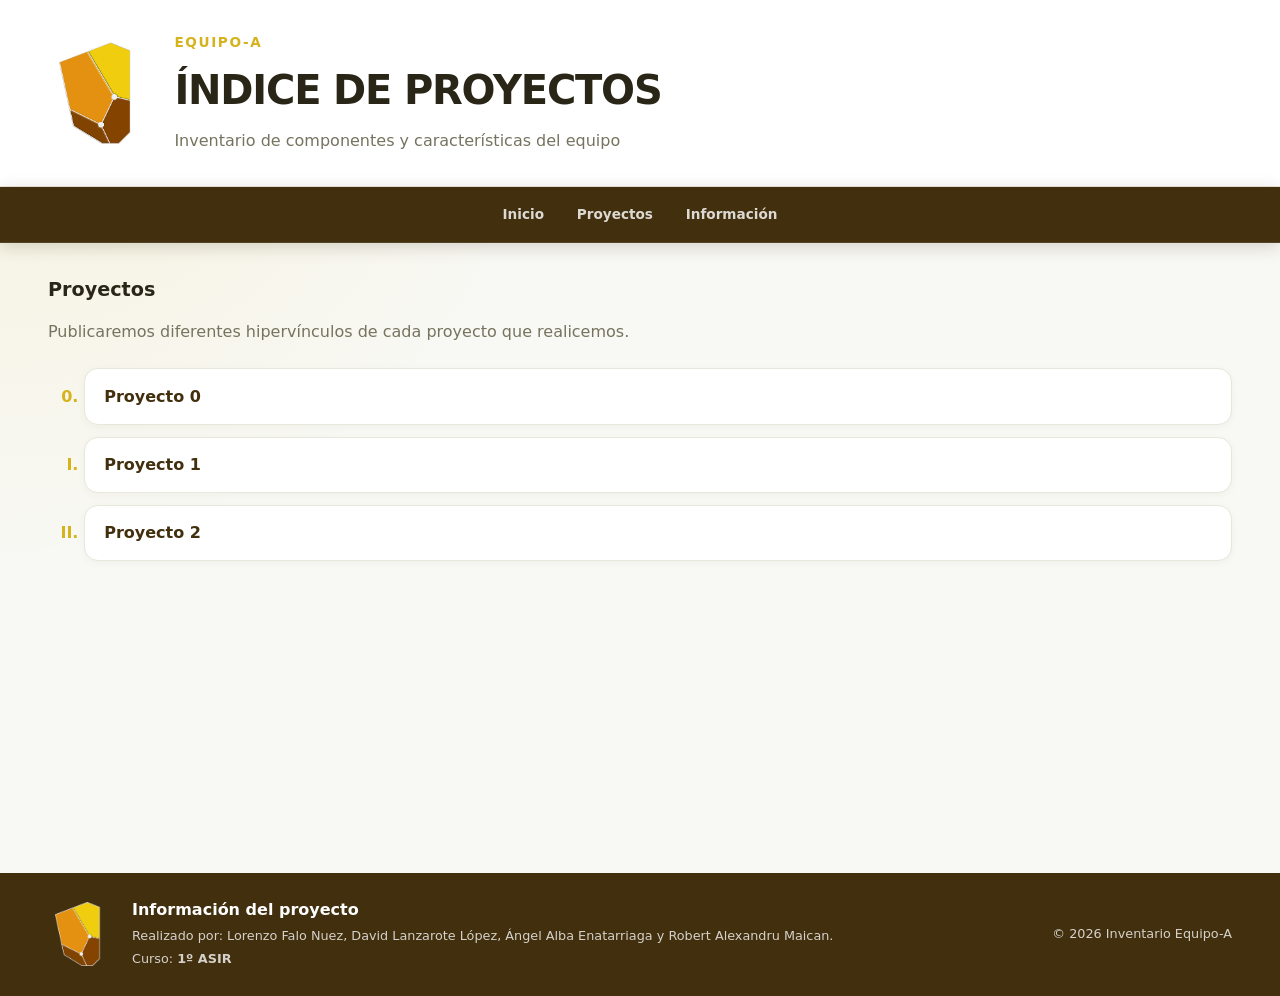
<file: pagina-web/index.html>
<!DOCTYPE html>
<html lang="es">

<head>
    <meta charset="UTF-8">
    <meta name="viewport" content="width=device-width, initial-scale=1.0">
    <meta name="description" content="Índice de proyectos del Equipo-A">
    <title>Índice del Equipo-A</title>
    <link rel="stylesheet" href="proyecto0/css/proyecto.css">
</head>

<body>
    <!-- INTRODUCCIÓN ANIMADA -->
    <aside class="intro-screen" aria-label="Presentación del inventario">
        <section class="intro-content">
            <img class="intro-logo" src="proyecto0/img/CD.png" alt="Logo del Campus Digital">
            <p class="intro-equipo">EQUIPO-A</p>
            <h1>Proyectos</h1>
            <span class="intro-line" aria-hidden="true"></span>
        </section>
    </aside>
    <!-- CABECERA PRINCIPAL -->
    <header class="site-header" id="inicio">
        <section class="header-content">
            <img class="header-logo" src="proyecto0/img/CD.png" alt="Logo del Campus Digital">

            <section class="header-text">
                <p class="header-equipo">EQUIPO-A</p>
                <h1>ÍNDICE DE PROYECTOS</h1>
                <p class="header-subtitle">
                    Inventario de componentes y características del equipo
                </p>
            </section>
        </section>
    </header>

    <!-- NAVEGACIÓN QUE PERMANECE VISIBLE AL DESPLAZARSE -->
    <nav class="site-nav" aria-label="Navegación principal">
        <a href="#inicio">Inicio</a>
        <a href="#proyectos">Proyectos</a>
        <a href="#informacion">Información</a>
    </nav>

    <!-- CONTENIDO PRINCIPAL -->
    <main class="inventory-area">
        <section id="proyectos" aria-labelledby="proyectos-title">
            <h2 id="proyectos-title" class="section-title">Proyectos</h2>
            <p class="index-description">
                Publicaremos diferentes hipervínculos de cada proyecto que realicemos.
            </p>

            <ol class="index-list" type="I" start="0">
                <li><a href="proyecto0/index0.html">Proyecto 0</a></li>
                <li><a href="proyecto1/index1.html">Proyecto 1</a></li>
                <li><a href="proyecto2/index2.html">Proyecto 2</a></li>
            </ol>
        </section>
    </main>

    <!-- PIE DE PÁGINA -->
    <footer class="site-footer" id="informacion">
        <section class="footer-content">
            <img class="footer-logo" src="proyecto0/img/CD.png" alt="Logo del Campus Digital">

            <section class="footer-text">
                <h2>Información del proyecto</h2>
                <p>
                    Realizado por:
                    Lorenzo Falo Nuez,
                    David Lanzarote López,
                    Ángel Alba Enatarriaga
                    y Robert Alexandru Maican.
                </p>
                <p>Curso: <strong>1º ASIR</strong></p>
            </section>

            <p class="copyright">&copy; 2026 Inventario Equipo-A</p>
        </section>
    </footer>

</body>

</html>
</file>
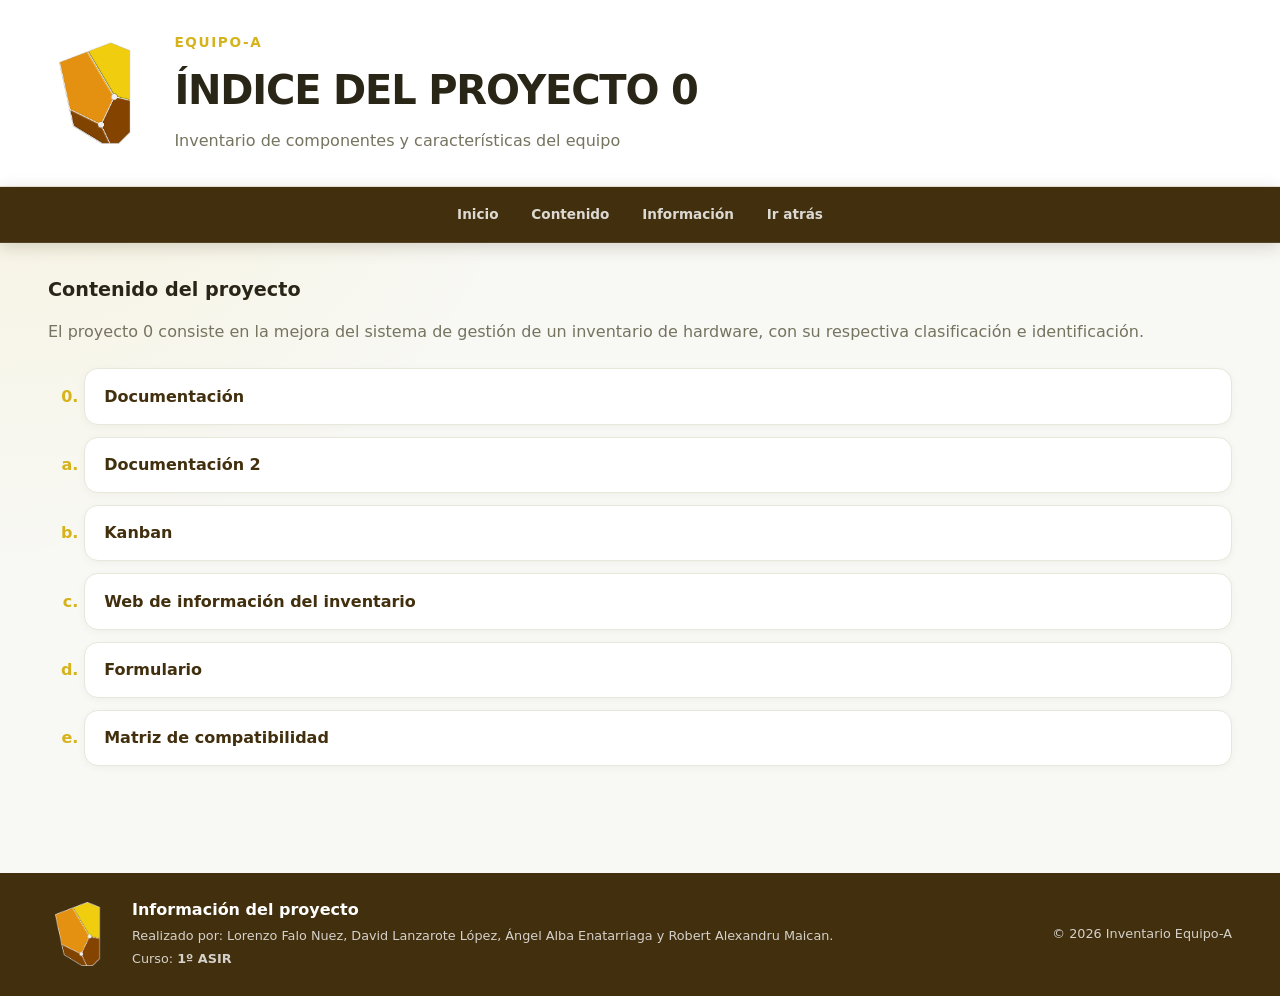
<file: pagina-web/proyecto0/index0.html>
<!DOCTYPE html>
<html lang="es">

<head>
    <meta charset="UTF-8">
    <meta name="viewport" content="width=device-width, initial-scale=1.0">
    <meta name="description" content="Índice del Proyecto 0 del Equipo-A">
    <title>Índice del Proyecto 0 | Equipo-A</title>
    <link rel="stylesheet" href="css/proyecto.css">
</head>

<body>

    <!-- CABECERA PRINCIPAL -->
    <header class="site-header" id="inicio">
        <section class="header-content">
            <img class="header-logo" src="img/CD.png" alt="Logo del Campus Digital">

            <section class="header-text">
                <p class="header-equipo">EQUIPO-A</p>
                <h1>ÍNDICE DEL PROYECTO 0</h1>
                <p class="header-subtitle">
                    Inventario de componentes y características del equipo
                </p>
            </section>
        </section>
    </header>

    <!-- NAVEGACIÓN QUE PERMANECE VISIBLE AL DESPLAZARSE -->
    <nav class="site-nav" aria-label="Navegación principal">
        <a href="#inicio">Inicio</a>
        <a href="#contenido">Contenido</a>
        <a href="#informacion">Información</a>
        <a href="../index.html">Ir atrás</a>
    </nav>

    <!-- CONTENIDO PRINCIPAL -->
    <main class="inventory-area">
        <section id="contenido" aria-labelledby="contenido-title">
            <h2 id="contenido-title" class="section-title">Contenido del proyecto</h2>
            <p class="index-description">
                El proyecto 0 consiste en la mejora del sistema de gestión de un inventario de hardware,
                con su respectiva clasificación e identificación.
            </p>

            <ol class="index-list" type="a" start="0">
                <li><a href="html/documentacion0.html">Documentación</a></li>
                <li><a href="html/documentacionabraham.html">Documentación 2</a></li>
                <li><a href="html/kanban.html">Kanban</a></li>
                <li><a href="html/Tabla de inventario.html">Web de información del inventario</a></li>
                <li><a href="html/forms.html">Formulario</a></li>
                <li><a href="html/matrizcomp.html">Matriz de compatibilidad</a></li>
            </ol>
        </section>
    </main>

    <!-- PIE DE PÁGINA -->
    <footer class="site-footer" id="informacion">
        <section class="footer-content">
            <img class="footer-logo" src="img/CD.png" alt="Logo del Campus Digital">

            <section class="footer-text">
                <h2>Información del proyecto</h2>
                <p>
                    Realizado por:
                    Lorenzo Falo Nuez,
                    David Lanzarote López,
                    Ángel Alba Enatarriaga
                    y Robert Alexandru Maican.
                </p>
                <p>Curso: <strong>1º ASIR</strong></p>
            </section>

            <p class="copyright">&copy; 2026 Inventario Equipo-A</p>
        </section>
    </footer>

</body>

</html>
</file>
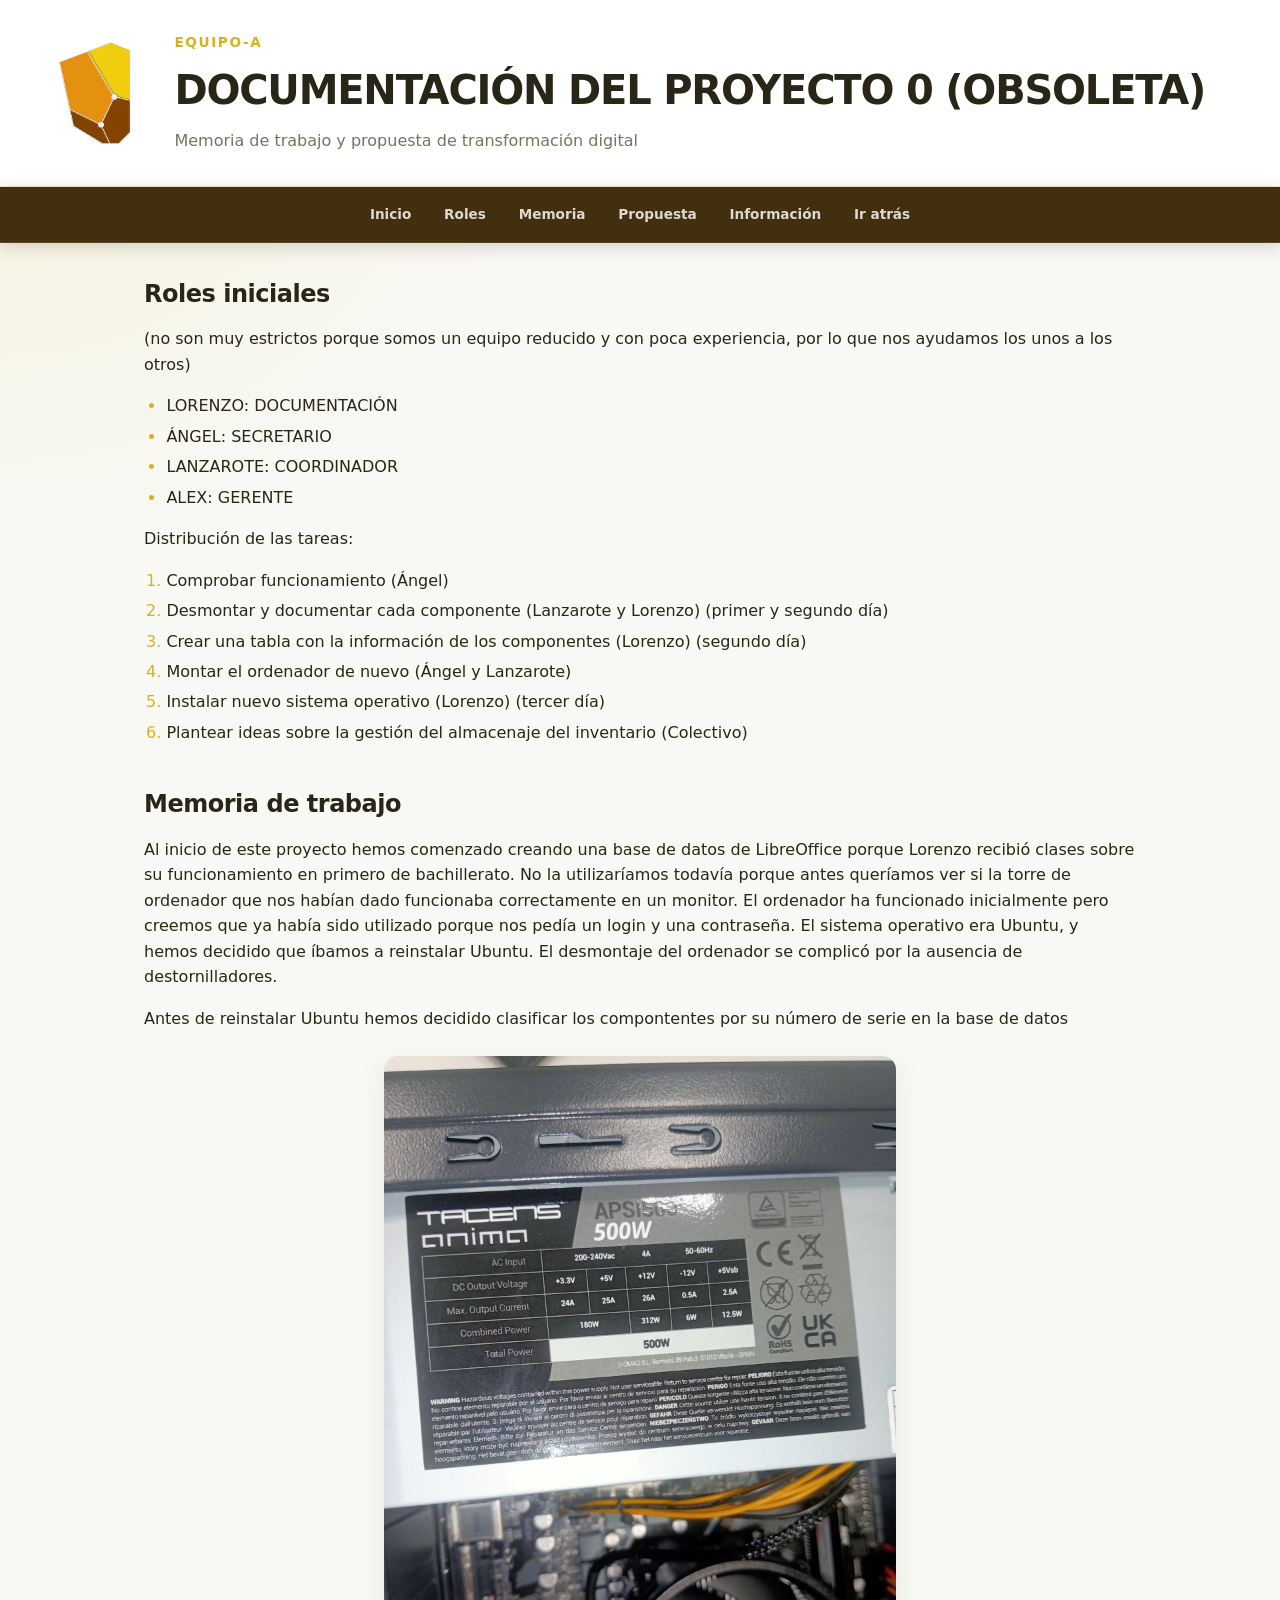
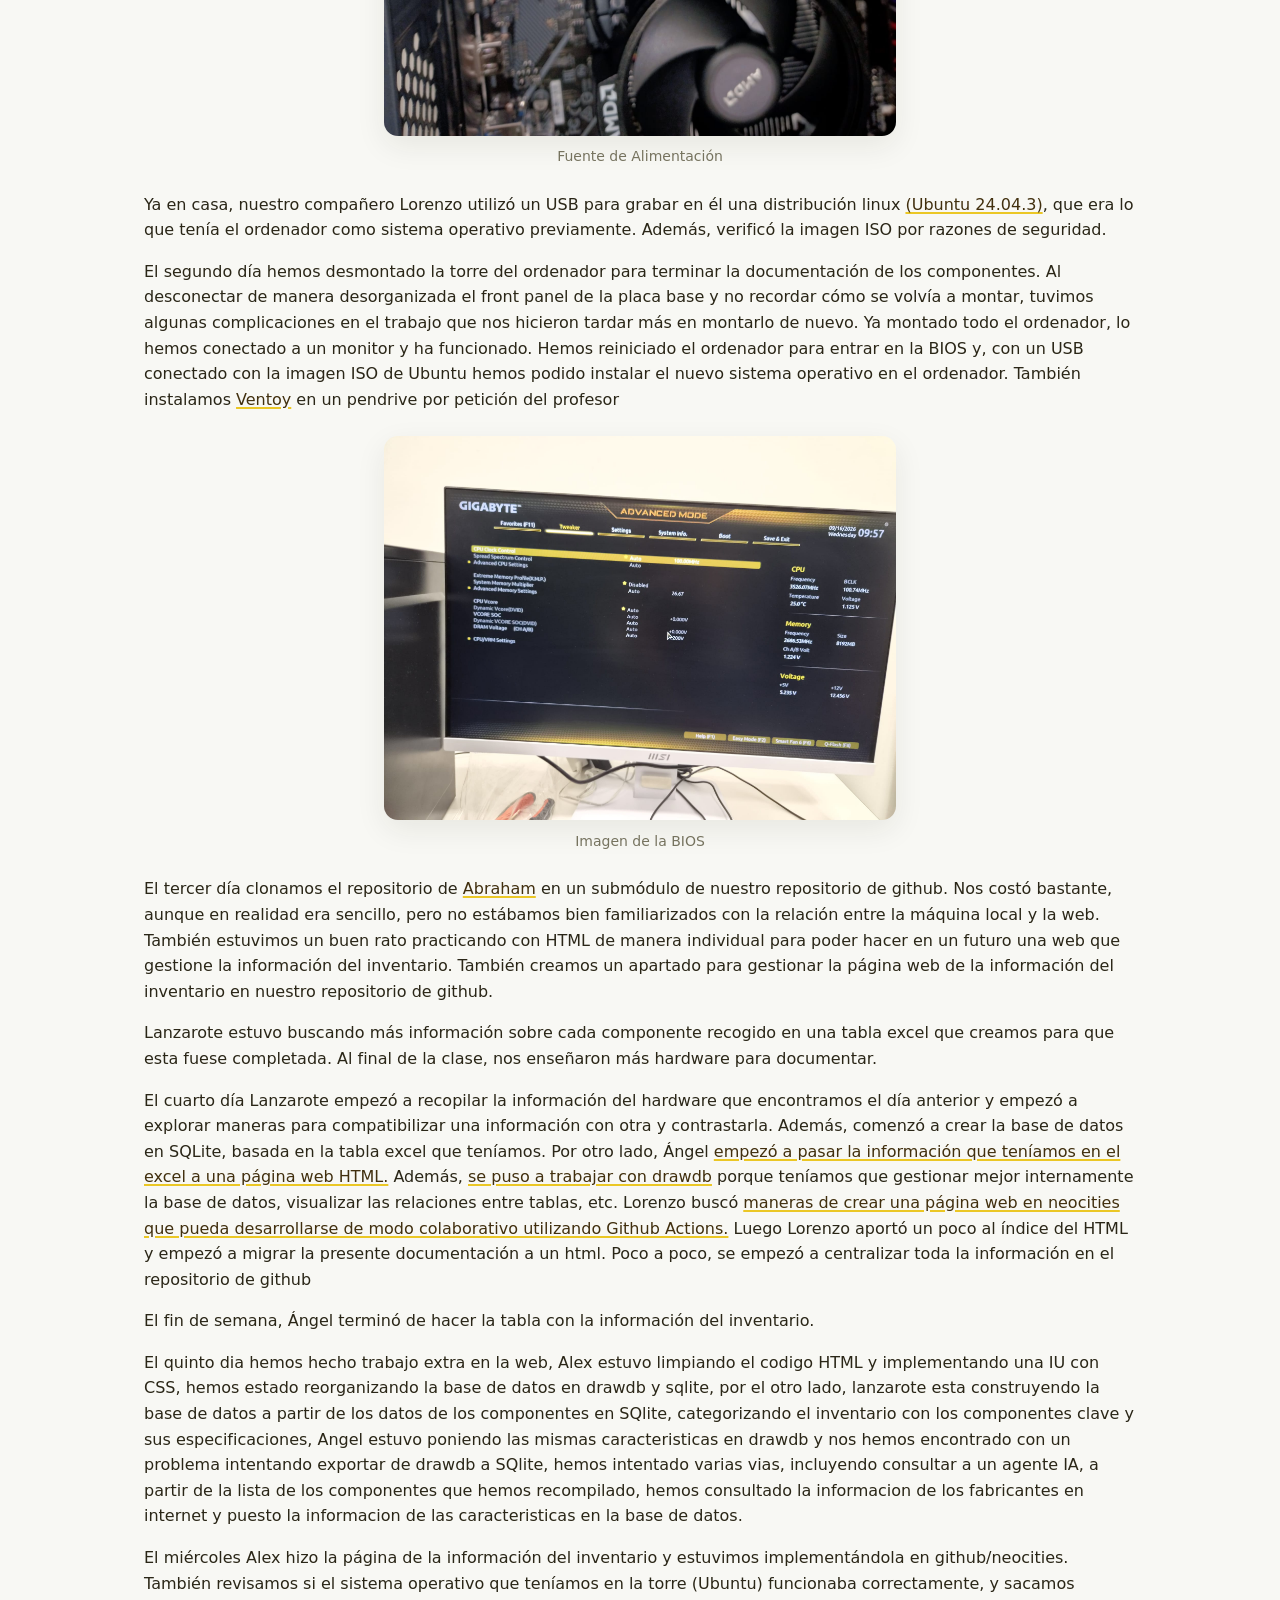
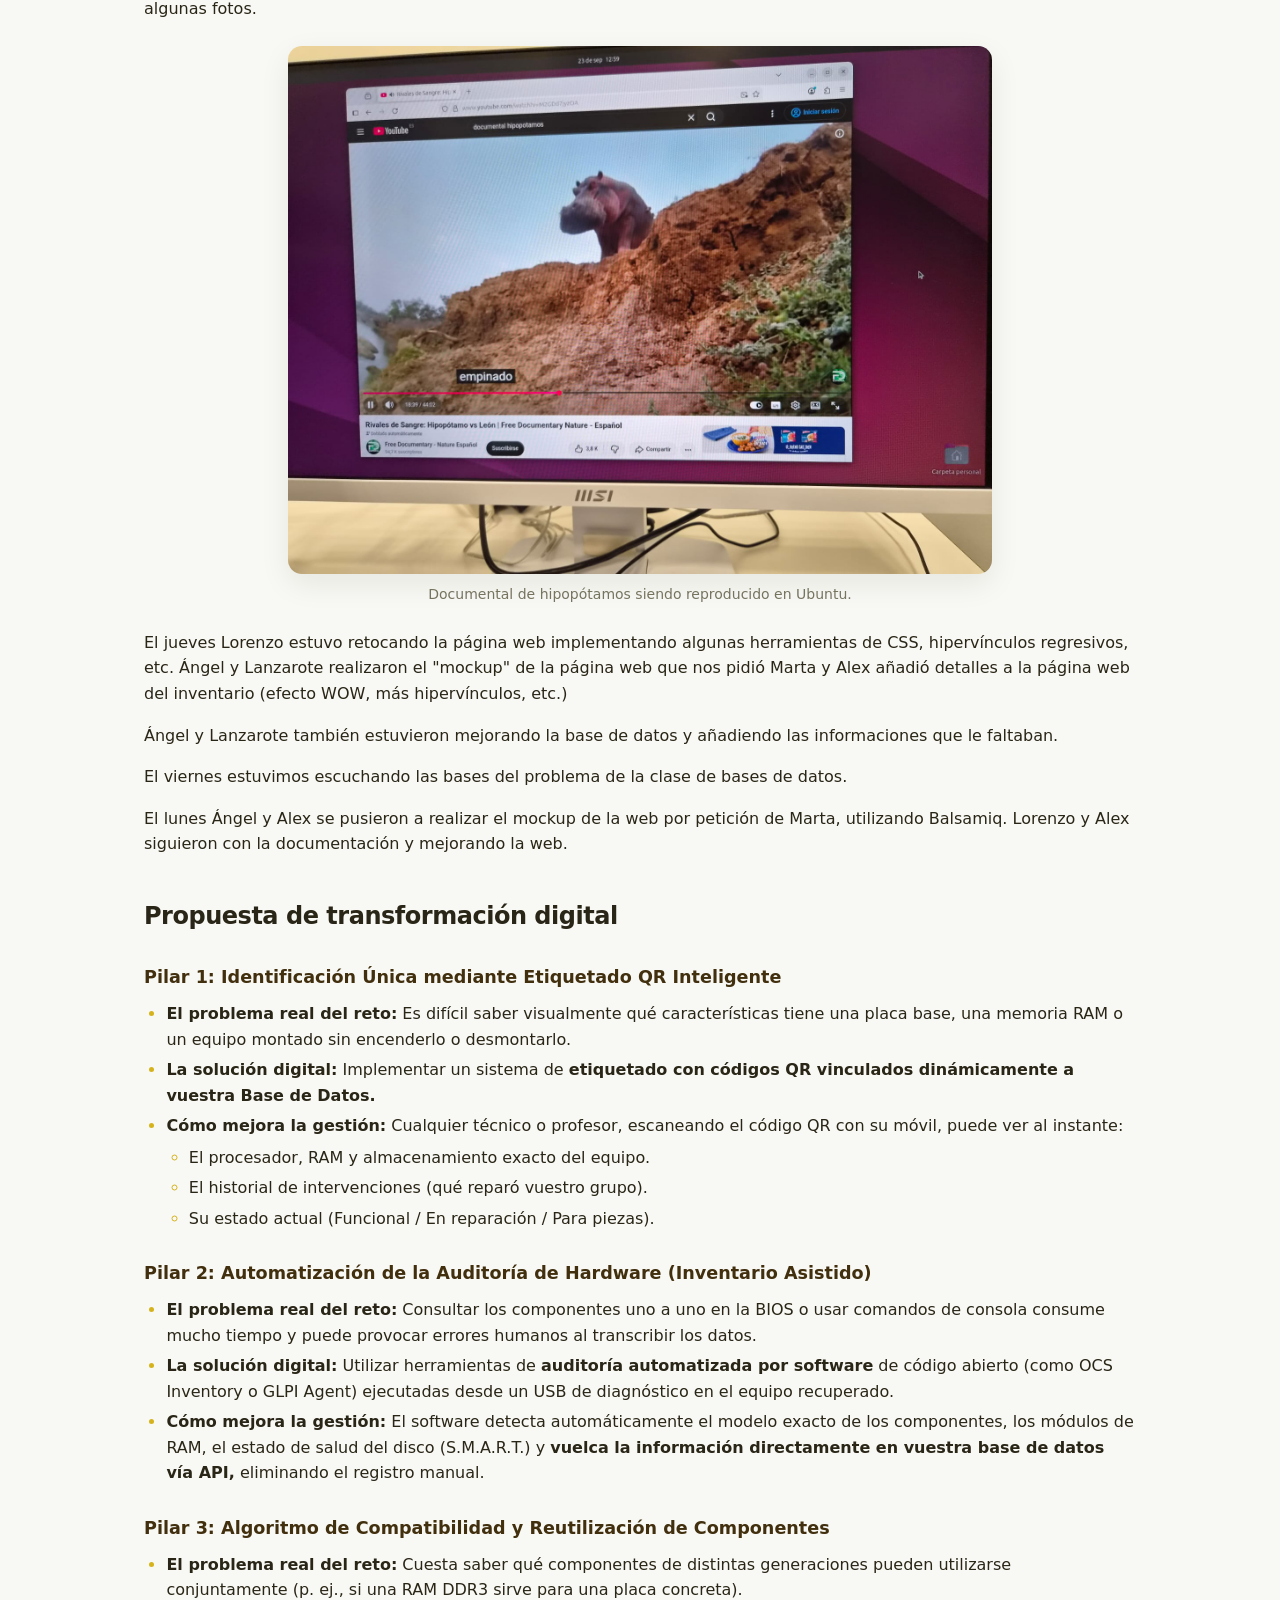
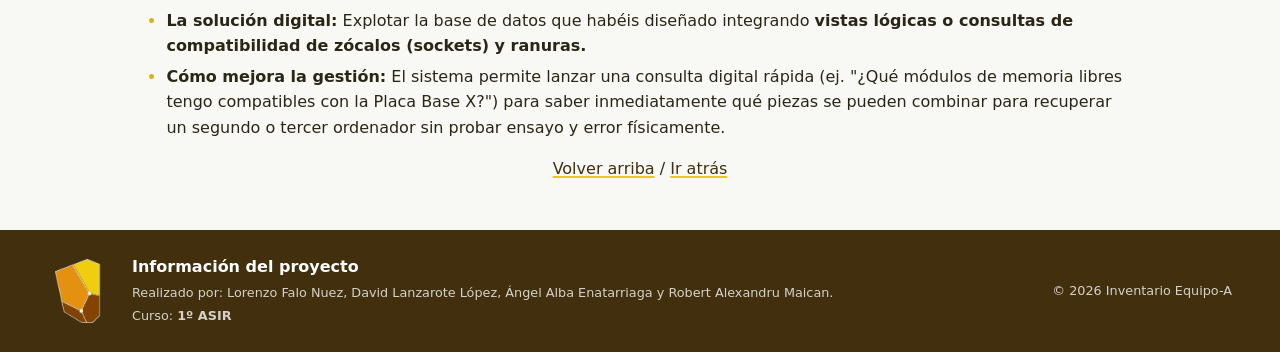
<file: pagina-web/proyecto0/html/documentacion.html>
<!DOCTYPE html>
<html lang="es">

<head>
    <meta charset="UTF-8">
    <meta name="viewport" content="width=device-width, initial-scale=1.0">
    <meta name="description" content="Documentación del Proyecto 0 del Equipo-A (obsoleta)">
    <title>(OBSOLETA) Documentación del Proyecto 0 | Equipo-A</title>
    <link rel="stylesheet" href="../css/proyecto.css">
</head>

<body class="pagina-documentacion">

    <!-- CABECERA PRINCIPAL -->
    <header class="site-header" id="inicio">
        <section class="header-content">
            <img class="header-logo" src="../img/CD.png" alt="Logo del Campus Digital">

            <section class="header-text">
                <p class="header-equipo">EQUIPO-A</p>
                <h1>DOCUMENTACIÓN DEL PROYECTO 0 (OBSOLETA)</h1>
                <p class="header-subtitle">
                    Memoria de trabajo y propuesta de transformación digital
                </p>
            </section>
        </section>
    </header>

    <!-- NAVEGACIÓN QUE PERMANECE VISIBLE AL DESPLAZARSE -->
    <nav class="site-nav" aria-label="Navegación principal">
        <a href="#inicio">Inicio</a>
        <a href="#roles">Roles</a>
        <a href="#memoria">Memoria</a>
        <a href="#propuesta">Propuesta</a>
        <a href="#informacion">Información</a>
        <a href="../index0.html">Ir atrás</a>
    </nav>

    <!-- CONTENIDO PRINCIPAL -->
    <main class="inventory-area">
        <section id="roles" class="prose" aria-labelledby="roles-title">
            <h2 id="roles-title">Roles iniciales</h2>
            <p>(no son muy estrictos porque somos un equipo reducido y con poca experiencia, por lo que nos ayudamos los unos a los otros)</p>
            <ul>
                <li>LORENZO: DOCUMENTACIÓN</li>
                <li>ÁNGEL: SECRETARIO</li>
                <li>LANZAROTE: COORDINADOR</li>
                <li>ALEX: GERENTE</li>
            </ul>
            <p>Distribución de las tareas:</p>
            <ol type="1">
                <li>Comprobar funcionamiento (Ángel)</li>
                <li>Desmontar y documentar cada componente (Lanzarote y Lorenzo) (primer y segundo día)</li>
                <li>Crear una tabla con la información de los componentes (Lorenzo) (segundo día)</li>
                <li>Montar el ordenador de nuevo (Ángel y Lanzarote)</li>
                <li>Instalar nuevo sistema operativo (Lorenzo) (tercer día)</li>
                <li>Plantear ideas sobre la gestión del almacenaje del inventario (Colectivo)</li>
            </ol>
        </section>

        <section id="memoria" class="prose" aria-labelledby="memoria-title">
            <h2 id="memoria-title">Memoria de trabajo</h2>
            <p>Al inicio de este proyecto hemos comenzado creando una base de datos de LibreOffice porque Lorenzo recibió clases sobre su funcionamiento en primero de bachillerato. No la utilizaríamos todavía porque antes queríamos ver si la torre de ordenador que nos habían dado funcionaba correctamente en un monitor. El ordenador ha funcionado inicialmente pero creemos que ya había sido utilizado porque nos pedía un login y una contraseña. El sistema operativo era Ubuntu, y hemos decidido que íbamos a reinstalar Ubuntu. El desmontaje del ordenador se complicó por la ausencia de destornilladores.</p>
            <p>Antes de reinstalar Ubuntu hemos decidido clasificar los compontentes por su número de serie en la base de datos</p>
            <figure class="doc-figure">
                <img src="../img/Fuente alimentacion.jpeg" alt="Fuente de alimentación" class="imagen-fuente">
                <figcaption>Fuente de Alimentación</figcaption>
            </figure>
            <p>Ya en casa, nuestro compañero Lorenzo utilizó un USB para grabar en él una distribución linux <a href="https://nl.releases.ubuntu.com/releases/24.04.3/">(Ubuntu 24.04.3)</a>, que era lo que tenía el ordenador como sistema operativo previamente. Además, verificó la imagen ISO por razones de seguridad.</p>
            <p>El segundo día hemos desmontado la torre del ordenador para terminar la documentación de los componentes. Al desconectar de manera desorganizada el front panel de la placa base y no recordar cómo se volvía a montar, tuvimos algunas complicaciones en el trabajo que nos hicieron tardar más en montarlo de nuevo. Ya montado todo el ordenador, lo hemos conectado a un monitor y ha funcionado. Hemos reiniciado el ordenador para entrar en la BIOS y, con un USB conectado con la imagen ISO de Ubuntu hemos podido instalar el nuevo sistema operativo en el ordenador. También instalamos <a href="https://www.ventoy.net/en/download.html">Ventoy</a> en un pendrive por petición del profesor</p>
            <figure class="doc-figure">
                <img src="../img/bios 2.jpeg" alt="BIOS" class="imagen-fuente">
                <figcaption>Imagen de la BIOS</figcaption>
            </figure>
            <p>El tercer día clonamos el repositorio de <a href="https://github.com/labartolomeh/ASIR-1-Retos.git">Abraham</a> en un submódulo de nuestro repositorio de github. Nos costó bastante, aunque en realidad era sencillo, pero no estábamos bien familiarizados con la relación entre la máquina local y la web. También estuvimos un buen rato practicando con HTML de manera individual para poder hacer en un futuro una web que gestione la información del inventario. También creamos un apartado para gestionar la página web de la información del inventario en nuestro repositorio de github.</p>
            <p>Lanzarote estuvo buscando más información sobre cada componente recogido en una tabla excel que creamos para que esta fuese completada. Al final de la clase, nos enseñaron más hardware para documentar.</p>
            <p>El cuarto día Lanzarote empezó a recopilar la información del hardware que encontramos el día anterior y empezó a explorar maneras para compatibilizar una información con otra y contrastarla. Además, comenzó a crear la base de datos en SQLite, basada en la tabla excel que teníamos. Por otro lado, Ángel <a href="https://www.w3schools.com/html/default.asp">empezó a pasar la información que teníamos en el excel a una página web HTML.</a> Además, <a href="https://www.drawdb.app/">se puso a trabajar con drawdb</a> porque teníamos que gestionar mejor internamente la base de datos, visualizar las relaciones entre tablas, etc. Lorenzo buscó <a href="https://github.com/marketplace/actions/deploy-to-neocities">maneras de crear una página web en neocities que pueda desarrollarse de modo colaborativo utilizando Github Actions.</a> Luego Lorenzo aportó un poco al índice del HTML y empezó a migrar la presente documentación a un html. Poco a poco, se empezó a centralizar toda la información en el repositorio de github</p>
            <p>El fin de semana, Ángel terminó de hacer la tabla con la información del inventario.</p>
            <p>El quinto dia hemos hecho trabajo extra en la web, Alex estuvo limpiando el codigo HTML y implementando una IU con CSS, hemos estado reorganizando la base de datos en drawdb y sqlite, por el otro lado, lanzarote esta construyendo la base de datos a partir de los datos de los componentes en SQlite, categorizando el inventario con los componentes clave y sus especificaciones, Angel estuvo poniendo las mismas caracteristicas en drawdb y nos hemos encontrado con un problema intentando exportar de drawdb a SQlite, hemos intentado varias vias, incluyendo consultar a un agente IA, a partir de la lista de los componentes que hemos recompilado, hemos consultado la informacion de los fabricantes en internet y puesto la informacion de las caracteristicas en la base de datos.</p>
            <p>El miércoles Alex hizo la página de la información del inventario y estuvimos implementándola en github/neocities. También revisamos si el sistema operativo que teníamos en la torre (Ubuntu) funcionaba correctamente, y sacamos algunas fotos.</p>
            <figure class="doc-figure doc-figure--grande">
                <img src="../img/hipo.jpg" alt="Documental de hipopótamos siendo reproducido en Ubuntu" class="imagen-fuente">
                <figcaption>Documental de hipopótamos siendo reproducido en Ubuntu.</figcaption>
            </figure>
            <p>El jueves Lorenzo estuvo retocando la página web implementando algunas herramientas de CSS, hipervínculos regresivos, etc. Ángel y Lanzarote realizaron el "mockup" de la página web que nos pidió Marta y Alex añadió detalles a la página web del inventario (efecto WOW, más hipervínculos, etc.)</p>
            <p>Ángel y Lanzarote también estuvieron mejorando la base de datos y añadiendo las informaciones que le faltaban.</p>
            <p>El viernes estuvimos escuchando las bases del problema de la clase de bases de datos.</p>
            <p>El lunes Ángel y Alex se pusieron a realizar el mockup de la web por petición de Marta, utilizando Balsamiq. Lorenzo y Alex siguieron con la documentación y mejorando la web.</p>
        </section>

        <section id="propuesta" class="prose" aria-labelledby="propuesta-title">
            <h2 id="propuesta-title">Propuesta de transformación digital</h2>

            <h3>Pilar 1: Identificación Única mediante Etiquetado QR Inteligente</h3>
            <ul>
                <li><strong>El problema real del reto:</strong> Es difícil saber visualmente qué características tiene una placa base, una memoria RAM o un equipo montado sin encenderlo o desmontarlo.</li>
                <li><strong>La solución digital:</strong> Implementar un sistema de <strong>etiquetado con códigos QR vinculados dinámicamente a vuestra Base de Datos.</strong></li>
                <li>
                    <strong>Cómo mejora la gestión:</strong> Cualquier técnico o profesor, escaneando el código QR con su móvil, puede ver al instante:
                    <ul>
                        <li>El procesador, RAM y almacenamiento exacto del equipo.</li>
                        <li>El historial de intervenciones (qué reparó vuestro grupo).</li>
                        <li>Su estado actual (Funcional / En reparación / Para piezas).</li>
                    </ul>
                </li>
            </ul>

            <h3>Pilar 2: Automatización de la Auditoría de Hardware (Inventario Asistido)</h3>
            <ul>
                <li><strong>El problema real del reto:</strong> Consultar los componentes uno a uno en la BIOS o usar comandos de consola consume mucho tiempo y puede provocar errores humanos al transcribir los datos.</li>
                <li><strong>La solución digital:</strong> Utilizar herramientas de <strong>auditoría automatizada por software</strong> de código abierto (como OCS Inventory o GLPI Agent) ejecutadas desde un USB de diagnóstico en el equipo recuperado.</li>
                <li><strong>Cómo mejora la gestión:</strong> El software detecta automáticamente el modelo exacto de los componentes, los módulos de RAM, el estado de salud del disco (S.M.A.R.T.) y <strong>vuelca la información directamente en vuestra base de datos vía API,</strong> eliminando el registro manual.</li>
            </ul>

            <h3>Pilar 3: Algoritmo de Compatibilidad y Reutilización de Componentes</h3>
            <ul>
                <li><strong>El problema real del reto:</strong> Cuesta saber qué componentes de distintas generaciones pueden utilizarse conjuntamente (p. ej., si una RAM DDR3 sirve para una placa concreta).</li>
                <li><strong>La solución digital:</strong> Explotar la base de datos que habéis diseñado integrando <strong>vistas lógicas o consultas de compatibilidad de zócalos (sockets) y ranuras.</strong></li>
                <li><strong>Cómo mejora la gestión:</strong> El sistema permite lanzar una consulta digital rápida (ej. "¿Qué módulos de memoria libres tengo compatibles con la Placa Base X?") para saber inmediatamente qué piezas se pueden combinar para recuperar un segundo o tercer ordenador sin probar ensayo y error físicamente.</li>
            </ul>

            <p class="prose-volver"><a href="#inicio">Volver arriba</a> / <a href="../index0.html">Ir atrás</a></p>
        </section>
    </main>

    <!-- PIE DE PÁGINA -->
    <footer class="site-footer" id="informacion">
        <section class="footer-content">
            <img class="footer-logo" src="../img/CD.png" alt="Logo del Campus Digital">

            <section class="footer-text">
                <h2>Información del proyecto</h2>
                <p>
                    Realizado por:
                    Lorenzo Falo Nuez,
                    David Lanzarote López,
                    Ángel Alba Enatarriaga
                    y Robert Alexandru Maican.
                </p>
                <p>Curso: <strong>1º ASIR</strong></p>
            </section>

            <p class="copyright">© 2026 Inventario Equipo-A</p>
        </section>
    </footer>

</body>

</html>
</file>
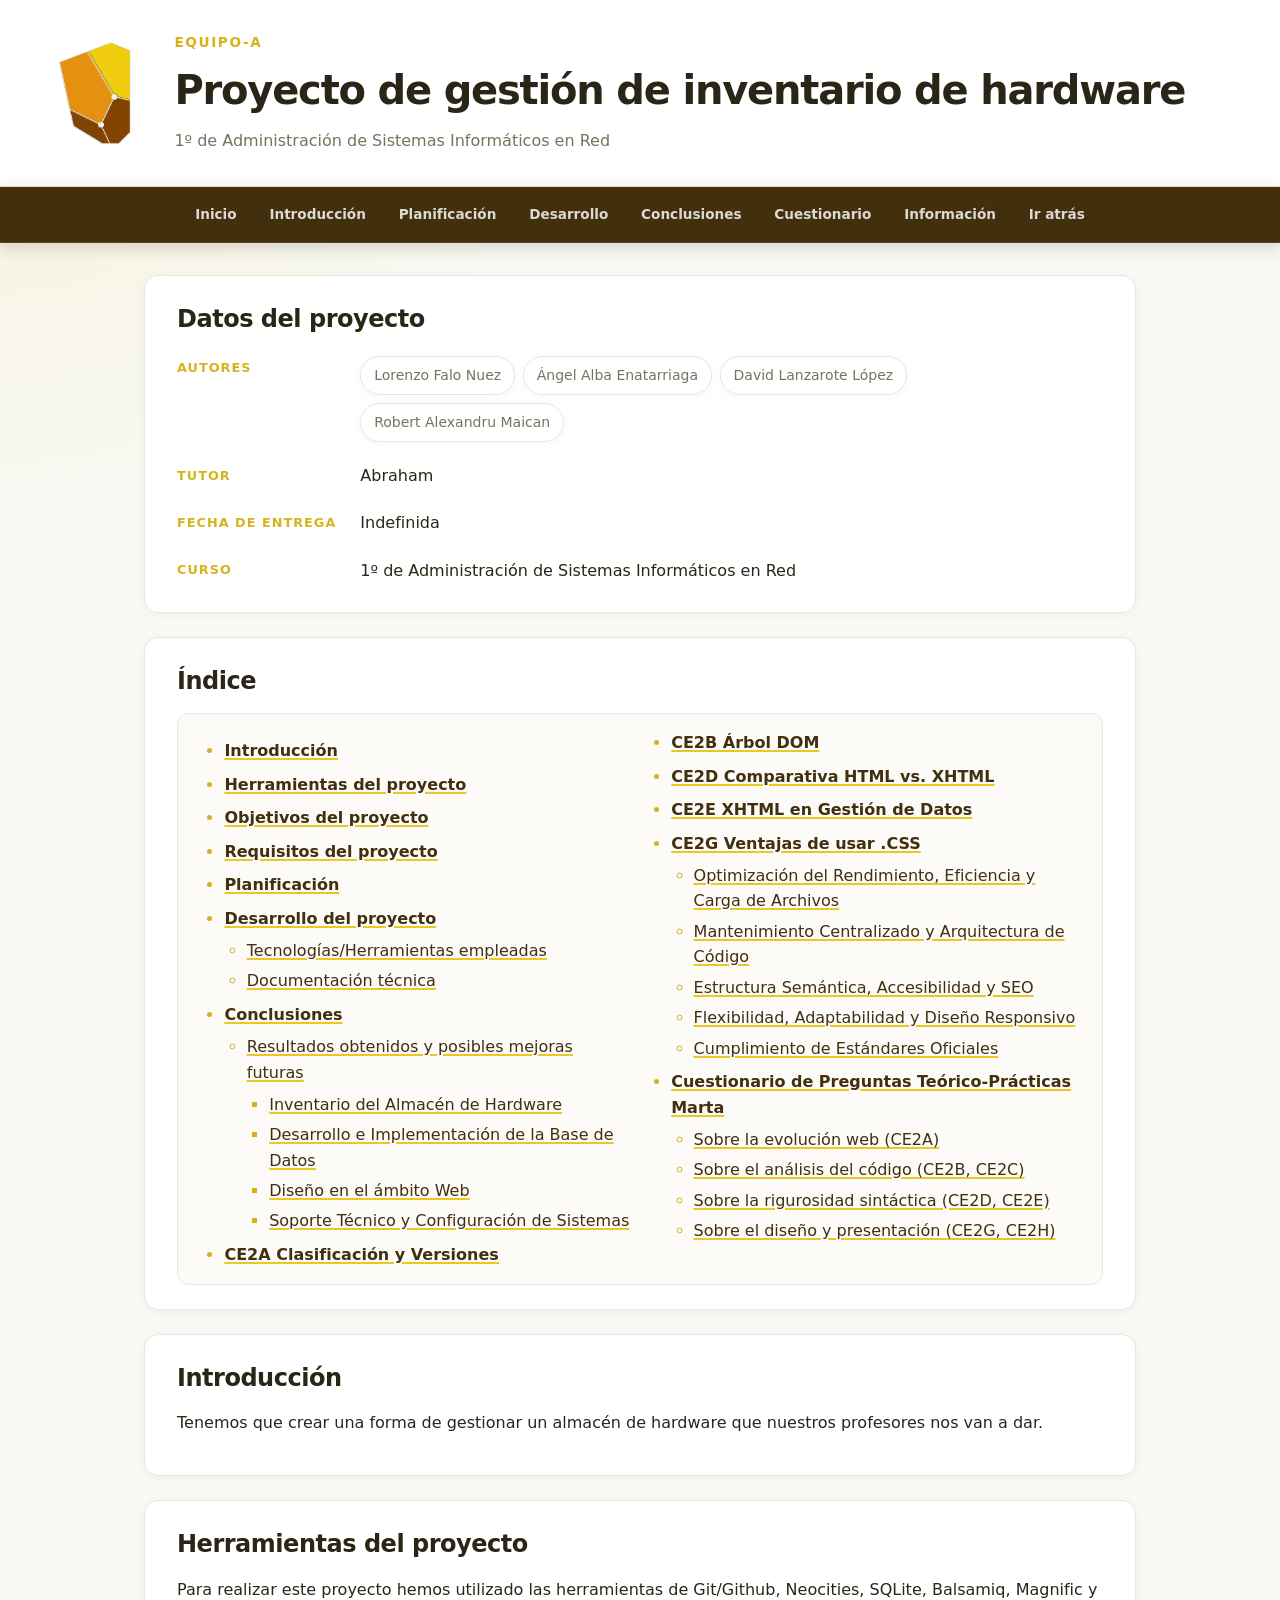
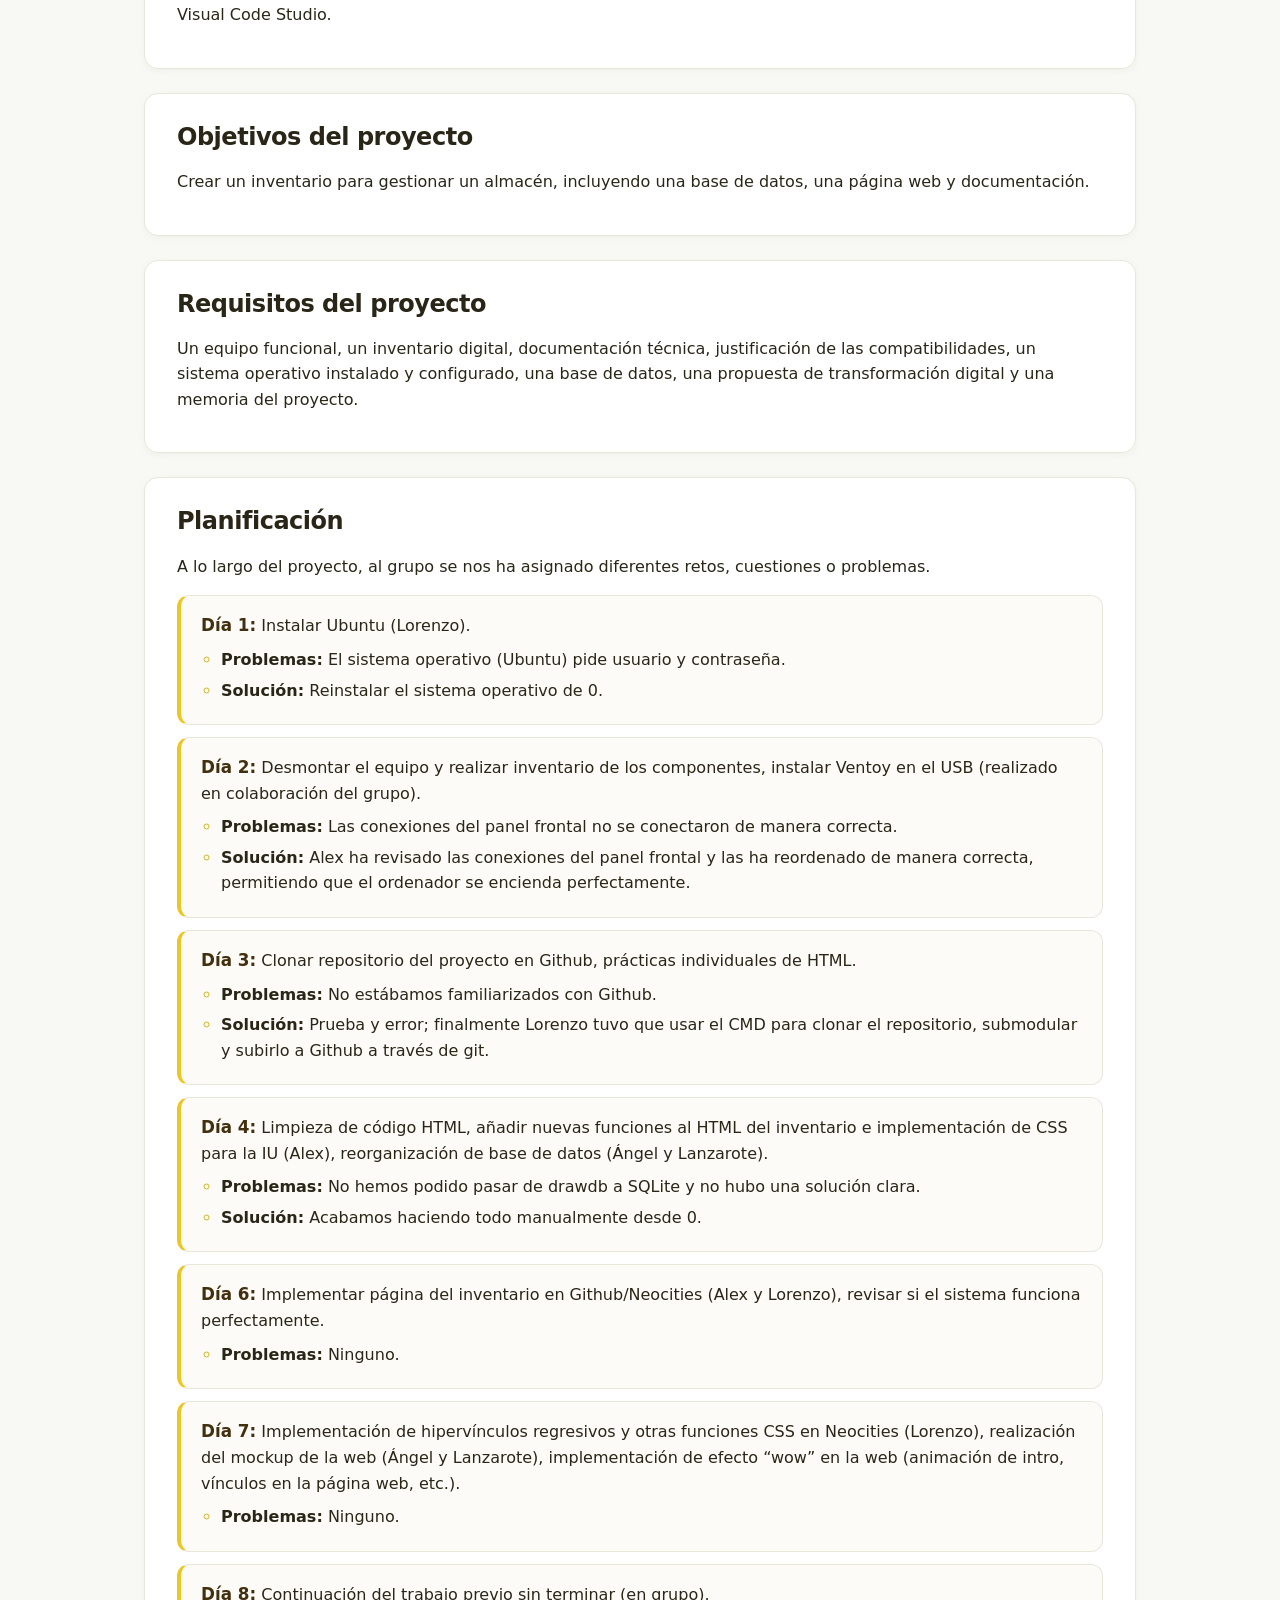
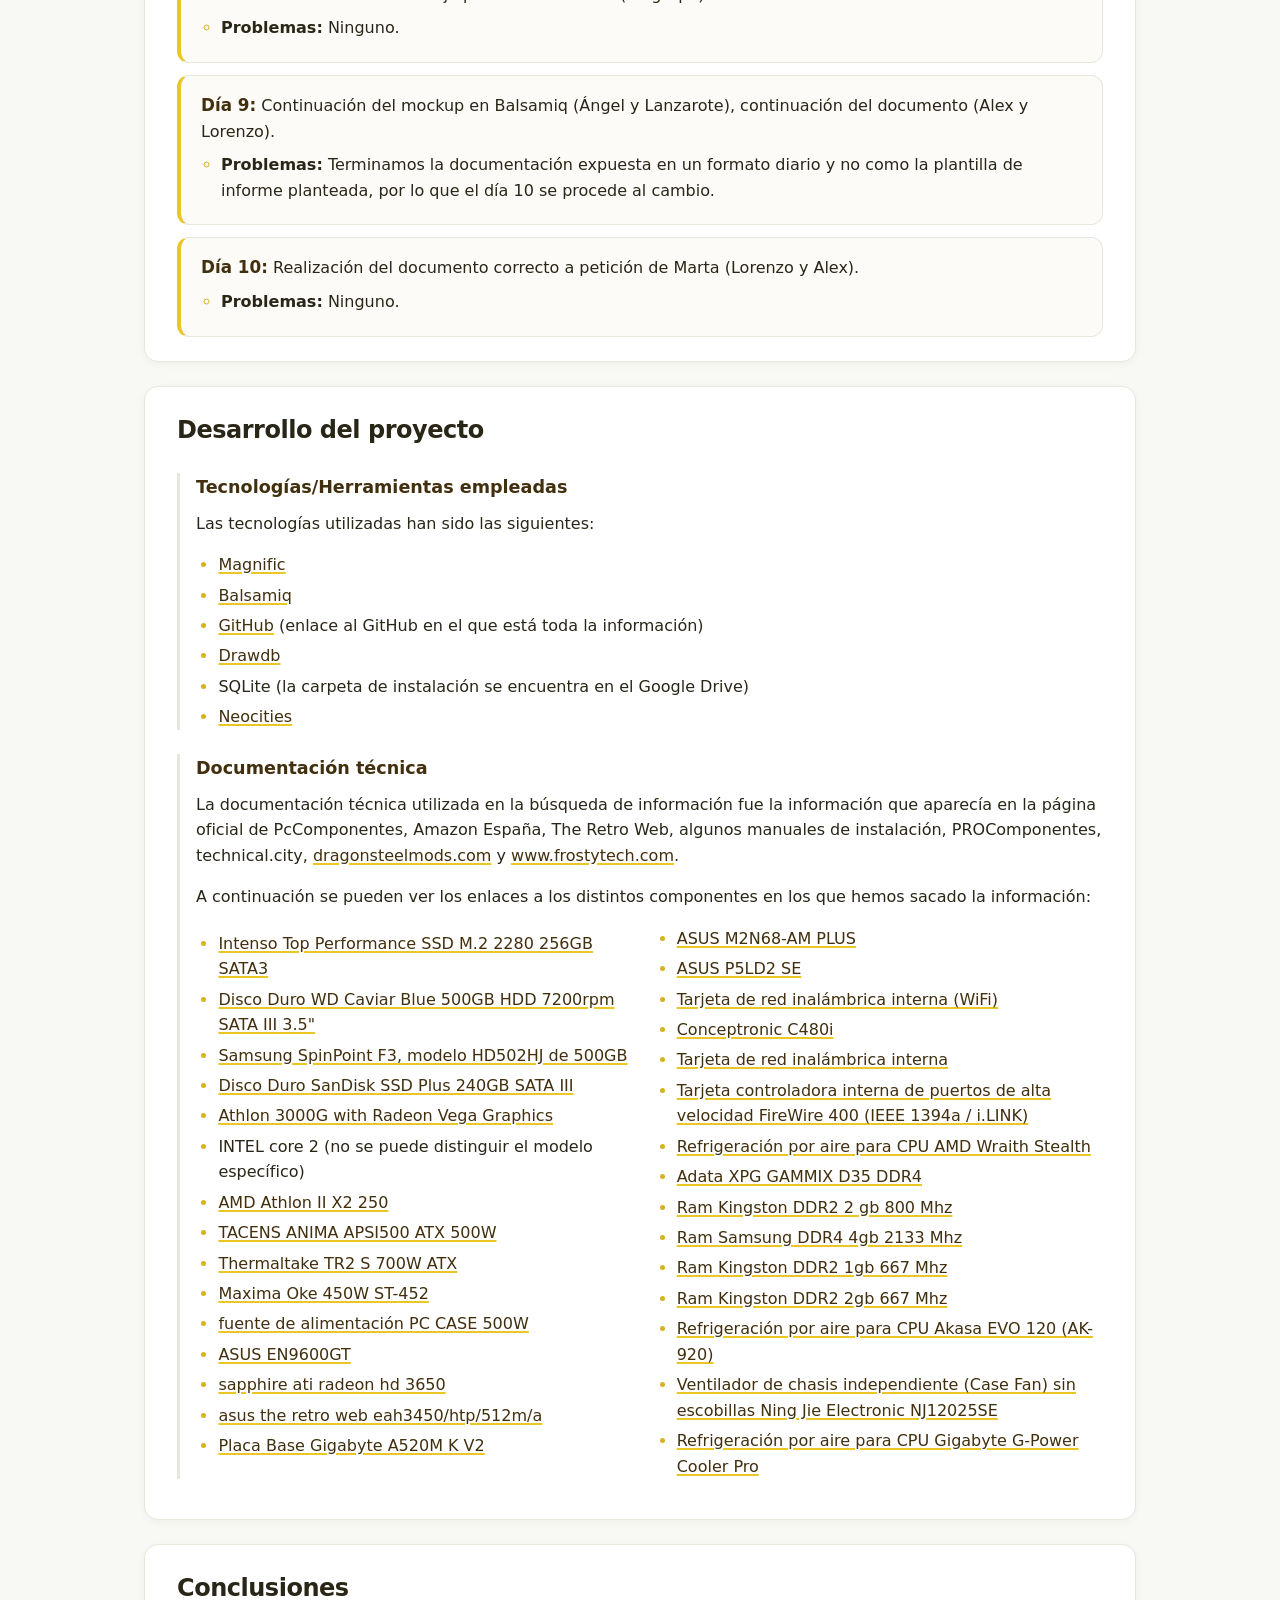
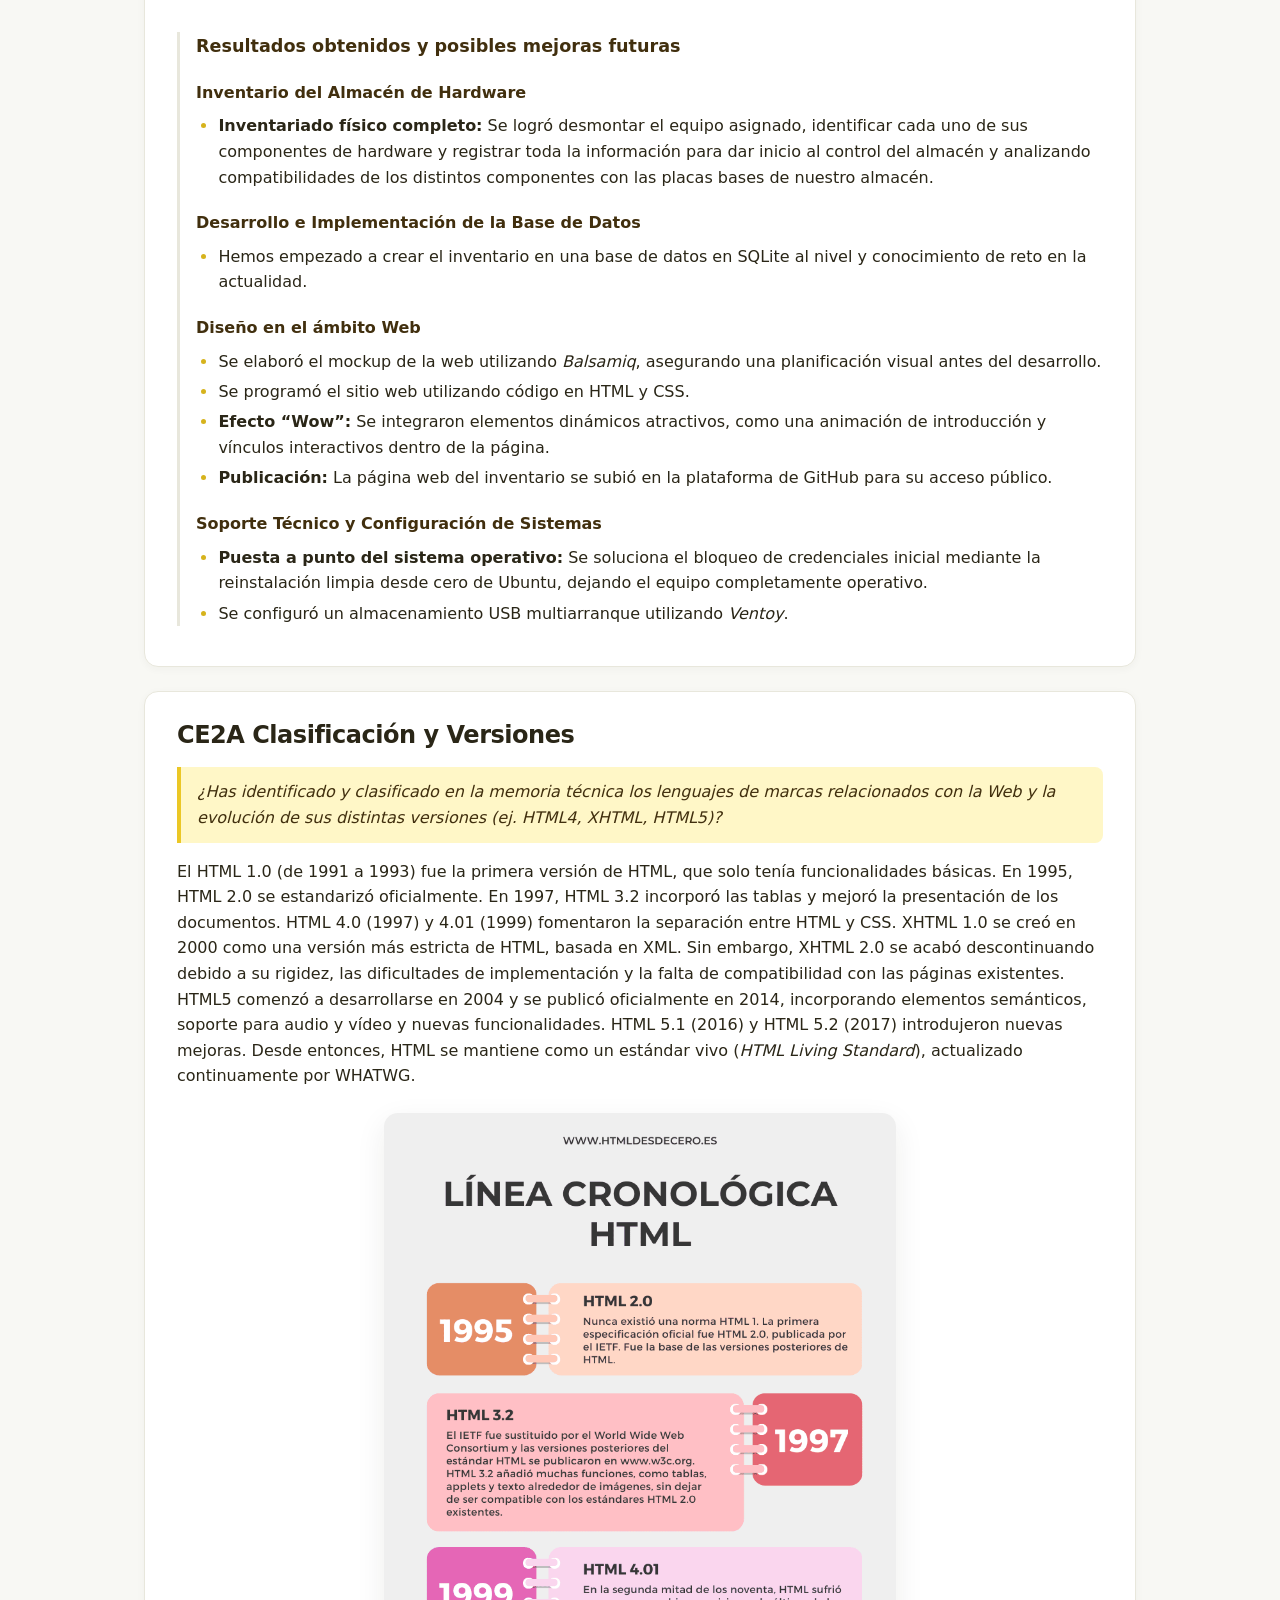
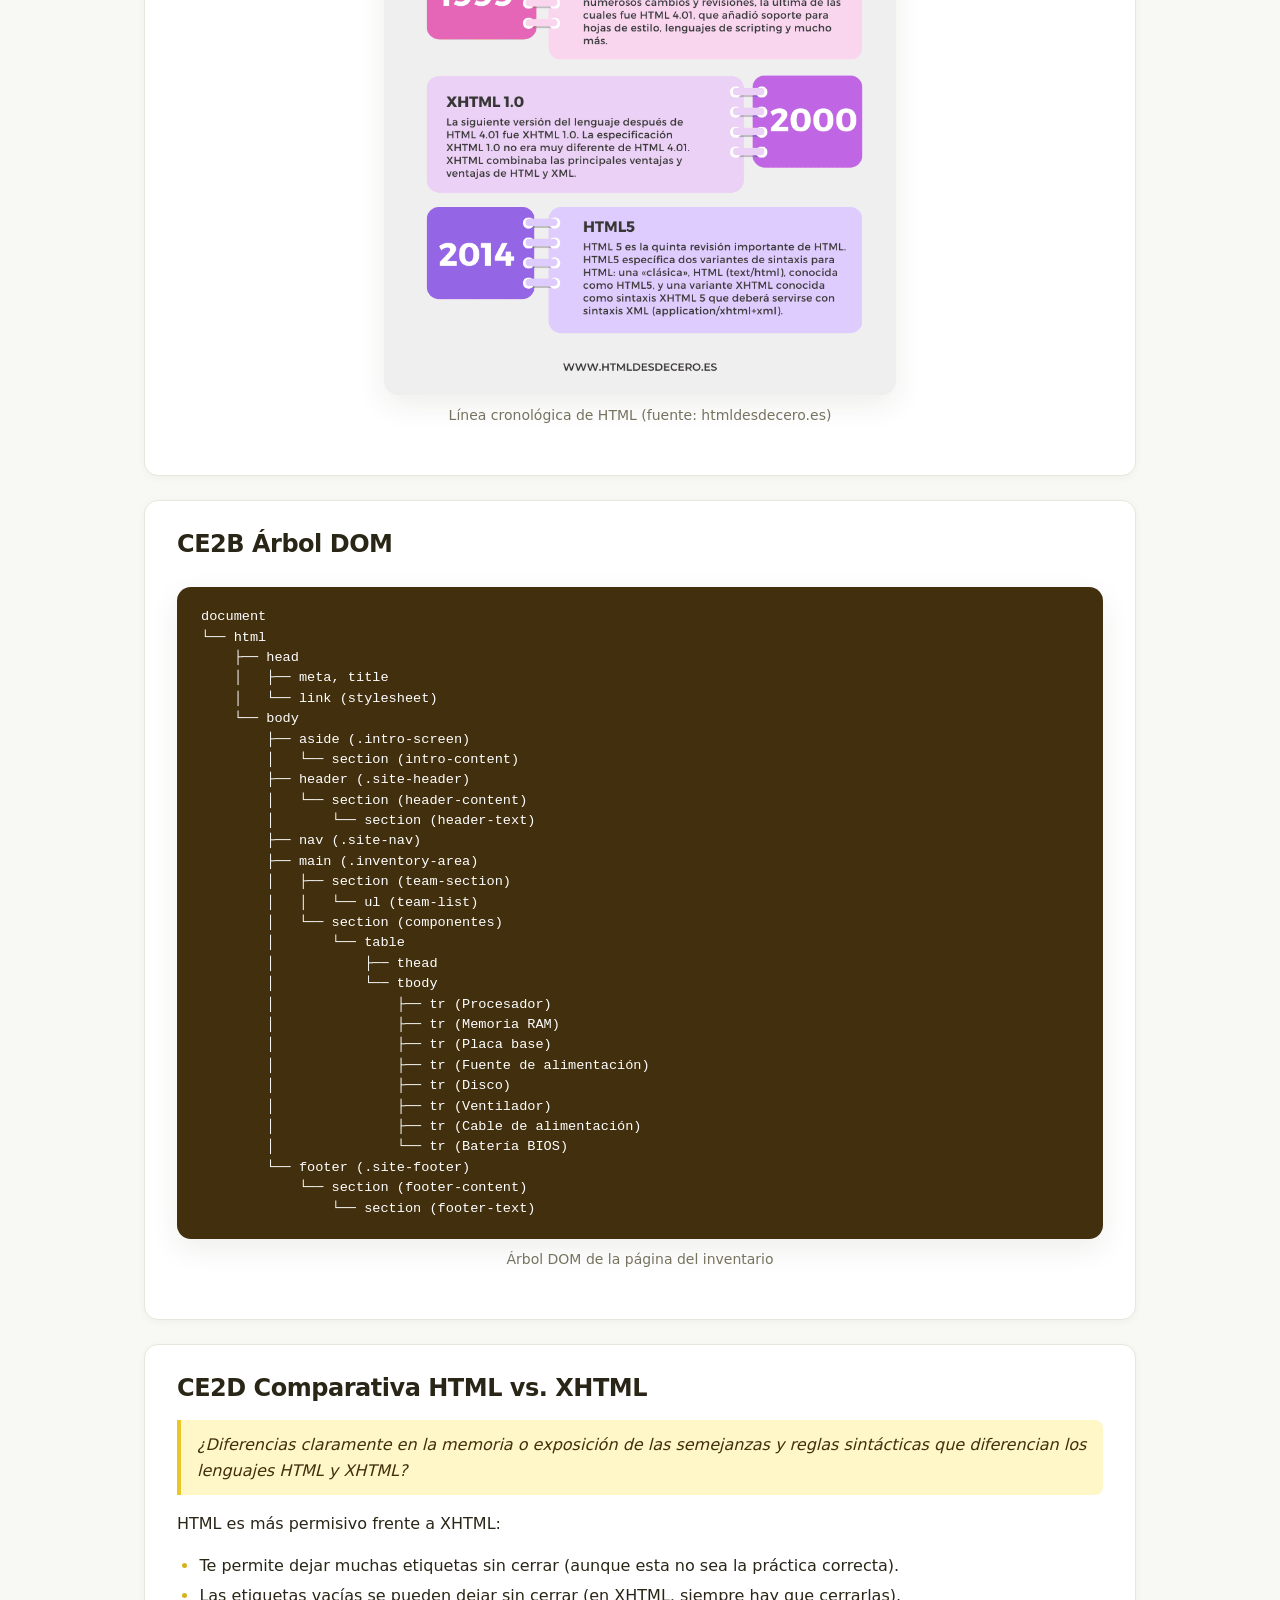
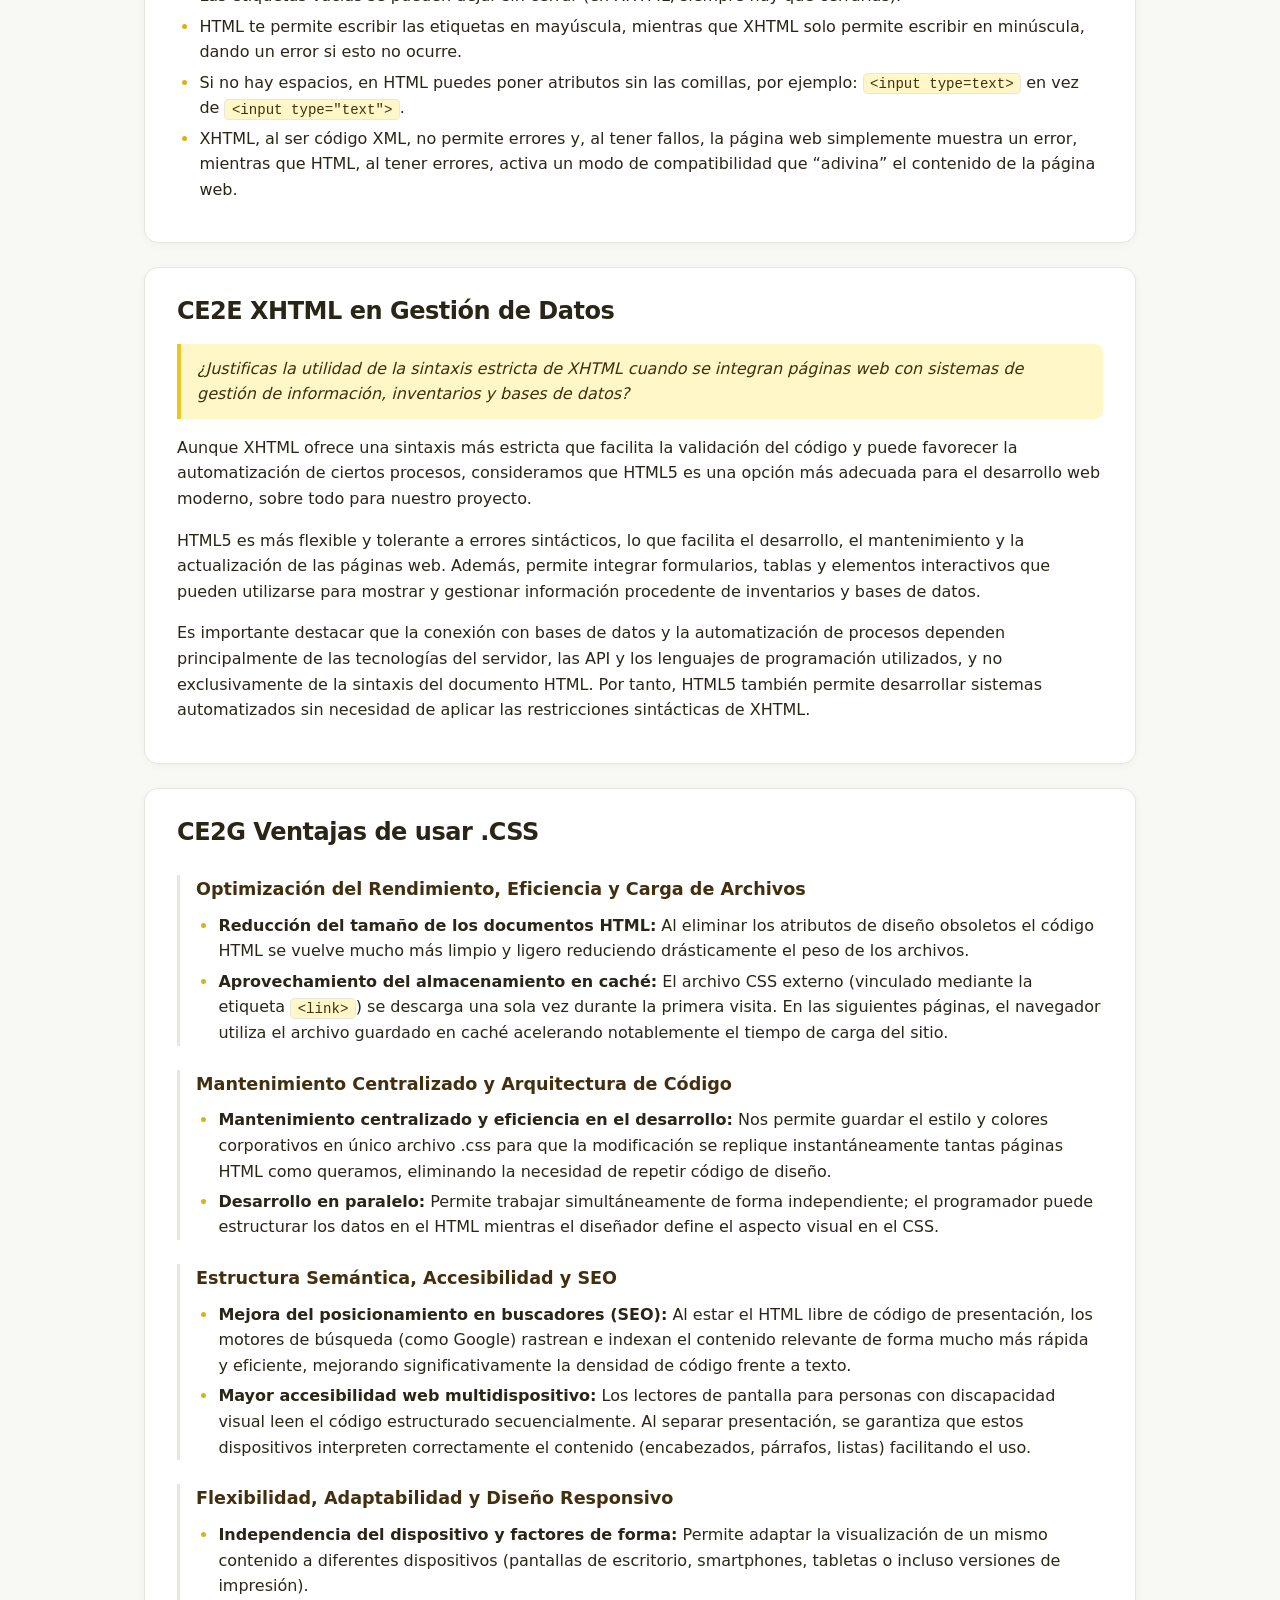
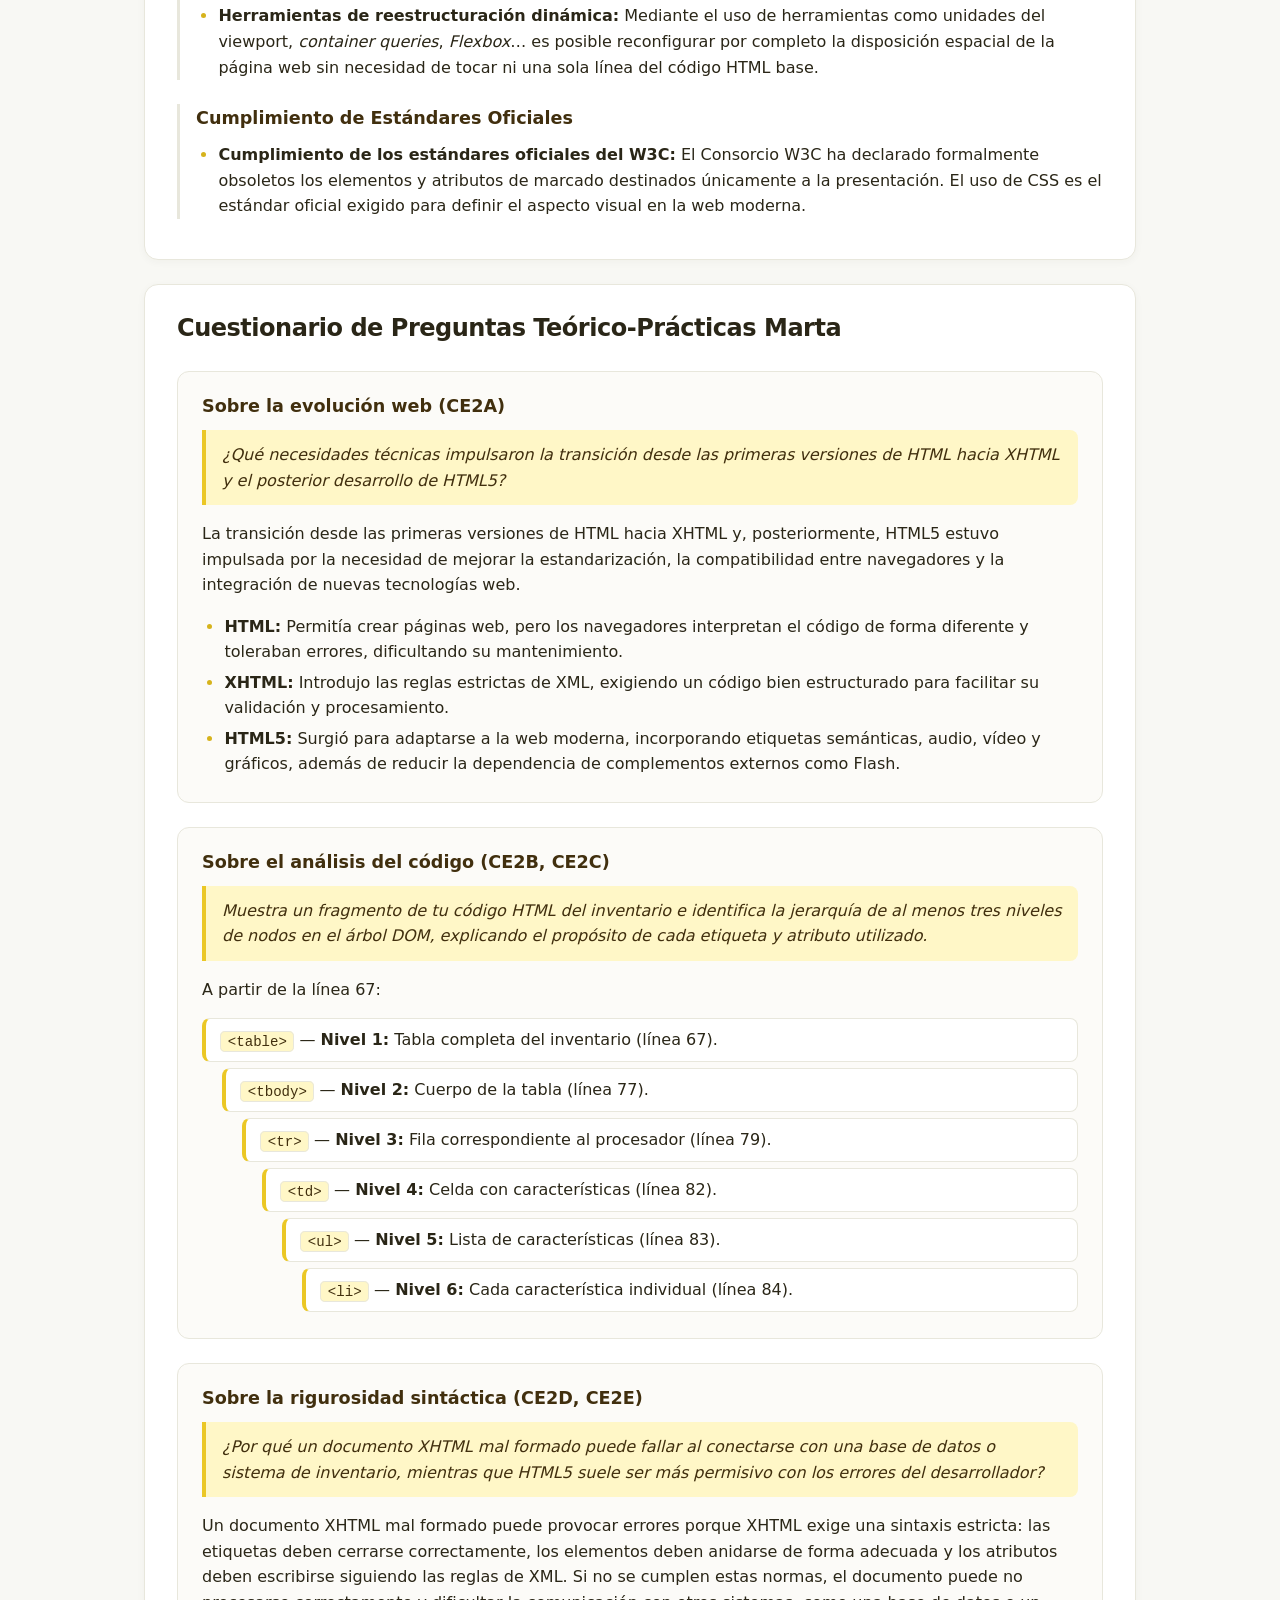
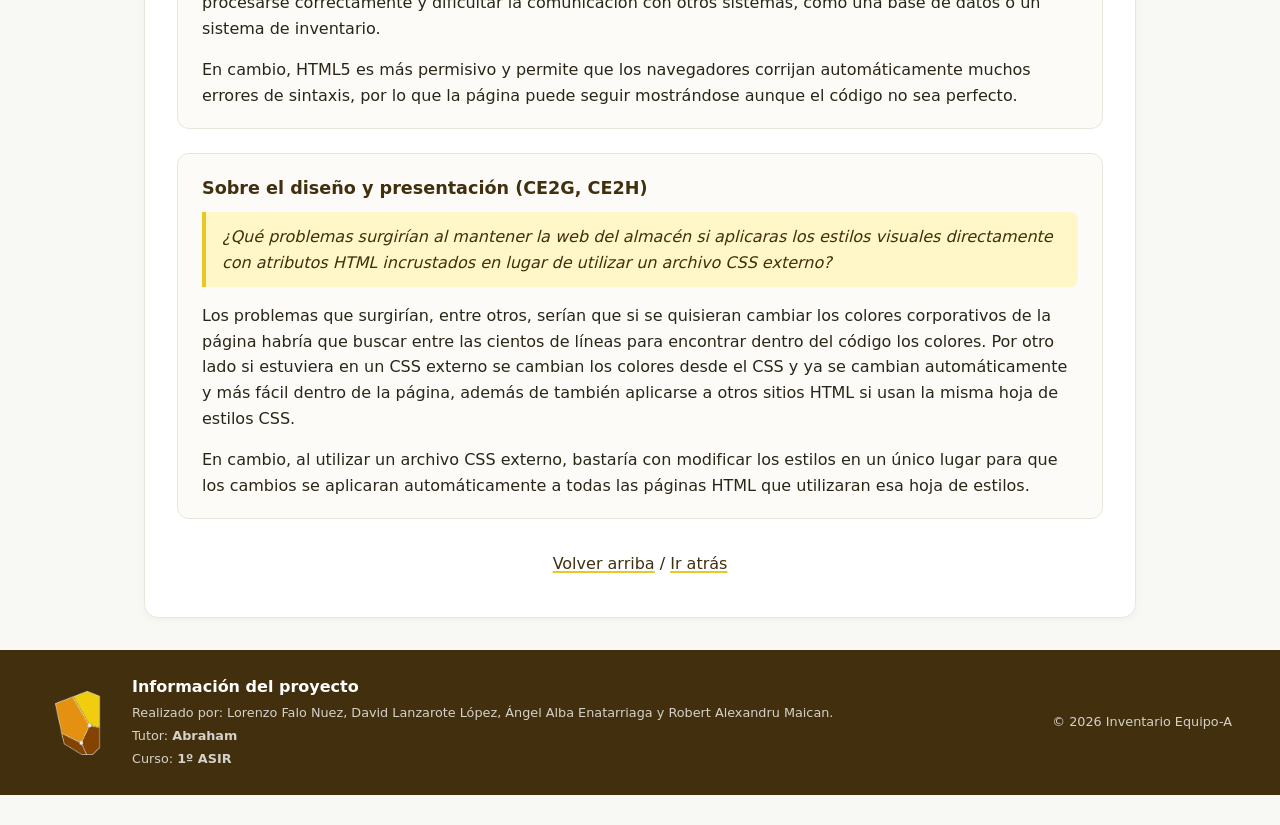
<file: pagina-web/proyecto0/html/documentacion0.html>
<!DOCTYPE html>
<html lang="es">

<head>
    <meta charset="UTF-8">
    <meta name="viewport" content="width=device-width, initial-scale=1.0">
    <meta name="description" content="Documentación final del proyecto de gestión de inventario de hardware del Equipo-A (1º ASIR)">
    <title>Documentación del Proyecto | Equipo-A</title>
    <link rel="stylesheet" href="../css/proyecto.css">
</head>

<body class="pagina-documentacion documentacion-final">

    <!-- CABECERA PRINCIPAL -->
    <header class="site-header" id="inicio">
        <section class="header-content">
            <img class="header-logo" src="../img/CD.png" alt="Logo del Campus Digital">

            <section class="header-text">
                <p class="header-equipo">EQUIPO-A</p>
                <h1>Proyecto de gestión de inventario de hardware</h1>
                <p class="header-subtitle">
                    1º de Administración de Sistemas Informáticos en Red
                </p>
            </section>
        </section>
    </header>

    <!-- NAVEGACIÓN QUE PERMANECE VISIBLE AL DESPLAZARSE -->
    <nav class="site-nav" aria-label="Navegación principal">
        <a href="#inicio">Inicio</a>
        <a href="#introduccion">Introducción</a>
        <a href="#planificacion">Planificación</a>
        <a href="#desarrollo">Desarrollo</a>
        <a href="#conclusiones">Conclusiones</a>
        <a href="#cuestionario">Cuestionario</a>
        <a href="#informacion">Información</a>
        <a href="../index0.html">Ir atrás</a>
    </nav>

    <!-- CONTENIDO PRINCIPAL -->
    <main class="inventory-area">

        <section id="datos" class="prose" aria-labelledby="datos-title">
            <h2 id="datos-title">Datos del proyecto</h2>
            <dl class="ficha">
                <dt>Autores</dt>
                <dd>
                    <ul class="team-list">
                        <li>Lorenzo Falo Nuez</li>
                        <li>Ángel Alba Enatarriaga</li>
                        <li>David Lanzarote López</li>
                        <li>Robert Alexandru Maican</li>
                    </ul>
                </dd>
                <dt>Tutor</dt>
                <dd>Abraham</dd>
                <dt>Fecha de entrega</dt>
                <dd>Indefinida</dd>
                <dt>Curso</dt>
                <dd>1º de Administración de Sistemas Informáticos en Red</dd>
            </dl>
        </section>

        <section id="indice" class="prose" aria-labelledby="indice-title">
            <h2 id="indice-title">Índice</h2>
            <nav class="indice" aria-label="Índice del documento">
                <ul>
                    <li><a href="#introduccion">Introducción</a></li>
                    <li><a href="#herramientas">Herramientas del proyecto</a></li>
                    <li><a href="#objetivos">Objetivos del proyecto</a></li>
                    <li><a href="#requisitos">Requisitos del proyecto</a></li>
                    <li><a href="#planificacion">Planificación</a></li>
                    <li>
                        <a href="#desarrollo">Desarrollo del proyecto</a>
                        <ul>
                            <li><a href="#tecnologias">Tecnologías/Herramientas empleadas</a></li>
                            <li><a href="#documentacion-tecnica">Documentación técnica</a></li>
                        </ul>
                    </li>
                    <li>
                        <a href="#conclusiones">Conclusiones</a>
                        <ul>
                            <li><a href="#resultados">Resultados obtenidos y posibles mejoras futuras</a>
                                <ul>
                                    <li><a href="#inventario">Inventario del Almacén de Hardware</a></li>
                                    <li><a href="#base-datos">Desarrollo e Implementación de la Base de Datos</a></li>
                                    <li><a href="#web">Diseño en el ámbito Web</a></li>
                                    <li><a href="#soporte">Soporte Técnico y Configuración de Sistemas</a></li>
                                </ul>
                            </li>
                        </ul>
                    </li>
                    <li><a href="#ce2a">CE2A Clasificación y Versiones</a></li>
                    <li><a href="#ce2b">CE2B Árbol DOM</a></li>
                    <li><a href="#ce2d">CE2D Comparativa HTML vs. XHTML</a></li>
                    <li><a href="#ce2e">CE2E XHTML en Gestión de Datos</a></li>
                    <li>
                        <a href="#ce2g">CE2G Ventajas de usar .CSS</a>
                        <ul>
                            <li><a href="#css-rendimiento">Optimización del Rendimiento, Eficiencia y Carga de Archivos</a></li>
                            <li><a href="#css-mantenimiento">Mantenimiento Centralizado y Arquitectura de Código</a></li>
                            <li><a href="#css-semantica">Estructura Semántica, Accesibilidad y SEO</a></li>
                            <li><a href="#css-flexibilidad">Flexibilidad, Adaptabilidad y Diseño Responsivo</a></li>
                            <li><a href="#css-estandares">Cumplimiento de Estándares Oficiales</a></li>
                        </ul>
                    </li>
                    <li>
                        <a href="#cuestionario">Cuestionario de Preguntas Teórico-Prácticas Marta</a>
                        <ul>
                            <li><a href="#q-evolucion">Sobre la evolución web (CE2A)</a></li>
                            <li><a href="#q-codigo">Sobre el análisis del código (CE2B, CE2C)</a></li>
                            <li><a href="#q-sintaxis">Sobre la rigurosidad sintáctica (CE2D, CE2E)</a></li>
                            <li><a href="#q-diseno">Sobre el diseño y presentación (CE2G, CE2H)</a></li>
                        </ul>
                    </li>
                </ul>
            </nav>
        </section>

        <section id="introduccion" class="prose" aria-labelledby="introduccion-title">
            <h2 id="introduccion-title">Introducción</h2>
            <p>Tenemos que crear una forma de gestionar un almacén de hardware que nuestros profesores nos van a dar.</p>
        </section>

        <section id="herramientas" class="prose" aria-labelledby="herramientas-title">
            <h2 id="herramientas-title">Herramientas del proyecto</h2>
            <p>Para realizar este proyecto hemos utilizado las herramientas de Git/Github, Neocities, SQLite, Balsamiq, Magnific y Visual Code Studio.</p>
        </section>

        <section id="objetivos" class="prose" aria-labelledby="objetivos-title">
            <h2 id="objetivos-title">Objetivos del proyecto</h2>
            <p>Crear un inventario para gestionar un almacén, incluyendo una base de datos, una página web y documentación.</p>
        </section>

        <section id="requisitos" class="prose" aria-labelledby="requisitos-title">
            <h2 id="requisitos-title">Requisitos del proyecto</h2>
            <p>Un equipo funcional, un inventario digital, documentación técnica, justificación de las compatibilidades, un sistema operativo instalado y configurado, una base de datos, una propuesta de transformación digital y una memoria del proyecto.</p>
        </section>

        <section id="planificacion" class="prose" aria-labelledby="planificacion-title">
            <h2 id="planificacion-title">Planificación</h2>
            <p>A lo largo del proyecto, al grupo se nos ha asignado diferentes retos, cuestiones o problemas.</p>
            <ul class="timeline">
                <li>
                    <strong>Día 1:</strong> Instalar Ubuntu (Lorenzo).
                    <ul>
                        <li><strong>Problemas:</strong> El sistema operativo (Ubuntu) pide usuario y contraseña.</li>
                        <li><strong>Solución:</strong> Reinstalar el sistema operativo de 0.</li>
                    </ul>
                </li>
                <li>
                    <strong>Día 2:</strong> Desmontar el equipo y realizar inventario de los componentes, instalar Ventoy en el USB (realizado en colaboración del grupo).
                    <ul>
                        <li><strong>Problemas:</strong> Las conexiones del panel frontal no se conectaron de manera correcta.</li>
                        <li><strong>Solución:</strong> Alex ha revisado las conexiones del panel frontal y las ha reordenado de manera correcta, permitiendo que el ordenador se encienda perfectamente.</li>
                    </ul>
                </li>
                <li>
                    <strong>Día 3:</strong> Clonar repositorio del proyecto en Github, prácticas individuales de HTML.
                    <ul>
                        <li><strong>Problemas:</strong> No estábamos familiarizados con Github.</li>
                        <li><strong>Solución:</strong> Prueba y error; finalmente Lorenzo tuvo que usar el CMD para clonar el repositorio, submodular y subirlo a Github a través de git.</li>
                    </ul>
                </li>
                <li>
                    <strong>Día 4:</strong> Limpieza de código HTML, añadir nuevas funciones al HTML del inventario e implementación de CSS para la IU (Alex), reorganización de base de datos (Ángel y Lanzarote).
                    <ul>
                        <li><strong>Problemas:</strong> No hemos podido pasar de drawdb a SQLite y no hubo una solución clara.</li>
                        <li><strong>Solución:</strong> Acabamos haciendo todo manualmente desde 0.</li>
                    </ul>
                </li>
                <li>
                    <strong>Día 6:</strong> Implementar página del inventario en Github/Neocities (Alex y Lorenzo), revisar si el sistema funciona perfectamente.
                    <ul>
                        <li><strong>Problemas:</strong> Ninguno.</li>
                    </ul>
                </li>
                <li>
                    <strong>Día 7:</strong> Implementación de hipervínculos regresivos y otras funciones CSS en Neocities (Lorenzo), realización del mockup de la web (Ángel y Lanzarote), implementación de efecto “wow” en la web (animación de intro, vínculos en la página web, etc.).
                    <ul>
                        <li><strong>Problemas:</strong> Ninguno.</li>
                    </ul>
                </li>
                <li>
                    <strong>Día 8:</strong> Continuación del trabajo previo sin terminar (en grupo).
                    <ul>
                        <li><strong>Problemas:</strong> Ninguno.</li>
                    </ul>
                </li>
                <li>
                    <strong>Día 9:</strong> Continuación del mockup en Balsamiq (Ángel y Lanzarote), continuación del documento (Alex y Lorenzo).
                    <ul>
                        <li><strong>Problemas:</strong> Terminamos la documentación expuesta en un formato diario y no como la plantilla de informe planteada, por lo que el día 10 se procede al cambio.</li>
                    </ul>
                </li>
                <li>
                    <strong>Día 10:</strong> Realización del documento correcto a petición de Marta (Lorenzo y Alex).
                    <ul>
                        <li><strong>Problemas:</strong> Ninguno.</li>
                    </ul>
                </li>
            </ul>
        </section>

        <section id="desarrollo" class="prose" aria-labelledby="desarrollo-title">
            <h2 id="desarrollo-title">Desarrollo del proyecto</h2>

            <section id="tecnologias" aria-labelledby="tecnologias-title">
                <h3 id="tecnologias-title">Tecnologías/Herramientas empleadas</h3>
                <p>Las tecnologías utilizadas han sido las siguientes:</p>
                <ul>
                    <li><a href="https://www.magnific.com">Magnific</a></li>
                    <li><a href="https://balsamiq.com/">Balsamiq</a></li>
                    <li><a href="https://github.com/dllopezm/Equipo-A">GitHub</a> (enlace al GitHub en el que está toda la información)</li>
                    <li><a href="https://www.drawdb.app/">Drawdb</a></li>
                    <li>SQLite (la carpeta de instalación se encuentra en el Google Drive)</li>
                    <li><a href="https://neocities.org/">Neocities</a></li>
                </ul>
            </section>

            <section id="documentacion-tecnica" aria-labelledby="documentacion-tecnica-title">
                <h3 id="documentacion-tecnica-title">Documentación técnica</h3>
                <p>La documentación técnica utilizada en la búsqueda de información fue la información que aparecía en la página oficial de PcComponentes, Amazon España, The Retro Web, algunos manuales de instalación, PROComponentes, technical.city, <a href="http://dragonsteelmods.com">dragonsteelmods.com</a> y <a href="http://www.frostytech.com">www.frostytech.com</a>.</p>
                <p>A continuación se pueden ver los enlaces a los distintos componentes en los que hemos sacado la información:</p>
                <ul class="lista-enlaces">
                <li><a href="https://www.pccomponentes.com/disco-duro-intenso-top-performance-ssd-m-2-2280-256gb-sata3">Intenso Top Performance SSD M.2 2280 256GB SATA3</a></li>
                <li><a href="https://www.pccomponentes.com/disco-duro-wd-caviar-blue-500gb-hdd-7200rpm-sata-iii-35">Disco Duro WD Caviar Blue 500GB HDD 7200rpm SATA III 3.5&quot;</a></li>
                <li><a href="https://www.amazon.es/Samsung-SpinPoint-F3-HD502HJ-pulgadas/dp/B002J65AHQ">Samsung SpinPoint F3, modelo HD502HJ de 500GB</a></li>
                <li><a href="https://www.pccomponentes.com/sandisk-ssd-plus-240gb-sata-iii?srsltid=AU7gw4UTyHElaqtbZDaypolUpVPuSXBelnIvPFVegwffxCiNaAUAkRp7">Disco Duro SanDisk SSD Plus 240GB SATA III</a></li>
                <li><a href="https://www.pccomponentes.com/amd-athlon-3000g-35ghz?srsltid=AU7gw4UmAsnqL7ormKb9FLeeQ-S55l6PaTQCbrFixCQz4lJFW-SDp4I7">Athlon 3000G with Radeon Vega Graphics</a></li>
                <li>INTEL core 2 (no se puede distinguir el modelo específico)</li>
                <li><a href="https://www.amazon.es/AMD-Athlon-250-3GHz-Caja/dp/B002BIQC6K">AMD Athlon II X2 250</a></li>
                <li><a href="https://www.pccomponentes.com/tacens-anima-apiii500-fuente-alimentacion-pc-atx-500w-85-bronze-ventilador-12cm-negro">TACENS ANIMA APSI500 ATX 500W</a></li>
                <li><a href="https://www.pccomponentes.com/thermaltake-tr2-s-700w-80-plus">Thermaltake TR2 S 700W ATX</a></li>
                <li><a href="https://www.pccomponentes.com/silverstone-sst-st45sf-g-v20-450w-80plus-gold?srsltid=AU7gw4VyU8oC-Nai0kLMLvEA5vnUt6CptzCqPsExhy2DmbFil6Kg4eQZ">Maxima Oke 450W ST-452</a></li>
                <li><a href="https://www.pccomponentes.com/powercase-pca-ep500-500w?srsltid=AU7gw4XB2HoOdJxqWtYmQDG8dKsopRdIOYP-ULWl5Tb-7iQRA4hYbR28">fuente de alimentación PC CASE 500W</a></li>
                <li><a href="https://www.pccomponentes.com/tarjeta-grafica-asus-geforce-gt-710-sl-evo-brk-2gb-gddr5?s_kwcid=AL!14405!3!!!!x!!&amp;gad_source=1&amp;gad_campaignid=22157318807&amp;gclid=CjwKCAjwifjVBhBKEiwAYx4K9MZvw0kXj_Na4_72r7JuaEFTELHuXa9CV6pebDfY7akvWTCtWIJ42xoCZocQAvD_BwE">ASUS EN9600GT</a></li>
                <li><a href="https://technical.city/es/gpu/Radeon-HD-3650">sapphire ati radeon hd 3650</a></li>
                <li><a href="https://theretroweb.com/expansioncards/s/asus-eah3450-htp-512m-a">asus the retro web eah3450/htp/512m/a</a></li>
                <li><a href="https://www.pccomponentes.com/gigabyte-a520m-k-v2">Placa Base Gigabyte A520M K V2</a></li>
                <li><a href="https://www.amazon.es/M2N68-AM-compatible-RAID10-channel-Express/dp/B0020KJU90">ASUS M2N68-AM PLUS</a></li>
                <li><a href="https://theretroweb.com/motherboards/s/asus-p5ld2-se">ASUS P5LD2 SE</a></li>
                <li><a href="https://www.pccomponentes.com/tp-link-tl-wn881nd-300mbs-11n-wireless-pci-express-ver-2-0?s_kwcid=AL!14405!3!711574123639!!!g!317309914550!&amp;gad_source=1&amp;gad_campaignid=21649614460&amp;gclid=CjwKCAjwifjVBhBKEiwAYx4K9EQV4r_bHmfr8g9eoASxwwW81DUZmkaMTJHUNPLubP1DEWwhEqNcKhoCI9YQAvD_BwE">Tarjeta de red inalámbrica interna (WiFi)</a></li>
                <li><a href="http://download.conceptronic.net/manuals/C05-133_C480i5_v3.0_Quick_Guide_ML.pdf">Conceptronic C480i</a></li>
                <li><a href="http://download.conceptronic.net/manuals/C04-027_C54C_User_Manual_ENG.pdf">Tarjeta de red inalámbrica interna</a></li>
                <li><a href="https://www.procomponentes.com/es/tarjetas-varias/conceptronic-pci-firewire-3-ieee-1394-400-mbps-ci1394b-3979.html">Tarjeta controladora interna de puertos de alta velocidad FireWire 400 (IEEE 1394a / i.LINK)</a></li>
                <li><a href="https://www.pccomponentes.com/ventilador-cpu-refrigeracion-aire-amd-socket-am4-92mm-wraith-stealth-negro-4-pin?srsltid=AU7gw4UZGikNmsy_tRvvLpve92GaGQ1uL1WvuS-2pyUj9zmvEknUB5hE">Refrigeración por aire para CPU AMD Wraith Stealth</a></li>
                <li><a href="https://www.pccomponentes.com/adata-xpg-gammix-d35-ddr4-3200mhz-8gb-1x8gb-cl16">Adata XPG GAMMIX D35 DDR4</a></li>
                <li><a href="https://www.amazon.es/MEMORIA-KINGSTON-DDR2-2GB-800Mhz/dp/B003N64O6E/ref=sr_1_1?__mk_es_ES=%C3%85M%C3%85%C5%BD%C3%95%C3%91&amp;crid=2WX4CNPH9UA2W&amp;dib=eyJ2IjoiMSJ9.[base64].-PEDveWaKdvjHjwlZITlexvkvpQlUXgVk3AMVq-5b68&amp;dib_tag=se&amp;keywords=Ram+Kingston+DDR2+2+gb+800+Mhz&amp;qid=1790850955&amp;sprefix=ram+kingston+ddr2+2+gb+800+mhz%2Caps%2C321&amp;sr=8-1">Ram Kingston DDR2 2 gb 800 Mhz</a></li>
                <li><a href="https://www.amazon.es/PC4-17000-compatible-sistemas-especificaciones-M378A1G43DB0-CPB/dp/B0GL3KRRK3/ref=sr_1_16?__mk_es_ES=%C3%85M%C3%85%C5%BD%C3%95%C3%91&amp;crid=322WH5NK1E9WE&amp;dib=eyJ2IjoiMSJ9.[base64].XwcYQB3RVN5nU1oA5115bLWDe110jhikdIwS95PeYlE&amp;dib_tag=se&amp;keywords=Ram+Samsung+ddr4+4gb+2133+Mhz&amp;qid=1790850526&amp;sprefix=ram+samsung+ddr4+4gb+2133+mhz%2Caps%2C87&amp;sr=8-16">Ram Samsung DDR4 4gb 2133 Mhz</a></li>
                <li><a href="https://www.amazon.es/Kingston-KVR-677D2S5-1G-Memoria/dp/B000B5U9UK/ref=sr_1_1?__mk_es_ES=%C3%85M%C3%85%C5%BD%C3%95%C3%91&amp;crid=1VZUIJGB5RVEZ&amp;dib=eyJ2IjoiMSJ9.[base64].Oj-zNgROoVRA2PKnWDLBbwTlnvuJUzPqrN6vMmwepb0&amp;dib_tag=se&amp;keywords=Ram%2BKingston%2Bddr2%2B1gb%2B667%2BMhz&amp;qid=1790850476&amp;sprefix=ram%2Bkingston%2Bddr2%2B1gb%2B667%2Bmhz%2Caps%2C133&amp;sr=8-1&amp;th=1">Ram Kingston DDR2 1gb 667 Mhz</a></li>
                <li><a href="https://www.amazon.es/Kingston-Technology-ValueRAM-667MHZ-SODIMM/dp/B000Z70E36">Ram Kingston DDR2 2gb 667 Mhz</a></li>
                <li><a href="https://www.dragonsteelmods.com/akasa-evo-120-heatpipe-cpu-cooler-3/">Refrigeración por aire para CPU Akasa EVO 120 (AK-920)</a></li>
                <li><a href="https://store.cwc-group.com/nj12025se.html">Ventilador de chasis independiente (Case Fan) sin escobillas Ning Jie Electronic NJ12025SE</a></li>
                <li><a href="https://www.frostytech.com/articles/1904/2.html">Refrigeración por aire para CPU Gigabyte G-Power Cooler Pro</a></li>
                </ul>
            </section>
        </section>

        <section id="conclusiones" class="prose" aria-labelledby="conclusiones-title">
            <h2 id="conclusiones-title">Conclusiones</h2>

            <section id="resultados" aria-labelledby="resultados-title">
                <h3 id="resultados-title">Resultados obtenidos y posibles mejoras futuras</h3>

                <section id="inventario" aria-labelledby="inventario-title">
                    <h4 id="inventario-title">Inventario del Almacén de Hardware</h4>
                    <ul>
                        <li><strong>Inventariado físico completo:</strong> Se logró desmontar el equipo asignado, identificar cada uno de sus componentes de hardware y registrar toda la información para dar inicio al control del almacén y analizando compatibilidades de los distintos componentes con las placas bases de nuestro almacén.</li>
                    </ul>
                </section>

                <section id="base-datos" aria-labelledby="base-datos-title">
                    <h4 id="base-datos-title">Desarrollo e Implementación de la Base de Datos</h4>
                    <ul>
                        <li>Hemos empezado a crear el inventario en una base de datos en SQLite al nivel y conocimiento de reto en la actualidad.</li>
                    </ul>
                </section>

                <section id="web" aria-labelledby="web-title">
                    <h4 id="web-title">Diseño en el ámbito Web</h4>
                    <ul>
                        <li>Se elaboró el mockup de la web utilizando <em>Balsamiq</em>, asegurando una planificación visual antes del desarrollo.</li>
                        <li>Se programó el sitio web utilizando código en HTML y CSS.</li>
                        <li><strong>Efecto “Wow”:</strong> Se integraron elementos dinámicos atractivos, como una animación de introducción y vínculos interactivos dentro de la página.</li>
                        <li><strong>Publicación:</strong> La página web del inventario se subió en la plataforma de GitHub para su acceso público.</li>
                    </ul>
                </section>

                <section id="soporte" aria-labelledby="soporte-title">
                    <h4 id="soporte-title">Soporte Técnico y Configuración de Sistemas</h4>
                    <ul>
                        <li><strong>Puesta a punto del sistema operativo:</strong> Se soluciona el bloqueo de credenciales inicial mediante la reinstalación limpia desde cero de Ubuntu, dejando el equipo completamente operativo.</li>
                        <li>Se configuró un almacenamiento USB multiarranque utilizando <em>Ventoy</em>.</li>
                    </ul>
                </section>
            </section>
        </section>

        <section id="ce2a" class="prose" aria-labelledby="ce2a-title">
            <h2 id="ce2a-title">CE2A Clasificación y Versiones</h2>
            <p class="pregunta"><em>¿Has identificado y clasificado en la memoria técnica los lenguajes de marcas relacionados con la Web y la evolución de sus distintas versiones (ej. HTML4, XHTML, HTML5)?</em></p>
            <p>El HTML 1.0 (de 1991 a 1993) fue la primera versión de HTML, que solo tenía funcionalidades básicas. En 1995, HTML 2.0 se estandarizó oficialmente. En 1997, HTML 3.2 incorporó las tablas y mejoró la presentación de los documentos. HTML 4.0 (1997) y 4.01 (1999) fomentaron la separación entre HTML y CSS. XHTML 1.0 se creó en 2000 como una versión más estricta de HTML, basada en XML. Sin embargo, XHTML 2.0 se acabó descontinuando debido a su rigidez, las dificultades de implementación y la falta de compatibilidad con las páginas existentes. HTML5 comenzó a desarrollarse en 2004 y se publicó oficialmente en 2014, incorporando elementos semánticos, soporte para audio y vídeo y nuevas funcionalidades. HTML 5.1 (2016) y HTML 5.2 (2017) introdujeron nuevas mejoras. Desde entonces, HTML se mantiene como un estándar vivo (<em>HTML Living Standard</em>), actualizado continuamente por WHATWG.</p>
            <figure class="doc-figure">
                <img src="../img/linea-cronologica-html.png" alt="Infografía con la línea cronológica de HTML: HTML 2.0 (1995), HTML 3.2 (1997), HTML 4.01 (1999), XHTML 1.0 (2000) y HTML5 (2014)">
                <figcaption>Línea cronológica de HTML (fuente: htmldesdecero.es)</figcaption>
            </figure>
        </section>

        <section id="ce2b" class="prose" aria-labelledby="ce2b-title">
            <h2 id="ce2b-title">CE2B Árbol DOM</h2>
            <figure class="figura-codigo">
                <pre><code>document
└── html
    ├── head
    │   ├── meta, title
    │   └── link (stylesheet)
    └── body
        ├── aside (.intro-screen)
        │   └── section (intro-content)
        ├── header (.site-header)
        │   └── section (header-content)
        │       └── section (header-text)
        ├── nav (.site-nav)
        ├── main (.inventory-area)
        │   ├── section (team-section)
        │   │   └── ul (team-list)
        │   └── section (componentes)
        │       └── table
        │           ├── thead
        │           └── tbody
        │               ├── tr (Procesador)
        │               ├── tr (Memoria RAM)
        │               ├── tr (Placa base)
        │               ├── tr (Fuente de alimentación)
        │               ├── tr (Disco)
        │               ├── tr (Ventilador)
        │               ├── tr (Cable de alimentación)
        │               └── tr (Batería BIOS)
        └── footer (.site-footer)
            └── section (footer-content)
                └── section (footer-text)</code></pre>
                <figcaption>Árbol DOM de la página del inventario</figcaption>
            </figure>
        </section>

        <section id="ce2d" class="prose" aria-labelledby="ce2d-title">
            <h2 id="ce2d-title">CE2D Comparativa HTML vs. XHTML</h2>
            <p class="pregunta"><em>¿Diferencias claramente en la memoria o exposición de las semejanzas y reglas sintácticas que diferencian los lenguajes HTML y XHTML?</em></p>
            <p>HTML es más permisivo frente a XHTML:</p>
            <ul>
                <li>Te permite dejar muchas etiquetas sin cerrar (aunque esta no sea la práctica correcta).</li>
                <li>Las etiquetas vacías se pueden dejar sin cerrar (en XHTML, siempre hay que cerrarlas).</li>
                <li>HTML te permite escribir las etiquetas en mayúscula, mientras que XHTML solo permite escribir en minúscula, dando un error si esto no ocurre.</li>
                <li>Si no hay espacios, en HTML puedes poner atributos sin las comillas, por ejemplo: <code>&lt;input type=text&gt;</code> en vez de <code>&lt;input type="text"&gt;</code>.</li>
                <li>XHTML, al ser código XML, no permite errores y, al tener fallos, la página web simplemente muestra un error, mientras que HTML, al tener errores, activa un modo de compatibilidad que “adivina” el contenido de la página web.</li>
            </ul>
        </section>

        <section id="ce2e" class="prose" aria-labelledby="ce2e-title">
            <h2 id="ce2e-title">CE2E XHTML en Gestión de Datos</h2>
            <p class="pregunta"><em>¿Justificas la utilidad de la sintaxis estricta de XHTML cuando se integran páginas web con sistemas de gestión de información, inventarios y bases de datos?</em></p>
            <p>Aunque XHTML ofrece una sintaxis más estricta que facilita la validación del código y puede favorecer la automatización de ciertos procesos, consideramos que HTML5 es una opción más adecuada para el desarrollo web moderno, sobre todo para nuestro proyecto.</p>
            <p>HTML5 es más flexible y tolerante a errores sintácticos, lo que facilita el desarrollo, el mantenimiento y la actualización de las páginas web. Además, permite integrar formularios, tablas y elementos interactivos que pueden utilizarse para mostrar y gestionar información procedente de inventarios y bases de datos.</p>
            <p>Es importante destacar que la conexión con bases de datos y la automatización de procesos dependen principalmente de las tecnologías del servidor, las API y los lenguajes de programación utilizados, y no exclusivamente de la sintaxis del documento HTML. Por tanto, HTML5 también permite desarrollar sistemas automatizados sin necesidad de aplicar las restricciones sintácticas de XHTML.</p>
        </section>

        <section id="ce2g" class="prose" aria-labelledby="ce2g-title">
            <h2 id="ce2g-title">CE2G Ventajas de usar .CSS</h2>

            <section id="css-rendimiento" aria-labelledby="css-rendimiento-title">
                <h3 id="css-rendimiento-title">Optimización del Rendimiento, Eficiencia y Carga de Archivos</h3>
                <ul>
                    <li><strong>Reducción del tamaño de los documentos HTML:</strong> Al eliminar los atributos de diseño obsoletos el código HTML se vuelve mucho más limpio y ligero reduciendo drásticamente el peso de los archivos.</li>
                    <li><strong>Aprovechamiento del almacenamiento en caché:</strong> El archivo CSS externo (vinculado mediante la etiqueta <code>&lt;link&gt;</code>) se descarga una sola vez durante la primera visita. En las siguientes páginas, el navegador utiliza el archivo guardado en caché acelerando notablemente el tiempo de carga del sitio.</li>
                </ul>
            </section>

            <section id="css-mantenimiento" aria-labelledby="css-mantenimiento-title">
                <h3 id="css-mantenimiento-title">Mantenimiento Centralizado y Arquitectura de Código</h3>
                <ul>
                    <li><strong>Mantenimiento centralizado y eficiencia en el desarrollo:</strong> Nos permite guardar el estilo y colores corporativos en único archivo .css para que la modificación se replique instantáneamente tantas páginas HTML como queramos, eliminando la necesidad de repetir código de diseño.</li>
                    <li><strong>Desarrollo en paralelo:</strong> Permite trabajar simultáneamente de forma independiente; el programador puede estructurar los datos en el HTML mientras el diseñador define el aspecto visual en el CSS.</li>
                </ul>
            </section>

            <section id="css-semantica" aria-labelledby="css-semantica-title">
                <h3 id="css-semantica-title">Estructura Semántica, Accesibilidad y SEO</h3>
                <ul>
                    <li><strong>Mejora del posicionamiento en buscadores (SEO):</strong> Al estar el HTML libre de código de presentación, los motores de búsqueda (como Google) rastrean e indexan el contenido relevante de forma mucho más rápida y eficiente, mejorando significativamente la densidad de código frente a texto.</li>
                    <li><strong>Mayor accesibilidad web multidispositivo:</strong> Los lectores de pantalla para personas con discapacidad visual leen el código estructurado secuencialmente. Al separar presentación, se garantiza que estos dispositivos interpreten correctamente el contenido (encabezados, párrafos, listas) facilitando el uso.</li>
                </ul>
            </section>

            <section id="css-flexibilidad" aria-labelledby="css-flexibilidad-title">
                <h3 id="css-flexibilidad-title">Flexibilidad, Adaptabilidad y Diseño Responsivo</h3>
                <ul>
                    <li><strong>Independencia del dispositivo y factores de forma:</strong> Permite adaptar la visualización de un mismo contenido a diferentes dispositivos (pantallas de escritorio, smartphones, tabletas o incluso versiones de impresión).</li>
                    <li><strong>Herramientas de reestructuración dinámica:</strong> Mediante el uso de herramientas como unidades del viewport, <em>container queries</em>, <em>Flexbox</em>… es posible reconfigurar por completo la disposición espacial de la página web sin necesidad de tocar ni una sola línea del código HTML base.</li>
                </ul>
            </section>

            <section id="css-estandares" aria-labelledby="css-estandares-title">
                <h3 id="css-estandares-title">Cumplimiento de Estándares Oficiales</h3>
                <ul>
                    <li><strong>Cumplimiento de los estándares oficiales del W3C:</strong> El Consorcio W3C ha declarado formalmente obsoletos los elementos y atributos de marcado destinados únicamente a la presentación. El uso de CSS es el estándar oficial exigido para definir el aspecto visual en la web moderna.</li>
                </ul>
            </section>
        </section>

        <section id="cuestionario" class="prose" aria-labelledby="cuestionario-title">
            <h2 id="cuestionario-title">Cuestionario de Preguntas Teórico-Prácticas Marta</h2>

            <article id="q-evolucion" aria-labelledby="q-evolucion-title">
                <h3 id="q-evolucion-title">Sobre la evolución web (CE2A)</h3>
                <p class="pregunta"><em>¿Qué necesidades técnicas impulsaron la transición desde las primeras versiones de HTML hacia XHTML y el posterior desarrollo de HTML5?</em></p>
                <p>La transición desde las primeras versiones de HTML hacia XHTML y, posteriormente, HTML5 estuvo impulsada por la necesidad de mejorar la estandarización, la compatibilidad entre navegadores y la integración de nuevas tecnologías web.</p>
                <ul>
                    <li><strong>HTML:</strong> Permitía crear páginas web, pero los navegadores interpretan el código de forma diferente y toleraban errores, dificultando su mantenimiento.</li>
                    <li><strong>XHTML:</strong> Introdujo las reglas estrictas de XML, exigiendo un código bien estructurado para facilitar su validación y procesamiento.</li>
                    <li><strong>HTML5:</strong> Surgió para adaptarse a la web moderna, incorporando etiquetas semánticas, audio, vídeo y gráficos, además de reducir la dependencia de complementos externos como Flash.</li>
                </ul>
            </article>

            <article id="q-codigo" aria-labelledby="q-codigo-title">
                <h3 id="q-codigo-title">Sobre el análisis del código (CE2B, CE2C)</h3>
                <p class="pregunta"><em>Muestra un fragmento de tu código HTML del inventario e identifica la jerarquía de al menos tres niveles de nodos en el árbol DOM, explicando el propósito de cada etiqueta y atributo utilizado.</em></p>
                <p>A partir de la línea 67:</p>
                <ol class="niveles">
                    <li><code>&lt;table&gt;</code> — <strong>Nivel 1:</strong> Tabla completa del inventario (línea 67).</li>
                    <li><code>&lt;tbody&gt;</code> — <strong>Nivel 2:</strong> Cuerpo de la tabla (línea 77).</li>
                    <li><code>&lt;tr&gt;</code> — <strong>Nivel 3:</strong> Fila correspondiente al procesador (línea 79).</li>
                    <li><code>&lt;td&gt;</code> — <strong>Nivel 4:</strong> Celda con características (línea 82).</li>
                    <li><code>&lt;ul&gt;</code> — <strong>Nivel 5:</strong> Lista de características (línea 83).</li>
                    <li><code>&lt;li&gt;</code> — <strong>Nivel 6:</strong> Cada característica individual (línea 84).</li>
                </ol>
            </article>

            <article id="q-sintaxis" aria-labelledby="q-sintaxis-title">
                <h3 id="q-sintaxis-title">Sobre la rigurosidad sintáctica (CE2D, CE2E)</h3>
                <p class="pregunta"><em>¿Por qué un documento XHTML mal formado puede fallar al conectarse con una base de datos o sistema de inventario, mientras que HTML5 suele ser más permisivo con los errores del desarrollador?</em></p>
                <p>Un documento XHTML mal formado puede provocar errores porque XHTML exige una sintaxis estricta: las etiquetas deben cerrarse correctamente, los elementos deben anidarse de forma adecuada y los atributos deben escribirse siguiendo las reglas de XML. Si no se cumplen estas normas, el documento puede no procesarse correctamente y dificultar la comunicación con otros sistemas, como una base de datos o un sistema de inventario.
                <p>En cambio, HTML5 es más permisivo y permite que los navegadores corrijan automáticamente muchos errores de sintaxis, por lo que la página puede seguir mostrándose aunque el código no sea perfecto.</p>
            </article>

            <article id="q-diseno" aria-labelledby="q-diseno-title">
                <h3 id="q-diseno-title">Sobre el diseño y presentación (CE2G, CE2H)</h3>
                <p class="pregunta"><em>¿Qué problemas surgirían al mantener la web del almacén si aplicaras los estilos visuales directamente con atributos HTML incrustados en lugar de utilizar un archivo CSS externo?</em></p>
                <p>Los problemas que surgirían, entre otros, serían que si se quisieran cambiar los colores corporativos de la página habría que buscar entre las cientos de líneas para encontrar dentro del código los colores. Por otro lado si estuviera en un CSS externo se cambian los colores desde el CSS y ya se cambian automáticamente y más fácil dentro de la página, además de también aplicarse a otros sitios HTML si usan la misma hoja de estilos CSS.</p>
                <p>En cambio, al utilizar un archivo CSS externo, bastaría con modificar los estilos en un único lugar para que los cambios se aplicaran automáticamente a todas las páginas HTML que utilizaran esa hoja de estilos. </p>
            </article>

            <p class="prose-volver"><a href="#inicio">Volver arriba</a> / <a href="../index0.html">Ir atrás</a></p>
        </section>

    </main>

    <!-- PIE DE PÁGINA -->
    <footer class="site-footer" id="informacion">
        <section class="footer-content">
            <img class="footer-logo" src="../img/CD.png" alt="Logo del Campus Digital">

            <section class="footer-text">
                <h2>Información del proyecto</h2>
                <p>
                    Realizado por:
                    Lorenzo Falo Nuez,
                    David Lanzarote López,
                    Ángel Alba Enatarriaga
                    y Robert Alexandru Maican.
                </p>
                <p>Tutor: <strong>Abraham</strong></p>
                <p>Curso: <strong>1º ASIR</strong></p>
            </section>

            <p class="copyright">&copy; 2026 Inventario Equipo-A</p>
        </section>
    </footer>

</body>

</html>
</file>
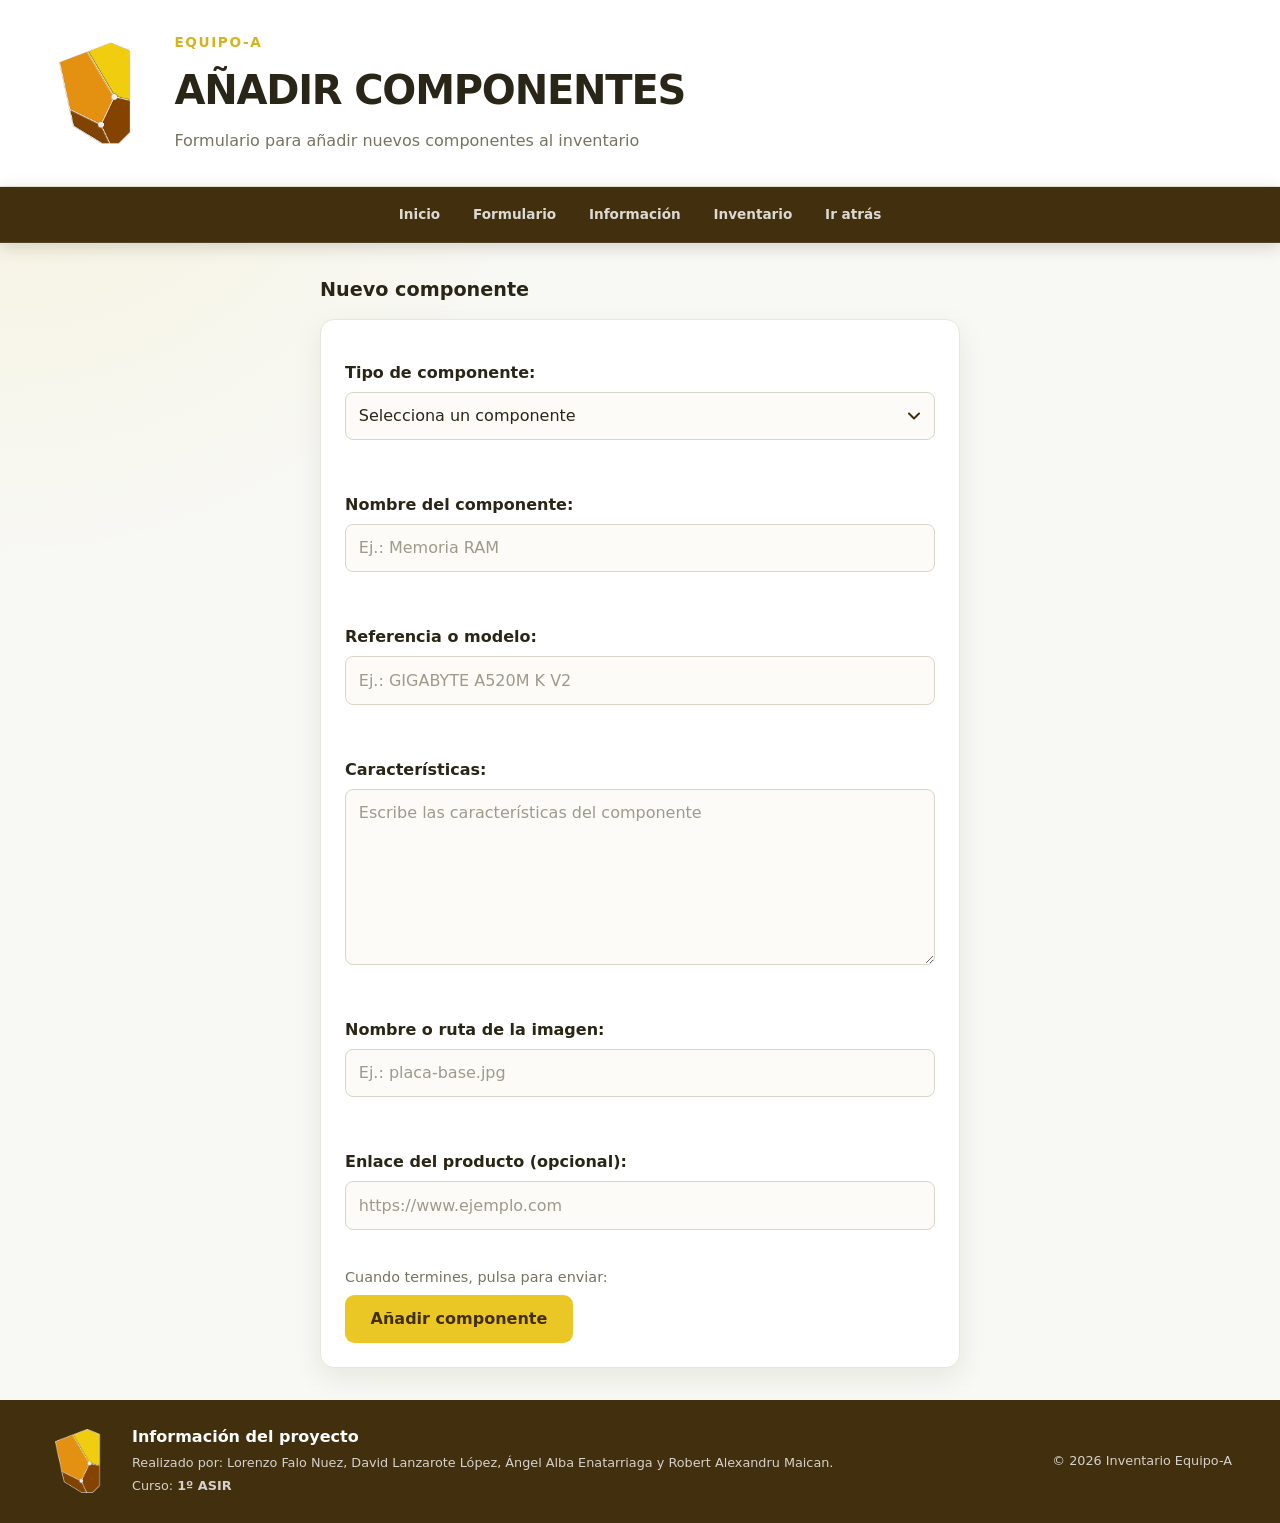
<file: pagina-web/proyecto0/html/forms.html>
<!DOCTYPE html>
<html lang="es">

<head>
    <meta charset="UTF-8">
    <meta name="viewport" content="width=device-width, initial-scale=1.0">
    <meta name="description" content="Formulario de prueba del Equipo-A">
    <title>Formulario | Equipo-A</title>
    <link rel="stylesheet" href="../css/proyecto.css">
</head>

<body>

    <!-- CABECERA PRINCIPAL -->
    <header class="site-header" id="inicio">
        <section class="header-content">
            <img class="header-logo" src="../img/CD.png" alt="Logo del Campus Digital">

            <section class="header-text">
                <p class="header-equipo">EQUIPO-A</p>
                <h1>AÑADIR COMPONENTES</h1>
                <p class="header-subtitle">
                    Formulario para añadir nuevos componentes al inventario
                </p>
            </section>
        </section>
    </header>

    <!-- NAVEGACIÓN QUE PERMANECE VISIBLE AL DESPLAZARSE -->
    <nav class="site-nav" aria-label="Navegación principal">
        <a href="#inicio">Inicio</a>
        <a href="#formulario">Formulario</a>
        <a href="#informacion">Información</a>
        <a href="Tabla%20de%20inventario.html">Inventario</a>
        <a href="../index0.html">Ir atrás</a>
    </nav>

    <!-- CONTENIDO PRINCIPAL -->
    <main class="inventory-area">
        <section id="formulario" class="narrow" aria-labelledby="form-title">
            <h2 id="form-title" class="section-title">Nuevo componente</h2>

            <form class="formulario" action="../html/gracias.html">

                <!-- Tipo de componente -->
                <p class="campo">
                    <label for="componente">Tipo de componente:</label>
                    <select id="componente" name="componente">
                        <option value="">Selecciona un componente</option>
                        <option value="cpu">CPU</option>
                        <option value="ram">RAM</option>
                        <option value="placa-base">Placa base</option>
                        <option value="gpu">GPU</option>
                        <option value="fuente">Fuente de alimentación</option>
                        <option value="disco">Disco duro</option>
                        <option value="refrigeracionaire">Refrigeracion CPU por aire</option>
                        <option value="refrigeracionliquida">Refrigeracion CPU por liquido</option>
                        <option value="ventilador">Ventilador</option>
                        <option value="cable">Cable de alimentación</option>
                        <option value="bateria">Batería BIOS</option>
                        <option value="otro">Otro</option>
                    </select>
                </p>

                <!-- Nombre del componente -->
                <p class="campo">
                    <label for="nombre">Nombre del componente:</label>
                    <input type="text" id="nombre" name="nombre" placeholder="Ej.: Memoria RAM">
                </p>

                <!-- Referencia -->
                <p class="campo">
                    <label for="referencia">Referencia o modelo:</label>
                    <input type="text" id="referencia" name="referencia" placeholder="Ej.: GIGABYTE A520M K V2">
                </p>

                <!-- Características -->
                <p class="campo">
                    <label for="caracteristicas">Características:</label>
                    <textarea id="caracteristicas" name="caracteristicas" rows="6" placeholder="Escribe las características del componente"></textarea>
                </p>

                <!-- Imagen -->
                <p class="campo">
                    <label for="imagen">Nombre o ruta de la imagen:</label>
                    <input type="text" id="imagen" name="imagen" placeholder="Ej.: placa-base.jpg">
                </p>

                <!-- Enlace -->
                <p class="campo">
                    <label for="enlace">Enlace del producto (opcional):</label>
                    <input type="url" id="enlace" name="enlace" placeholder="https://www.ejemplo.com">
                </p>

                <!-- Botón de enviar -->
                <section class="campo" aria-label="Envío del formulario">
                    <p class="ayuda">Cuando termines, pulsa para enviar:</p>
                    <input class="boton" type="submit" value="Añadir componente">
                </section>

            </form>
        </section>
    </main>

    <!-- PIE DE PÁGINA -->
    <footer class="site-footer" id="informacion">
        <section class="footer-content">
            <img class="footer-logo" src="../img/CD.png" alt="Logo del Campus Digital">

            <section class="footer-text">
                <h2>Información del proyecto</h2>
                <p>
                    Realizado por:
                    Lorenzo Falo Nuez,
                    David Lanzarote López,
                    Ángel Alba Enatarriaga
                    y Robert Alexandru Maican.
                </p>
                <p>Curso: <strong>1º ASIR</strong></p>
            </section>

            <p class="copyright">&copy; 2026 Inventario Equipo-A</p>
        </section>
    </footer>

</body>

</html>
</file>
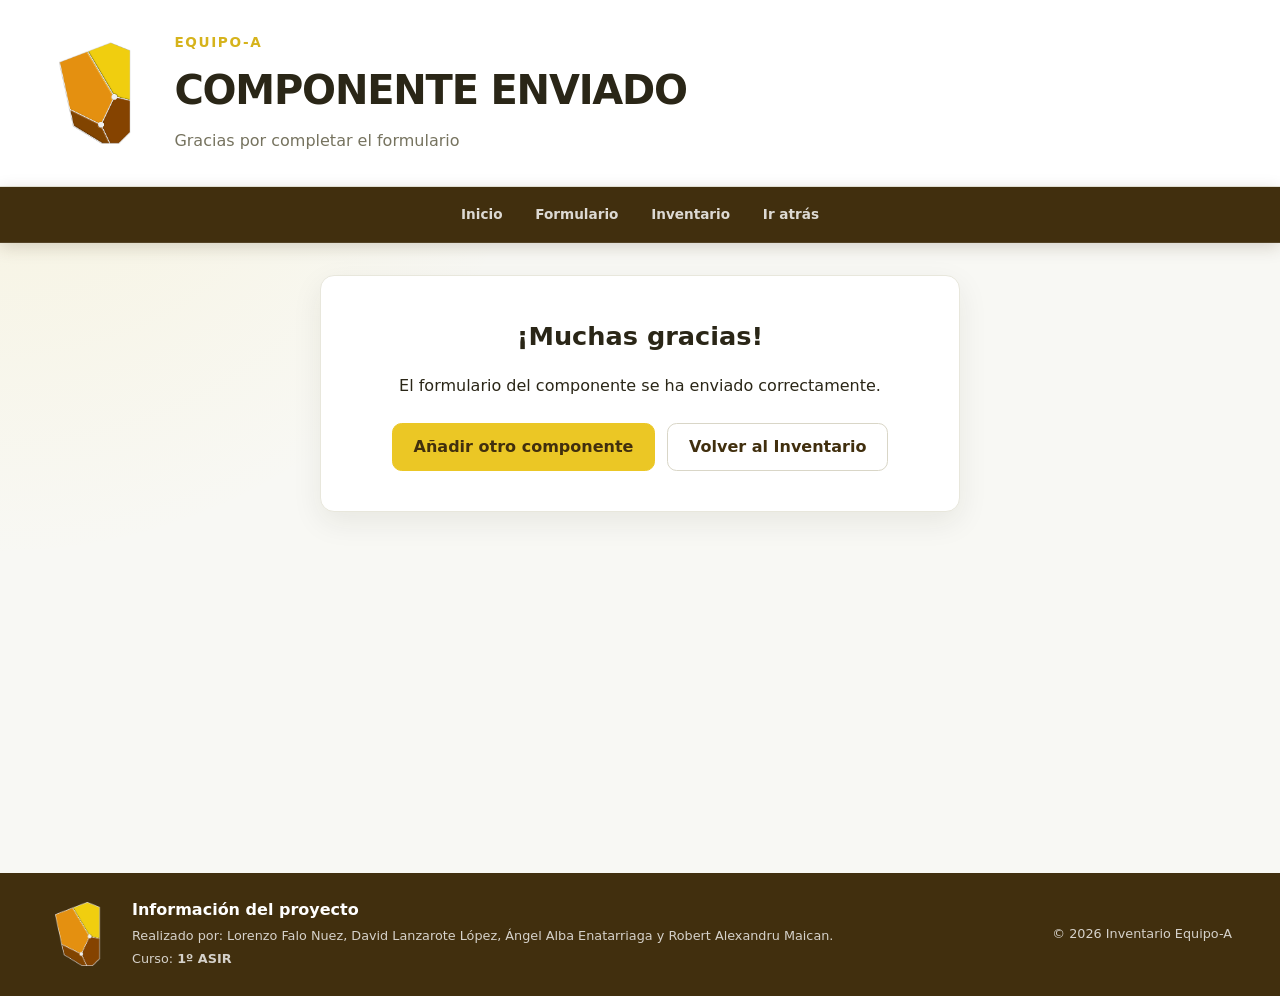
<file: pagina-web/proyecto0/html/gracias.html>
<!DOCTYPE html>
<html lang="es">

<head>
    <meta charset="UTF-8">
    <meta name="viewport" content="width=device-width, initial-scale=1.0">
    <meta name="description" content="Confirmación de envío del formulario">
    <title>Componente enviado | Equipo-A</title>
    <link rel="stylesheet" href="../css/proyecto.css">
</head>

<body>

    <!-- CABECERA PRINCIPAL -->
    <header class="site-header" id="inicio">
        <section class="header-content">
            <img class="header-logo" src="../img/CD.png" alt="Logo del Campus Digital">

            <section class="header-text">
                <p class="header-equipo">EQUIPO-A</p>
                <h1>COMPONENTE ENVIADO</h1>
                <p class="header-subtitle">
                    Gracias por completar el formulario
                </p>
            </section>
        </section>
    </header>

    <!-- NAVEGACIÓN QUE PERMANECE VISIBLE AL DESPLAZARSE -->
    <nav class="site-nav" aria-label="Navegación principal">
        <a href="#inicio">Inicio</a>
        <a href="forms.html">Formulario</a>
        <a href="Tabla%20de%20inventario.html">Inventario</a>
        <a href="../index0.html">Ir atrás</a>
    </nav>

    <!-- CONTENIDO PRINCIPAL -->
    <main class="inventory-area">
        <section id="mensaje" class="narrow mensaje-card" aria-labelledby="gracias-title">
            <h2 id="gracias-title" class="section-title">¡Muchas gracias!</h2>
            <p>El formulario del componente se ha enviado correctamente.</p>

            <p class="acciones">
                <a class="boton-enlace" href="../html/forms.html">Añadir otro componente</a>
                <a class="boton-enlace boton-enlace--secundario" href="../html/Tabla%20de%20inventario.html">Volver al Inventario</a>
            </p>
        </section>
    </main>

    <!-- PIE DE PÁGINA -->
    <footer class="site-footer" id="informacion">
        <section class="footer-content">
            <img class="footer-logo" src="../img/CD.png" alt="Logo del Campus Digital">

            <section class="footer-text">
                <h2>Información del proyecto</h2>
                <p>
                    Realizado por:
                    Lorenzo Falo Nuez,
                    David Lanzarote López,
                    Ángel Alba Enatarriaga
                    y Robert Alexandru Maican.
                </p>
                <p>Curso: <strong>1º ASIR</strong></p>
            </section>

            <p class="copyright">&copy; 2026 Inventario Equipo-A</p>
        </section>
    </footer>

</body>

</html>
</file>
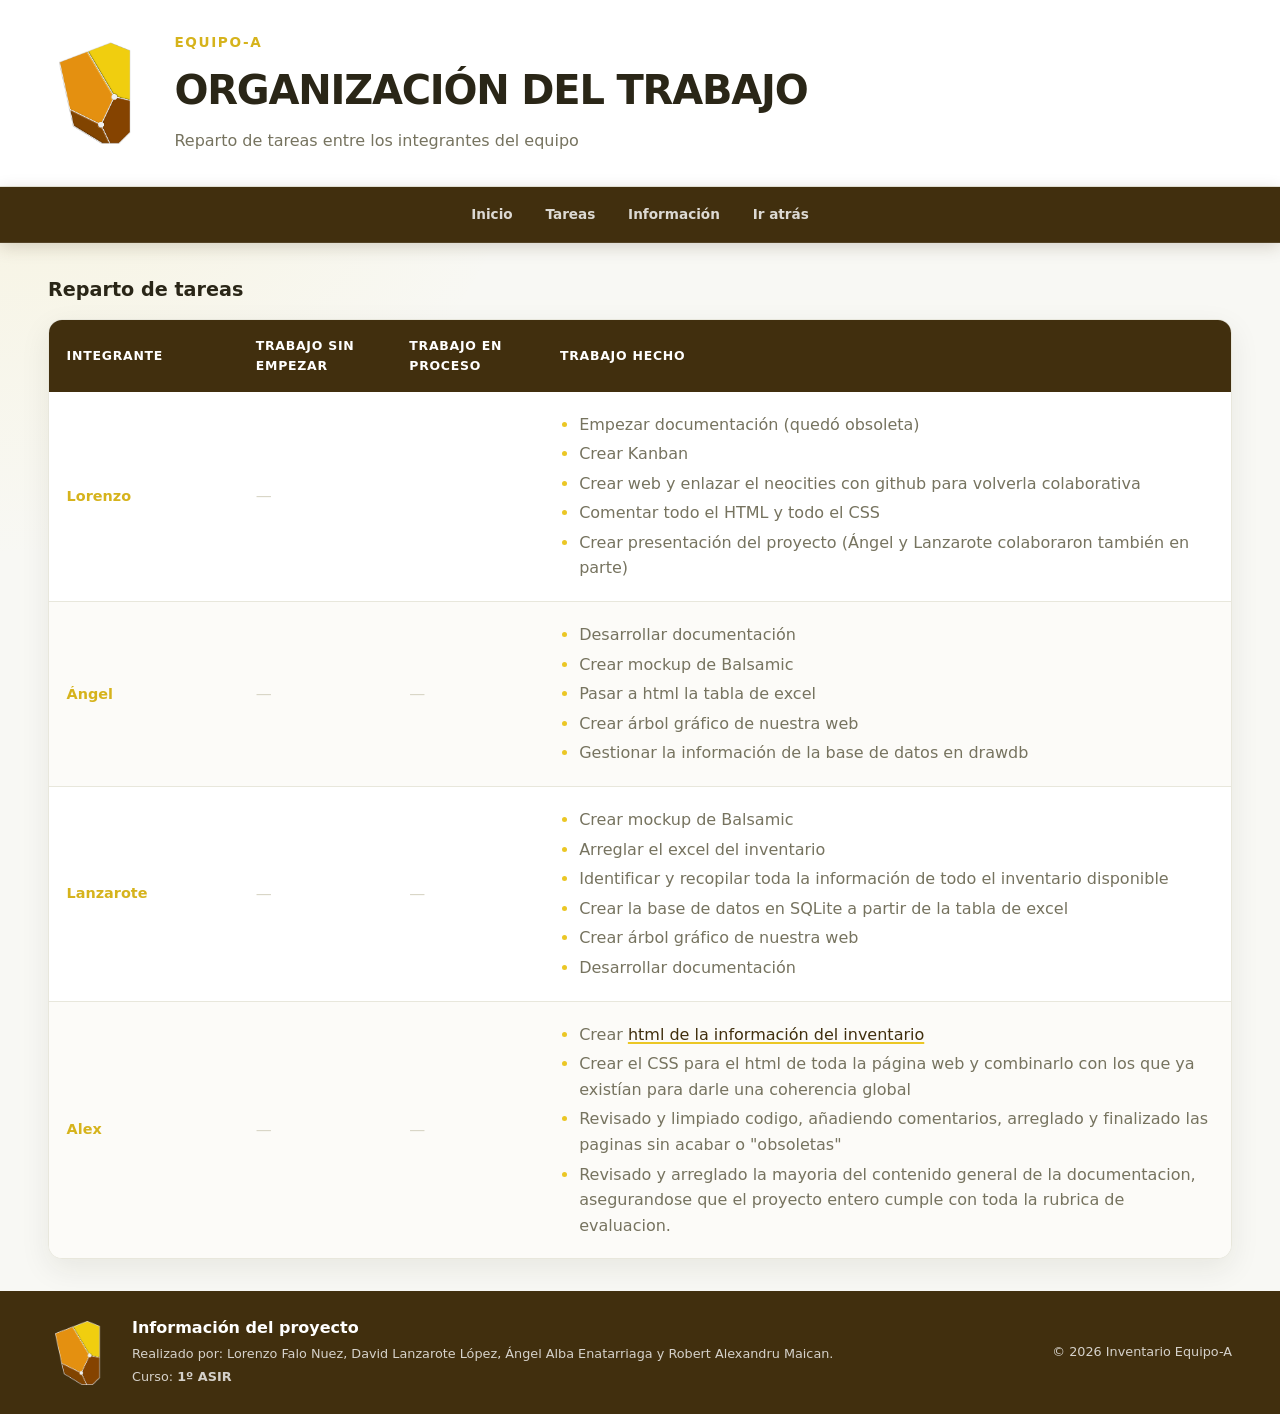
<file: pagina-web/proyecto0/html/kanban.html>
<!DOCTYPE html>
<html lang="es">

<head>
    <meta charset="UTF-8">
    <meta name="viewport" content="width=device-width, initial-scale=1.0">
    <meta name="description" content="Organización del trabajo del Equipo-A">
    <title>Kanban | Equipo-A</title>
    <link rel="stylesheet" href="../css/proyecto.css">
</head>

<body>

    <!-- CABECERA PRINCIPAL -->
    <header class="site-header" id="inicio">
        <section class="header-content">
            <img class="header-logo" src="../img/CD.png" alt="Logo del Campus Digital">

            <section class="header-text">
                <p class="header-equipo">EQUIPO-A</p>
                <h1>ORGANIZACIÓN DEL TRABAJO</h1>
                <p class="header-subtitle">
                    Reparto de tareas entre los integrantes del equipo
                </p>
            </section>
        </section>
    </header>

    <!-- NAVEGACIÓN QUE PERMANECE VISIBLE AL DESPLAZARSE -->
    <nav class="site-nav" aria-label="Navegación principal">
        <a href="#inicio">Inicio</a>
        <a href="#tareas">Tareas</a>
        <a href="#informacion">Información</a>
        <a href="../index0.html">Ir atrás</a>
    </nav>

    <!-- CONTENIDO PRINCIPAL -->
    <main class="inventory-area">
        <section id="tareas" aria-labelledby="tareas-title">
            <h2 id="tareas-title" class="section-title">Reparto de tareas</h2>

            <table class="kanban-table">
                <thead>
                    <tr>
                        <th scope="col">Integrante</th>
                        <th scope="col">Trabajo sin empezar</th>
                        <th scope="col">Trabajo en proceso</th>
                        <th scope="col">Trabajo hecho</th>
                    </tr>
                </thead>

                <tbody>
                    <tr>
                        <th scope="row">Lorenzo</th>
                        <td></td>
                        <td>
                            <ul>
                                
                            </ul>
                        </td>
                        <td>
                            <ul>
                                <li>Empezar documentación (quedó obsoleta)</li>
                                <li>Crear Kanban</li>
                                <li>Crear web y enlazar el neocities con github para volverla colaborativa</li>
                                <li>Comentar todo el HTML y todo el CSS</li>
                                <li>Crear presentación del proyecto (Ángel y Lanzarote colaboraron también en parte)</li>
                            </ul>
                        </td>
                    </tr>

                    <tr>
                        <th scope="row">Ángel</th>
                        <td></td>
                        <td></td>
                        <td>
                            <ul>
                                <li>Desarrollar documentación</li>
                                <li>Crear mockup de Balsamic</li>
                                <li>Pasar a html la tabla de excel</li>
                                <li>Crear árbol gráfico de nuestra web</li>
                                <li>Gestionar la información de la base de datos en drawdb</li>
                            </ul>
                        </td>
                    </tr>

                    <tr>
                        <th scope="row">Lanzarote</th>
                        <td></td>
                        <td></td>
                        <td>
                            <ul>
                                <li>Crear mockup de Balsamic</li>
                                <li>Arreglar el excel del inventario</li>
                                <li>Identificar y recopilar toda la información de todo el inventario disponible</li>
                                <li>Crear la base de datos en SQLite a partir de la tabla de excel</li>
                                <li>Crear árbol gráfico de nuestra web</li>
                                <li>Desarrollar documentación</li>
                            </ul>
                        </td>
                    </tr>

                    <tr>
                        <th scope="row">Alex</th>
                        <td></td>
                        <td></td>
                        <td>
                            <ul>
                                <li>Crear <a href="https://lfalon.neocities.org/proyecto0/html/Tabla%20de%20inventario">html de la información del inventario</a></li>
                                <li>Crear el CSS para el html de toda la página web y combinarlo con los que ya existían para darle una coherencia global</li>
                                <li>Revisado y limpiado codigo, añadiendo comentarios, arreglado y finalizado las paginas sin acabar o "obsoletas"</li>
                                <li>Revisado y arreglado la mayoria del contenido general de la documentacion, asegurandose que el proyecto entero cumple con toda la rubrica de evaluacion.</li>
                            </ul>
                        </td>
                    </tr>
                </tbody>
            </table>
        </section>
    </main>

    <!-- PIE DE PÁGINA -->
    <footer class="site-footer" id="informacion">
        <section class="footer-content">
            <img class="footer-logo" src="../img/CD.png" alt="Logo del Campus Digital">

            <section class="footer-text">
                <h2>Información del proyecto</h2>
                <p>
                    Realizado por:
                    Lorenzo Falo Nuez,
                    David Lanzarote López,
                    Ángel Alba Enatarriaga
                    y Robert Alexandru Maican.
                </p>
                <p>Curso: <strong>1º ASIR</strong></p>
            </section>

            <p class="copyright">&copy; 2026 Inventario Equipo-A</p>
        </section>
    </footer>

</body>

</html>
</file>
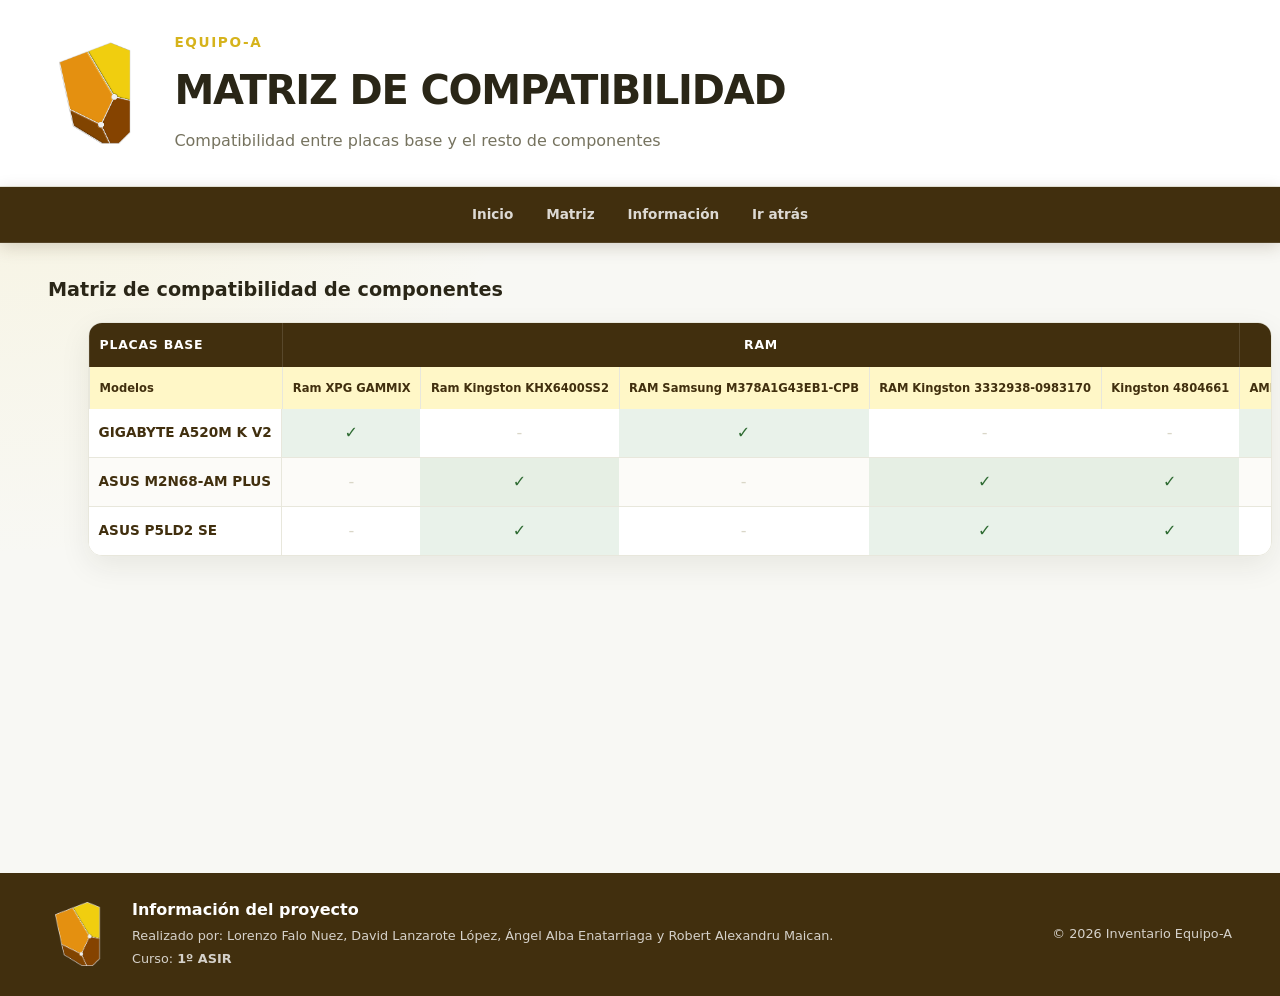
<file: pagina-web/proyecto0/html/matrizcomp.html>
<!DOCTYPE html>
<html lang="es">

<head>
    <meta charset="UTF-8">
    <meta name="viewport" content="width=device-width, initial-scale=1.0">
    <meta name="description" content="Matriz de compatibilidad de componentes del Equipo-A">
    <title>Matriz de Compatibilidad | Equipo-A</title>
    <link rel="stylesheet" href="../css/proyecto.css">
</head>

<body>

    <!-- CABECERA PRINCIPAL -->
    <header class="site-header" id="inicio">
        <section class="header-content">
            <img class="header-logo" src="../img/CD.png" alt="Logo del Campus Digital">

            <section class="header-text">
                <p class="header-equipo">EQUIPO-A</p>
                <h1>MATRIZ DE COMPATIBILIDAD</h1>
                <p class="header-subtitle">
                    Compatibilidad entre placas base y el resto de componentes
                </p>
            </section>
        </section>
    </header>

    <!-- NAVEGACIÓN QUE PERMANECE VISIBLE AL DESPLAZARSE -->
    <nav class="site-nav" aria-label="Navegación principal">
        <a href="#inicio">Inicio</a>
        <a href="#matriz">Matriz</a>
        <a href="#informacion">Información</a>
        <a href="../index0.html">Ir atrás</a>
    </nav>

    <!-- CONTENIDO PRINCIPAL -->
    <main class="inventory-area">
        <section id="matriz" aria-labelledby="matriz-title">
            <h2 id="matriz-title" class="section-title">Matriz de compatibilidad de componentes</h2>

            <figure class="table-scroll" aria-label="Matriz de compatibilidad entre componentes">
                <table class="matrix-table">
                    <thead>
                    <!-- Primera Fila: Categorías del Hardware -->
                    <tr class="category-header">
                        <th class="row-title">Placas base</th>
                        <th colspan="5">RAM</th>
                        <th colspan="3">CPU</th>
                        <th colspan="4">Almacenamiento</th>
                        <th colspan="3">GPU</th>
                        <th colspan="4">Placa de expansión</th>
                        <th colspan="4">Refrigeración</th>
                        <th colspan="4">Fuente de alimentación</th>
                    </tr>
                    <!-- Segunda Fila: Modelos de Componentes -->
                    <tr class="component-header">
                        <th class="row-title">Modelos</th>
                        <!-- RAM -->
                        <th>Ram XPG GAMMIX</th>
                        <th>Ram Kingston KHX6400SS2</th>
                        <th>RAM Samsung M378A1G43EB1-CPB</th>
                        <th>RAM Kingston 3332938-0983170</th>
                        <!-- CPU -->
                        <th>Kingston 4804661</th>
                        <th>AMD Athlon 3000G with Radeon Vega Graphics</th>
                        <th>AMD Athlon II X2 250</th>
                        <!-- Almacenamiento -->
                        <th>INTEL core 2 (no disting.)</th>
                        <th>SSD Intenso Top Performance</th>
                        <th>HDD WD Blue</th>
                        <th>HDD SpinPoint F3</th>
                        <!-- GPU -->
                        <th>SanDisk SSD PLUS</th>
                        <th>ASUS EN9600GT</th>
                        <th>Sapphire ATI Radeon HD 3650</th>
                        <th>ASUS The Retro Web EAH3450/HTP/512M/A</th>
                        <th>Tarjeta de red inalámbrica interna (WiFi)</th>
                        <th>Conceptronic C480i</th>
                        <th>Tarjeta de red inalámbrica interna</th>
                        <!-- Refrigeración -->
                        <th>Tarjeta controladora FireWire 400 (IEEE 1394a / i.LINK)</th>
                        <th>Refrigeración aire CPU AMDWraith Stealth</th>
                        <th>Refrigeración aire CPU Akasa EVO 120 (AK-920)</th>
                        <th>Ventilador chasis indep. Ning Jie NJ12025SE</th>
                        <!-- Fuente -->
                        <th>Refrigeración aire CPU Gigabyte G-Power Cooler Pro</th>
                        <th>TACENS ANIMA APSI500 ATX 500W</th>
                        <th>Fuente Thermaltake Litepower 700W ATX</th>
                        <th>Maxima Oke 450W ST-452</th>
                        <th>Fuente PC CASE 500W</th>
                    </tr>
                </thead>
                <tbody>
                    <!-- Fila 1: GIGABYTE A520M K V2 -->
                    <tr>
                        <td class="row-title">GIGABYTE A520M K V2</td>
                        <td class="compatible">✓</td>
                        <td class="empty">-</td>
                        <td class="compatible">✓</td>
                        <td class="empty">-</td>
                        <td class="empty">-</td>
                        <td class="compatible">✓</td>
                        <td class="empty">-</td>
                        <td class="empty">-</td>
                        <td class="compatible">✓</td>
                        <td class="compatible">✓</td>
                        <td class="compatible">✓</td>
                        <td class="empty">-</td>
                        <td class="compatible">✓</td>
                        <td class="compatible">✓</td>
                        <td class="compatible">✓</td>
                        <td class="empty">-</td>
                        <td class="empty">-</td>
                        <td class="empty">-</td>
                        <td class="empty">-</td>
                        <td class="compatible">✓</td>
                        <td class="empty">-</td>
                        <td class="compatible">✓</td>
                        <td class="empty">-</td>
                        <td class="compatible">✓</td>
                        <td class="compatible">✓</td>
                        <td class="compatible">✓</td>
                        <td class="compatible">✓</td>
                    </tr>
                    <!-- Fila 2: ASUS M2N68-AM PLUS -->
                    <tr>
                        <td class="row-title">ASUS M2N68-AM PLUS</td>
                        <td class="empty">-</td>
                        <td class="compatible">✓</td>
                        <td class="empty">-</td>
                        <td class="compatible">✓</td>
                        <td class="compatible">✓</td>
                        <td class="empty">-</td>
                        <td class="compatible">✓</td>
                        <td class="empty">-</td>
                        <td class="empty">-</td>
                        <td class="compatible">✓</td>
                        <td class="compatible">✓</td>
                        <td class="compatible">✓</td>
                        <td class="compatible">✓</td>
                        <td class="compatible">✓</td>
                        <td class="compatible">✓</td>
                        <td class="compatible">✓</td>
                        <td class="compatible">✓</td>
                        <td class="compatible">✓</td>
                        <td class="compatible">✓</td>
                        <td class="empty">-</td>
                        <td class="compatible">✓</td>
                        <td class="compatible">✓</td>
                        <td class="compatible">✓</td>
                        <td class="compatible">✓</td>
                        <td class="compatible">✓</td>
                        <td class="compatible">✓</td>
                        <td class="compatible">✓</td>
                    </tr>
                    <!-- Fila 3: ASUS P5LD2 SE -->
                    <tr>
                        <td class="row-title">ASUS P5LD2 SE</td>
                        <td class="empty">-</td>
                        <td class="compatible">✓</td>
                        <td class="empty">-</td>
                        <td class="compatible">✓</td>
                        <td class="compatible">✓</td>
                        <td class="empty">-</td>
                        <td class="empty">-</td>
                        <td class="compatible">✓</td>
                        <td class="empty">-</td>
                        <td class="compatible">✓</td>
                        <td class="compatible">✓</td>
                        <td class="compatible">✓</td>
                        <td class="compatible">✓</td>
                        <td class="compatible">✓</td>
                        <td class="compatible">✓</td>
                        <td class="compatible">✓</td>
                        <td class="compatible">✓</td>
                        <td class="compatible">✓</td>
                        <td class="compatible">✓</td>
                        <td class="empty">-</td>
                        <td class="compatible">✓</td>
                        <td class="compatible">✓</td>
                        <td class="compatible">✓</td>
                        <td class="compatible">✓</td>
                        <td class="compatible">✓</td>
                        <td class="compatible">✓</td>
                        <td class="compatible">✓</td>
                    </tr>
                </tbody>
                </table>
            </figure>
        </section>
    </main>

    <!-- PIE DE PÁGINA -->
    <footer class="site-footer" id="informacion">
        <section class="footer-content">
            <img class="footer-logo" src="../img/CD.png" alt="Logo del Campus Digital">

            <section class="footer-text">
                <h2>Información del proyecto</h2>
                <p>
                    Realizado por:
                    Lorenzo Falo Nuez,
                    David Lanzarote López,
                    Ángel Alba Enatarriaga
                    y Robert Alexandru Maican.
                </p>
                <p>Curso: <strong>1º ASIR</strong></p>
            </section>

            <p class="copyright">&copy; 2026 Inventario Equipo-A</p>
        </section>
    </footer>

</body>

</html>
</file>
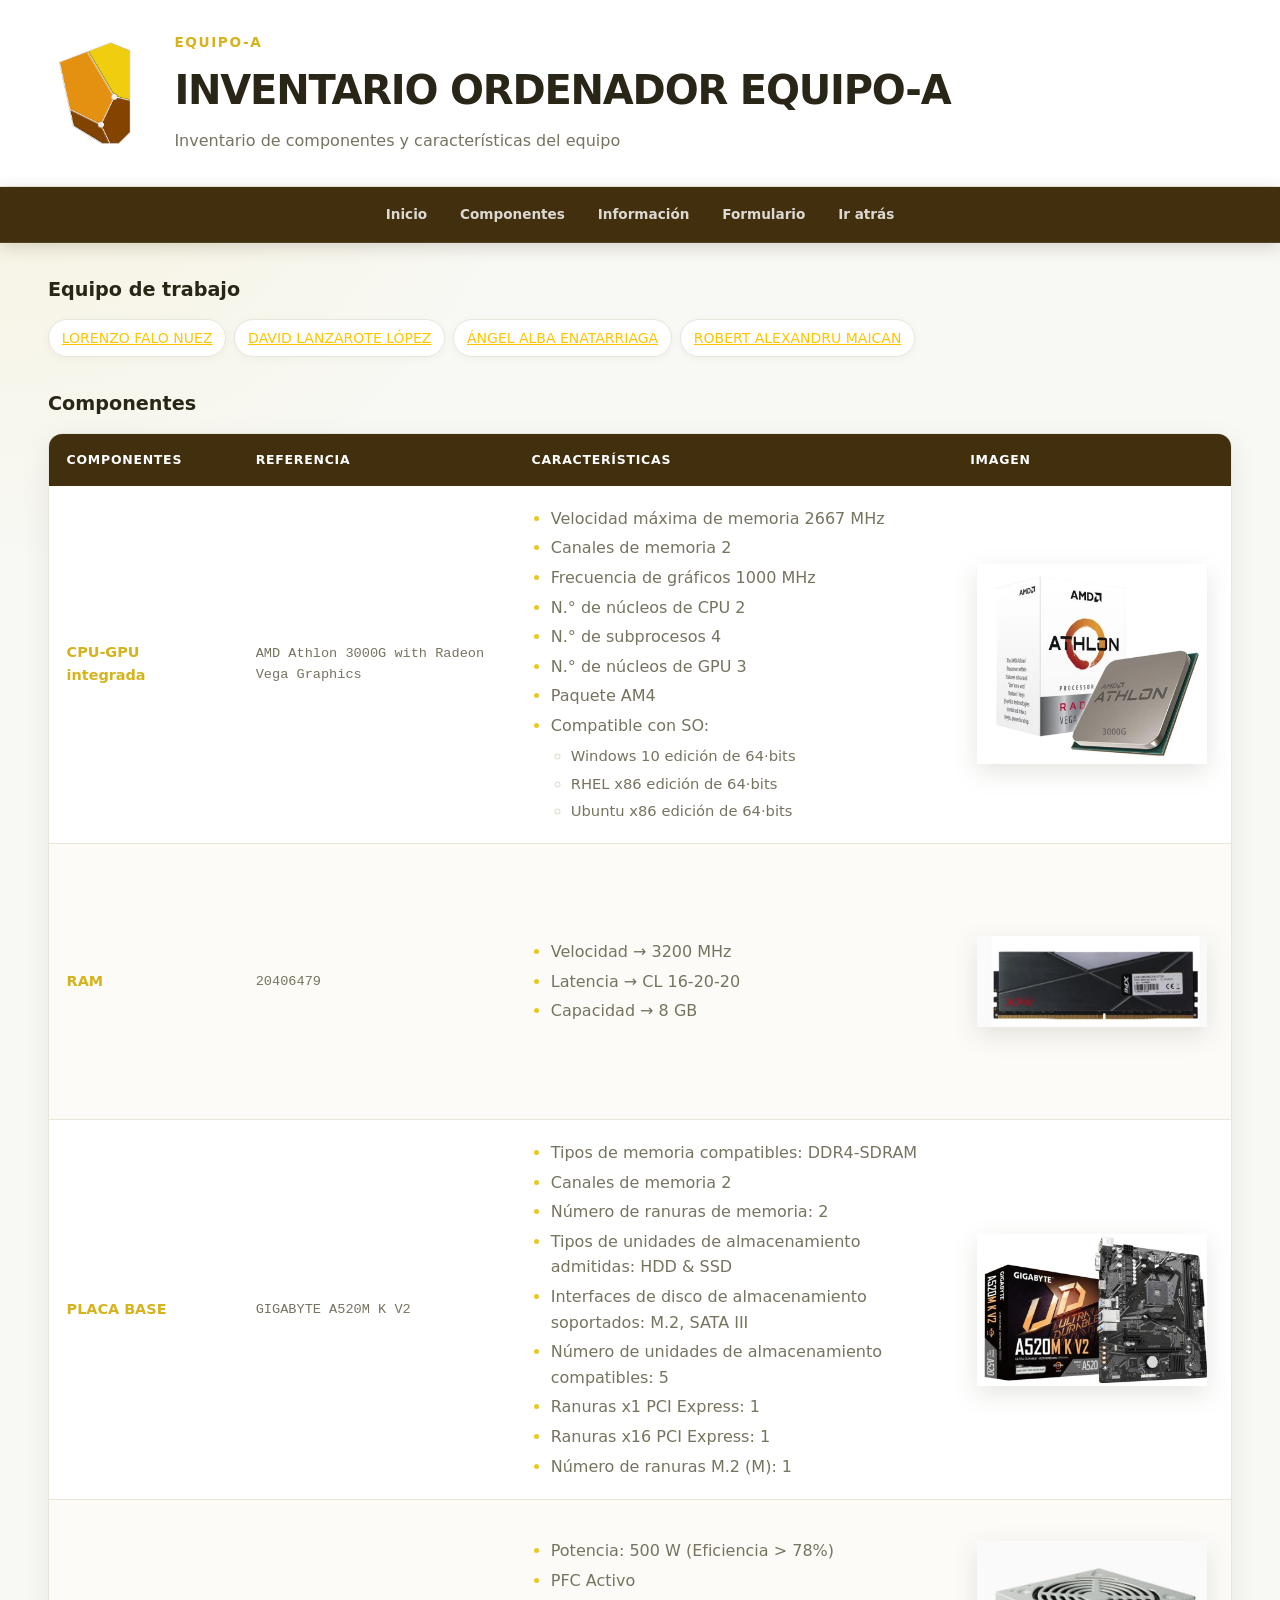
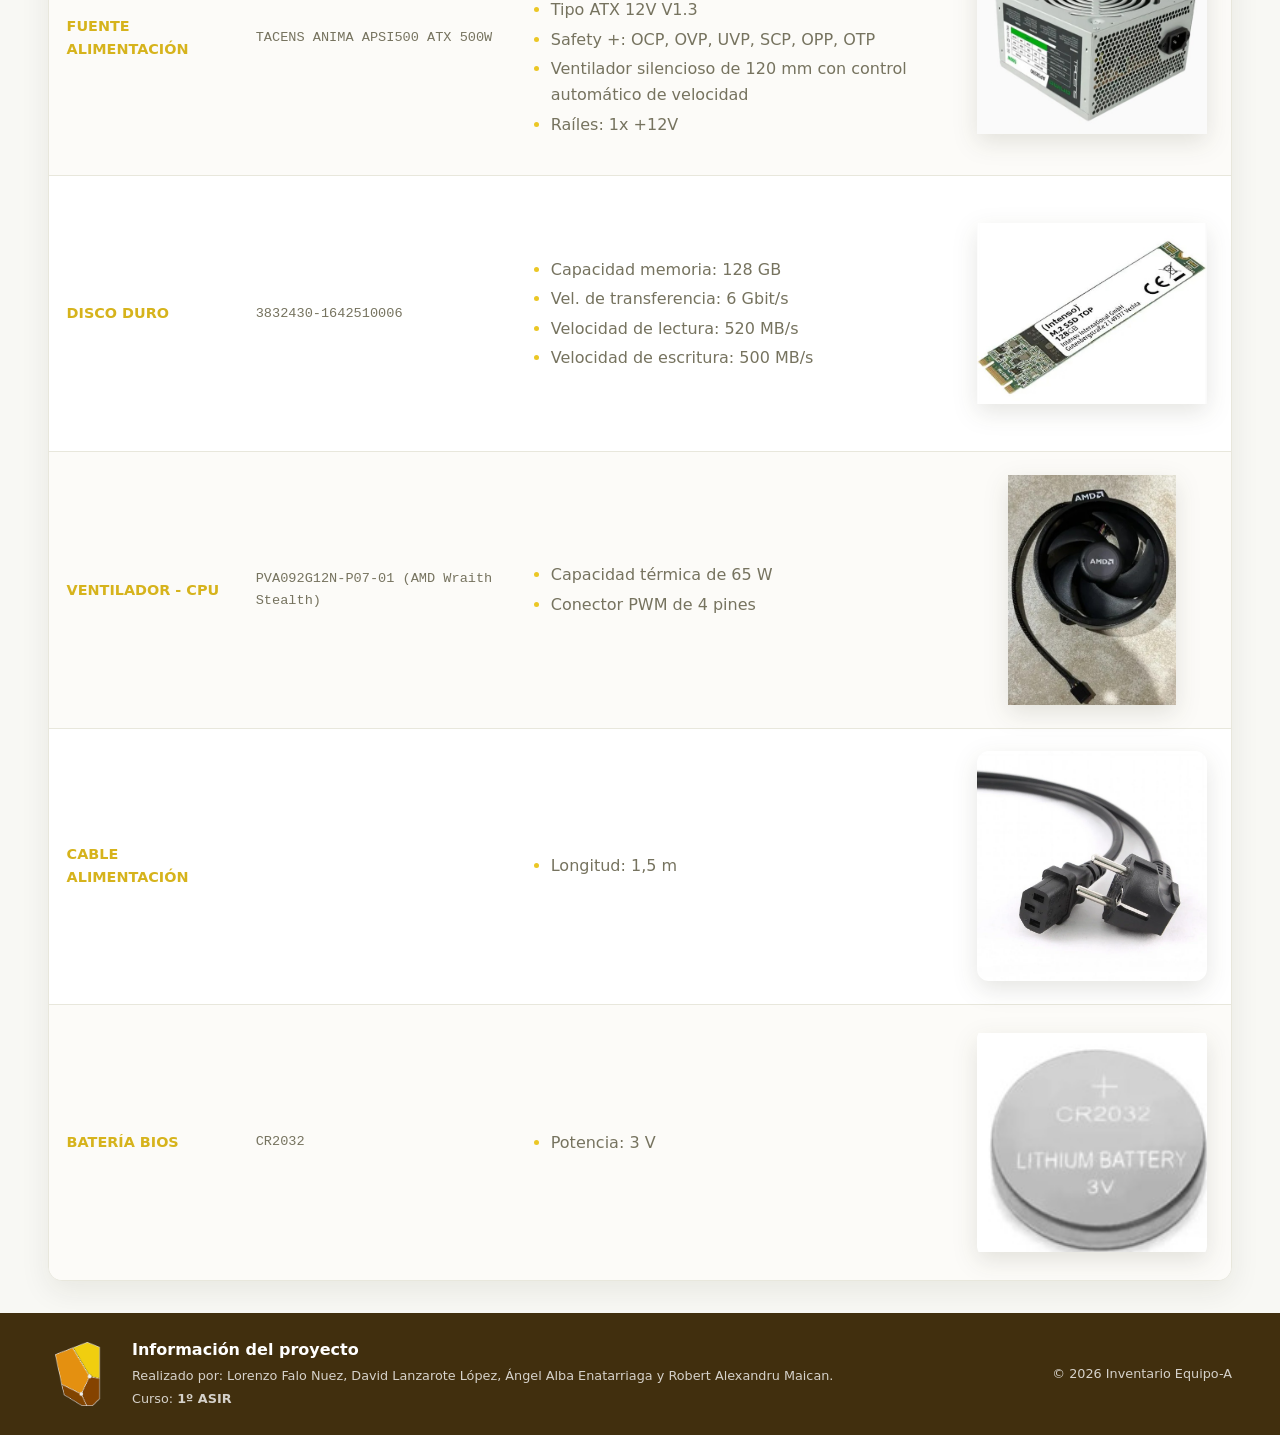
<file: pagina-web/proyecto0/html/Tabla de inventario.html>
<!DOCTYPE html>
<html lang="es">

<head>
    <meta charset="UTF-8">
    <meta name="viewport" content="width=device-width, initial-scale=1.0">
    <meta name="description" content="Inventario de componentes del ordenador Equipo-A">
    <title>Inventario | Equipo-A</title>
    <link rel="stylesheet" href="../css/proyecto.css">
</head>

<body>

    <!-- INTRODUCCIÓN ANIMADA -->
    <aside class="intro-screen" aria-label="Presentación del inventario">
        <section class="intro-content">
            <img class="intro-logo" src="../img/CD.png" alt="Logo del Campus Digital">
            <p class="intro-equipo">EQUIPO-A</p>
            <h1>INVENTARIO</h1>
            <p class="intro-subtitle">Inventorio de componentes</p>
            <span class="intro-line" aria-hidden="true"></span>
        </section>
    </aside>

    <!-- CABECERA PRINCIPAL -->
    <header class="site-header" id="inicio">
        <section class="header-content">
            <img class="header-logo" src="../img/CD.png" alt="Logo del Campus Digital">

            <section class="header-text">
                <p class="header-equipo">EQUIPO-A</p>
                <h1>INVENTARIO ORDENADOR EQUIPO-A</h1>
                <p class="header-subtitle">
                    Inventario de componentes y características del equipo
                </p>
            </section>
        </section>
    </header>

    <!-- NAVEGACIÓN QUE PERMANECE VISIBLE AL DESPLAZARSE -->
    <nav class="site-nav" aria-label="Navegación principal">
        <a href="#inicio">Inicio</a>
        <a href="#componentes">Componentes</a>
        <a href="#informacion">Información</a>
        <a href="../html/forms.html">Formulario</a>
        <a href="../index0.html">Ir atrás</a>
    </nav>

    <!-- CONTENIDO PRINCIPAL -->
    <main class="inventory-area">

        <!-- INTEGRANTES DEL EQUIPO -->
        <section class="team-section" aria-labelledby="team-title">
            <h2 id="team-title">Equipo de trabajo</h2>

            <ul class="team-list">
                <li><a href="https://github.com/lfalon"> LORENZO FALO NUEZ</a></li>
                <li><a href="https://github.com/dllopezm"> DAVID LANZAROTE LÓPEZ</a></li>
                <li><a href="https://github.com/aalbae"> ÁNGEL ALBA ENATARRIAGA</a></li>
                <li><a href="https://github.com/ramaican"> ROBERT ALEXANDRU MAICAN</a></li>
            </ul>
        </section>

        <!-- TABLA DE COMPONENTES -->
        <section id="componentes" aria-labelledby="components-title">
            <h2 id="components-title" class="section-title">Componentes</h2>

            <table>
                <thead>
                    <tr>
                        <th scope="col">Componentes</th>
                        <th scope="col">Referencia</th>
                        <th scope="col">Características</th>
                        <th scope="col">Imagen</th>
                    </tr>
                </thead>

                <tbody>
                    <!-- PROCESADOR -->
                    <tr>
                        <th scope="row">CPU-GPU integrada</th>
                        <td>AMD Athlon 3000G with Radeon Vega Graphics</td>
                        <td>
                            <ul>
                                <li>Velocidad máxima de memoria 2667 MHz</li>
                                <li>Canales de memoria 2</li>
                                <li>Frecuencia de gráficos 1000 MHz</li>
                                <li>N.° de núcleos de CPU 2</li>
                                <li>N.° de subprocesos 4</li>
                                <li>N.° de núcleos de GPU 3</li>
                                <li>Paquete AM4</li>
                                <li>
                                    Compatible con SO:
                                    <ul>
                                        <li>Windows 10 edición de 64·bits</li>
                                        <li>RHEL x86 edición de 64·bits</li>
                                        <li>Ubuntu x86 edición de 64·bits</li>
                                    </ul>
                                </li>
                            </ul>
                        </td>
                        <td>
                            <a href="https://www.pccomponentes.com/procesador-amd-athlon-3000g-2-nucleos-3-5-ghz-graficos-integrados-radeon-vega-3">
                                <img src="../img/AMD.jpg" alt="Procesador AMD Athlon 3000G">
                            </a>
                        </td>
                    </tr>

                    <!-- MEMORIA RAM -->
                    <tr>
                        <th scope="row">RAM</th>
                        <td>20406479</td>
                        <td>
                            <ul>
                                <li>Velocidad → 3200 MHz</li>
                                <li>Latencia → CL 16-20-20</li>
                                <li>Capacidad → 8 GB</li>
                            </ul>
                        </td>
                        <td>
                            <a href="https://www.pccomponentes.com/adata-xpg-spectrix-d50-rgb-ddr4-3200mhz-pc4-25600-16gb-2x8gb-cl16-gris-tungsteno">
                                <img src="../img/R.jpg" alt="Memoria RAM de 8 GB a 3200 MHz">
                            </a>
                        </td>
                    </tr>

                    <!-- PLACA BASE -->
                    <tr>
                        <th scope="row">PLACA BASE</th>
                        <td>GIGABYTE A520M K V2</td>
                        <td>
                            <ul>
                                <li>Tipos de memoria compatibles: DDR4-SDRAM</li>
                                <li>Canales de memoria 2</li>
                                <li>Número de ranuras de memoria: 2</li>
                                <li>Tipos de unidades de almacenamiento admitidas: HDD &amp; SSD</li>
                                <li>Interfaces de disco de almacenamiento soportados: M.2, SATA III</li>
                                <li>Número de unidades de almacenamiento compatibles: 5</li>
                                <li>Ranuras x1 PCI Express: 1</li>
                                <li>Ranuras x16 PCI Express: 1</li>
                                <li>Número de ranuras M.2 (M): 1</li>
                            </ul>
                        </td>
                        <td>
                            <a href="https://www.pccomponentes.com/gigabyte-a520m-k-v2?s_kwcid=AL!14405!3!!!!x!!&gad_source=1&gad_campaignid=22157318807&gclid=Cj0KCQjwzsjVBhC3ARIsALnMv4mJNDlITyvs6sNuufTQsc3kCy1njttGaSU18Z7v3v2km6e8kxgJuUwaAp7AEALw_wcB">
                                <img src="../img/PLACA BASE.jpg" alt="Placa base GIGABYTE A520M K V2">
                            </a>
                        </td>
                    </tr>

                    <!-- FUENTE DE ALIMENTACIÓN -->
                    <tr>
                        <th scope="row">FUENTE ALIMENTACIÓN</th>
                        <td>TACENS ANIMA APSI500 ATX 500W</td>
                        <td>
                            <ul>
                                <li>Potencia: 500 W (Eficiencia &gt; 78%)</li>
                                <li>PFC Activo</li>
                                <li>Tipo ATX 12V V1.3</li>
                                <li>Safety +: OCP, OVP, UVP, SCP, OPP, OTP</li>
                                <li>Ventilador silencioso de 120 mm con control automático de velocidad</li>
                                <li>Raíles: 1x +12V</li>
                            </ul>
                        </td>
                        <td>
                            <a href="https://www.coolmod.com/tacens-anima-apsi500-atx-500w-fuente-psu/?srsltid=AU7gw4XrtlKk9nLfM9m5T5FaqX1SnAbSTf2z_FnfcRGy2vxaL9nAAB_t">
                                <img src="../img/F.jpg" alt="Fuente de alimentación de 500 W">
                            </a>
                        </td>
                    </tr>

                    <!-- DISCO -->
                    <tr>
                        <th scope="row">DISCO DURO</th>
                        <td>3832430-1642510006</td>
                        <td>
                            <ul>
                                <li>Capacidad memoria: 128 GB</li>
                                <li>Vel. de transferencia: 6 Gbit/s</li>
                                <li>Velocidad de lectura: 520 MB/s</li>
                                <li>Velocidad de escritura: 500 MB/s</li>
                            </ul>
                        </td>
                        <td>
                            <a href="https://www.pccomponentes.com/disco-duro-intenso-top-128gb-ssd-m-2-sata-3">
                                <img src="../img/disco.jpg" alt="Disco duro SATA M.2 de 128 GB">
                            </a>
                        </td>
                    </tr>

                    <!-- VENTILADOR -->
                    <tr>
                        <th scope="row">VENTILADOR - CPU</th>
                        <td>PVA092G12N-P07-01 (AMD Wraith Stealth)</td>
                        <td>
                            <ul>
                                <li>Capacidad térmica de 65 W</li>
                                <li>Conector PWM de 4 pines</li>
                            </ul>
                        </td>
                        <td>
                            <a href="https://www.pccomponentes.com/ventilador-cpu-refrigeracion-aire-amd-socket-am4-92mm-wraith-stealth-negro-4-pin">
                                <img src="../img/ventilador.jpg" alt="Ventilador de CPU AMD">
                            </a>
                        </td>
                    </tr>

                    <!-- CABLE DE ALIMENTACIÓN -->
                    <tr>
                        <th scope="row">CABLE ALIMENTACIÓN</th>
                        <td></td>
                        <td>
                            <ul>
                                <li>Longitud: 1,5 m</li>
                            </ul>
                        </td>
                        <td>
                            <a href="https://www.pccomponentes.com/cable-de-alimentacion-ewent-ec1920-1-5-m-tipo-f-a-c13">
                                <img src="../img/a1.webp" alt="Cable de alimentación de 1,5 metros">
                            </a>
                        </td>
                    </tr>

                    <!-- BATERÍA BIOS -->
                    <tr>
                        <th scope="row">BATERÍA BIOS</th>
                        <td>CR2032</td>
                        <td>
                            <ul>
                                <li>Potencia: 3 V</li>
                            </ul>
                        </td>
                        <td>
                            <a href="https://www.pccomponentes.com/philips-pila-de-litio-cr2032-3v">
                                <img src="../img/bateria de litio.jpg" alt="Batería de litio CR2032">
                            </a>
                        </td>
                    </tr>
                </tbody>
            </table>
        </section>
    </main>

    <!-- PIE DE PÁGINA -->
    <footer class="site-footer" id="informacion">
        <section class="footer-content">
            <img class="footer-logo" src="../img/CD.png" alt="Logo del Campus Digital">

            <section class="footer-text">
                <h2>Información del proyecto</h2>
                <p>
                    Realizado por:
                    Lorenzo Falo Nuez,
                    David Lanzarote López,
                    Ángel Alba Enatarriaga
                    y Robert Alexandru Maican.
                </p>
                <p>Curso: <strong>1º ASIR</strong></p>
            </section>

            <p class="copyright">&copy; 2026 Inventario Equipo-A</p>
        </section>
    </footer>

</body>
</html>
</file>
<file: pagina-web/proyecto0/css/proyecto.css>
/*Todos los colores de la hoja se definen aquí. Para cambiar la paleta
   basta con modificar estos valores.*/

:root {
    /*Colores principales de la interfaz*/
    --fondo: #f8f8f4;               /* Fondo general de la página */
    --superficie: #ffffff;          /* Tarjetas, tablas y cabecera */
    --superficie-alt: #fcfbf8;      /* Filas pares y campos de formulario */
    --texto: #2a2617;               /* Texto principal */
    --texto-suave: #76735f;         /* Texto secundario y descripciones */
    --principal: #ebc725;           /* Amarillo de marca */
    --principal-hover: #d6b31c;     /* Amarillo de marca más oscuro (hover) */
    --principal-suave: #fff7c7;     /* Amarillo muy claro (fondos resaltados) */
    --borde: #e8e7dc;               /* Bordes y separadores */
    --borde-fuerte: #d9d6c7;        /* Bordes de campos y elementos vacíos */
    --oscuro: #412f0e;              /* Marrón oscuro: nav, pie y cabeceras de tabla */
    --blanco: #ffffff;
    --negro: #000000;

    /*Estado "compatible" de la matriz*/
    --exito: #2e6b32;                       /* Texto del ✓ */
    --exito-suave: rgb(46 125 50 / 10%);

    /*Enlaces globales*/
    --enlace: #ffc400;              /* Enlace sin visitar */
    --enlace-visitado: #806d00;     /* Enlace visitado */
    --enlace-hover: #ffe139;        /* Enlace con el ratón encima */
    --enlace-activo: #0000ff;       /* Enlace pulsado */

    /*Blancos translúcidos (sobre fondos oscuros)*/
    --blanco-10: rgb(255 255 255 / 10%);    /* Borde inferior del nav */
    --blanco-12: rgb(255 255 255 / 12%);    /* Divisores de la cabecera de la matriz */
    --blanco-72: rgb(255 255 255 / 72%);    /* Subtítulo de la intro */
    --blanco-78: rgb(255 255 255 / 78%);    /* Texto del pie */
    --blanco-82: rgb(255 255 255 / 82%);    /* Enlaces del nav */

    /*Brillos de fondo (amarillo translúcido)*/
    --brillo-fondo: rgb(235 199 37 / 12%);  /* Degradado del body */
    --brillo-intro: rgb(235 199 37 / 16%);  /* Degradado de la intro */

    /*Sombras*/
    --sombra: 0 0.625rem 1.875rem rgb(42 39 15 / 8%);           /* Tablas, cabecera, tarjetas */
    --sombra-suave: 0 0.125rem 0.5rem rgb(42 39 15 / 4%);       /* Píldoras y listas del índice */
    --sombra-nav: 0 0.25rem 1rem rgb(65 47 14 / 18%);           /* Barra de navegación */
    --sombra-logo: drop-shadow(0 0.75rem 1rem rgb(0 0 0 / 25%));            /* Logo de la intro */
    --sombra-imagen: drop-shadow(0 0.5rem 0.75rem rgb(42 39 15 / 12%));     /* Imágenes de producto */
    --sombra-imagen-hover: drop-shadow(0 0.75rem 1.125rem rgb(42 39 15 / 18%)); /* Imágenes con hover */

    /*Medidas y transiciones*/
    --radio: 0.875rem;              /* Radio de esquinas de tablas y tarjetas */
    --ancho-max: 87.5rem;           /* Ancho máximo del contenido (1400px) */
    --transicion: 150ms ease;       /* Transición estándar de hover */
}


/*AJUSTES GENERALES*/

/* El padding y el borde cuentan dentro del ancho de cada elemento */
*,
*::before,
*::after {
    box-sizing: border-box;
}

/* Desplazamiento suave entre anclas; el margen evita que el nav tape el título */
html {
    scroll-behavior: smooth;
    scroll-padding-top: 4rem;
}

/* Fondo con un ligero brillo amarillo arriba a la izquierda y tipografía del sistema */
body {
    min-height: 100vh;
    margin: 0;
    background:
        radial-gradient(circle at top left, var(--brillo-fondo), transparent 35rem),
        var(--fondo);
    color: var(--texto);
    font-family:
        Inter,
        ui-sans-serif,
        system-ui,
        -apple-system,
        BlinkMacSystemFont,
        "Segoe UI",
        sans-serif;
    line-height: 1.6;
}

/* Contorno visible al navegar con teclado */
:focus-visible {
    outline: 0.1875rem solid var(--principal);
    outline-offset: 0.1875rem;
}


/*Los componentes de más abajo (nav, índices, texto...) los sobrescriben.*/

a:link {
    color: var(--enlace);
}

a:visited {
    color: var(--enlace-visitado);
}

a:hover {
    color: var(--enlace-hover);
}

a:active {
    color: var(--enlace-activo);
}


/*Capa a pantalla completa que se muestra al abrir la Tabla de inventario
   y desaparece sola a los 2,4 s.*/

/* Capa que cubre toda la ventana y se desvanece al terminar la animación */
.intro-screen {
    position: fixed;
    inset: 0;
    z-index: 2000;
    display: grid;
    place-items: center;
    background:
        radial-gradient(circle at center, var(--brillo-intro), transparent 30rem),
        var(--oscuro);
    color: var(--blanco);
    animation: intro-salida 700ms ease 2.4s forwards;
}

/* Bloque centrado con logo, títulos y línea */
.intro-content {
    display: grid;
    justify-items: center;
    width: min(90%, 40rem);
    text-align: center;
    animation: intro-entrada 1100ms cubic-bezier(0.2, 0.8, 0.2, 1) both;
}

.intro-logo {
    width: clamp(6rem, 15vw, 10rem);
    height: clamp(6rem, 15vw, 10rem);
    margin-bottom: 1.25rem;
    object-fit: contain;
    filter: var(--sombra-logo);
    animation: logo-entrada 1200ms cubic-bezier(0.2, 0.8, 0.2, 1) both;
}

.intro-equipo {
    margin: 0 0 0.35rem;
    color: var(--principal);
    font-size: 0.9rem;
    font-weight: 750;
    letter-spacing: 0.2em;
    text-transform: uppercase;
}

.intro-content h1 {
    margin: 0;
    font-size: clamp(2.25rem, 7vw, 4.5rem);
    font-weight: 800;
    letter-spacing: 0.04em;
}

.intro-subtitle {
    margin: 0.75rem 0 0;
    color: var(--blanco-72);
    font-size: clamp(0.85rem, 2vw, 1rem);
}

/* Línea decorativa que se despliega desde el centro */
.intro-line {
    width: clamp(5rem, 20vw, 9rem);
    height: 0.2rem;
    margin-top: 1.5rem;
    border-radius: 999rem;
    background: var(--principal);
    transform-origin: center;
    animation: linea-entrada 900ms ease 400ms both;
}

/* Entrada del bloque: sube desde abajo mientras aparece */
@keyframes intro-entrada {
    from {
        opacity: 0;
        transform: translateY(2rem);
    }

    to {
        opacity: 1;
        transform: translateY(0);
    }
}

/* Entrada del logo: crece y gira ligeramente */
@keyframes logo-entrada {
    from {
        opacity: 0;
        transform: scale(0.7) rotate(-8deg);
    }

    to {
        opacity: 1;
        transform: scale(1) rotate(0);
    }
}

/* Entrada de la línea: se expande en horizontal */
@keyframes linea-entrada {
    from {
        opacity: 0;
        transform: scaleX(0);
    }

    to {
        opacity: 1;
        transform: scaleX(1);
    }
}

/* Salida de la capa: se desvanece y deja de bloquear los clics */
@keyframes intro-salida {
    0% {
        opacity: 1;
        visibility: visible;
    }

    99% {
        opacity: 0;
        visibility: visible;
    }

    100% {
        opacity: 0;
        visibility: hidden;
        pointer-events: none;
    }
}


/*ESTRUCTURA DE LA PÁGINA*/

/*Cabecera (ocupa aproximadamente el 20 % inicial)*/

.site-header {
    min-height: 20vh;
    display: flex;
    align-items: center;
    padding: 2rem 3rem;
    background: var(--superficie);
    border-bottom: 0.0625rem solid var(--borde);
    box-shadow: var(--sombra);
}

/* Contenedor centrado: logo a la izquierda y textos a la derecha */
.header-content {
    width: min(var(--ancho-max), 100%);
    display: flex;
    align-items: center;
    gap: 1.5rem;
    margin-inline: auto;
}

.header-logo {
    width: clamp(4rem, 8vw, 7rem);
    height: clamp(4rem, 8vw, 7rem);
    flex-shrink: 0;
    object-fit: contain;
}

.header-text {
    text-align: left;
}

/* Etiqueta "EQUIPO-A" sobre el título */
.header-equipo {
    margin: 0 0 0.25rem;
    color: var(--principal-hover);
    font-size: 0.85rem;
    font-weight: 750;
    letter-spacing: 0.12em;
    text-transform: uppercase;
}

.site-header h1 {
    margin: 0;
    font-size: clamp(1.5rem, 3.5vw, 2.5rem);
    font-weight: 750;
    letter-spacing: -0.03em;
}

.header-subtitle {
    margin: 0.4rem 0 0;
    color: var(--texto-suave);
    font-size: clamp(0.8rem, 1.5vw, 1rem);
}

/*Navegación (se queda pegada arriba al hacer scroll)*/

.site-nav {
    position: sticky;
    top: 0;
    z-index: 1000;
    display: flex;
    justify-content: center;
    gap: 0.35rem;
    width: 100%;
    padding: 0.65rem 1rem;
    background: var(--oscuro);
    border-bottom: 0.0625rem solid var(--blanco-10);
    box-shadow: var(--sombra-nav);
}

.site-nav a {
    padding: 0.4rem 0.85rem;
    border-radius: 0.5rem;
    color: var(--blanco-82);
    font-size: 0.85rem;
    font-weight: 650;
    text-decoration: none;
    transition:
        background-color var(--transicion),
        color var(--transicion),
        transform var(--transicion);
}

.site-nav a:hover {
    background: var(--principal);
    color: var(--oscuro);
    transform: translateY(-0.0625rem);
}

.site-nav a:focus-visible {
    outline-offset: 0.15rem;
}

/*Contenido principal (ocupa aproximadamente el 70 %)*/

.inventory-area {
    min-height: 70vh;
    width: 100%;
    padding: 2rem 3rem;
}

/* Cada sección se centra con el ancho máximo del contenido */
.inventory-area > section {
    width: min(var(--ancho-max), 100%);
    margin-inline: auto;
}

/* Variantes de ancho para páginas de texto y formularios */
.inventory-area > .prose {
    width: min(62rem, 100%);
}

.inventory-area > .narrow {
    width: min(40rem, 100%);
}

/*Pie de página (ocupa aproximadamente el 10 %)*/

.site-footer {
    min-height: 10vh;
    padding: 1.5rem 3rem;
    background: var(--oscuro);
    color: var(--blanco);
}

.footer-content {
    width: min(var(--ancho-max), 100%);
    display: flex;
    align-items: center;
    gap: 1.25rem;
    margin-inline: auto;
}

.footer-logo {
    width: clamp(3rem, 5vw, 5rem);
    height: clamp(3rem, 5vw, 5rem);
    flex-shrink: 0;
    object-fit: contain;
}

/* El texto ocupa el espacio libre y empuja el copyright a la derecha */
.footer-text {
    flex: 1;
}

.site-footer h2 {
    margin: 0 0 0.2rem;
    font-size: 1rem;
}

.site-footer p {
    margin: 0.15rem 0;
    color: var(--blanco-78);
    font-size: 0.8rem;
}

.copyright {
    white-space: nowrap;
}


/*COMPONENTES DEL CONTENIDO*/

/*Títulos de sección*/

.team-section h2,
.section-title {
    margin: 0 0 0.8rem;
    font-size: 1.2rem;
    font-weight: 750;
}


/*Equipo de trabajo (píldoras con los integrantes)*/

.team-section {
    margin-bottom: 2rem;
}

.team-list {
    display: flex;
    flex-wrap: wrap;
    gap: 0.5rem;
    margin: 0;
    padding: 0;
    list-style: none;
}

.team-list li {
    padding: 0.45rem 0.8rem;
    background: var(--superficie);
    border: 0.0625rem solid var(--borde);
    border-radius: 999rem;
    color: var(--texto-suave);
    font-size: 0.875rem;
    box-shadow: var(--sombra-suave);
    transition:
        background-color var(--transicion),
        border-color var(--transicion),
        color var(--transicion),
        transform var(--transicion);
}

.team-list li:hover {
    background: var(--principal-suave);
    border-color: var(--principal);
    color: var(--oscuro);
    transform: translateY(-0.0625rem);
}


/*Tablas*/

/*Base común a todas las tablas */

table {
    width: 100%;
    border: 0.0625rem solid var(--borde);
    border-spacing: 0;
    border-radius: var(--radio);
    background: var(--superficie);
    box-shadow: var(--sombra);
    overflow: hidden;
    text-align: left;
}

/* Mismo espaciado en cabecera y celdas */
thead th,
tbody th,
tbody td {
    padding: 1rem 1.1rem;
}

/* Cabecera oscura con texto en mayúsculas */
thead th {
    background: var(--oscuro);
    color: var(--blanco);
    font-size: 0.78rem;
    font-weight: 750;
    letter-spacing: 0.06em;
    text-align: left;
    text-transform: uppercase;
}

tbody th,
tbody td {
    border-bottom: 0.0625rem solid var(--borde);
    vertical-align: middle;
}

/* Primera columna: nombre del componente o integrante */
tbody th {
    width: 16%;
    color: var(--principal-hover);
    font-size: 0.9rem;
    font-weight: 750;
}

/* Filas alternas y resaltado al pasar el ratón */
tbody tr:nth-child(even) {
    background: var(--superficie-alt);
}

tbody tr:hover {
    background: var(--principal-suave);
}

/* La última fila no lleva línea inferior */
tbody tr:last-child th,
tbody tr:last-child td {
    border-bottom: 0;
}

/*Listas de características dentro de las celdas*/

table ul {
    margin: 0;
    padding-left: 1.2rem;
}

table ul ul {
    margin-top: 0.35rem;
    padding-left: 1.25rem;
}

table li {
    margin: 0.25rem 0;
    color: var(--texto-suave);
}

table li::marker {
    color: var(--principal);
}

table ul ul li {
    font-size: 0.92em;
}

table ul ul li::marker {
    color: var(--borde-fuerte);
}

/*Columna de referencias (2.ª columna) en fuente monoespaciada*/

tbody td:nth-child(2) {
    color: var(--texto-suave);
    font-family:
        "SFMono-Regular",
        Consolas,
        "Liberation Mono",
        monospace;
    font-size: 0.85rem;
}

/*Última columna: imágenes y enlaces de producto*/

tbody td:last-child {
    width: 22%;
    text-align: center;
}

tbody td:last-child a {
    display: block;
    padding: 0.4rem;
    border-radius: 0.75rem;
    transition: background-color var(--transicion);
}

tbody td:last-child a:hover {
    background: var(--principal-suave);
}

tbody td img {
    display: block;
    width: clamp(12rem, 18vw, 24rem);
    height: clamp(10rem, 18vw, 18rem);
    margin-inline: auto;
    object-fit: contain;
    border-radius: 0.75rem;
    filter: var(--sombra-imagen);
    transition:
        transform 180ms ease,
        filter 180ms ease;
}

tbody td img:hover {
    transform: scale(1.04);
    filter: var(--sombra-imagen-hover);
}

/*Envoltorio con scroll horizontal para tablas muy anchas*/

.table-scroll {
    width: 100%;
    overflow-x: auto;
    border: 0.0625rem solid var(--borde);
    border-radius: var(--radio);
    background: var(--superficie);
    box-shadow: var(--sombra);
}

/*Matriz de compatibilidad (la tabla se ensancha según su contenido) */

.matrix-table {
    display: table;
    width: max-content;
    min-width: 100%;
    border: 0;
    border-radius: 0;
    box-shadow: none;
    overflow: visible;
    text-align: center;
}

/* Fila 1: categorías (RAM, CPU...) */
.matrix-table thead th {
    padding: 0.75rem 0.6rem;
    border-left: 0.0625rem solid var(--blanco-12);
    text-align: center;
    vertical-align: middle;
}

/* Fila 2: modelos de componentes, en amarillo claro */
.matrix-table .component-header th {
    min-width: 8rem;
    background: var(--principal-suave);
    border-left-color: var(--borde);
    color: var(--oscuro);
    font-size: 0.72rem;
    letter-spacing: 0;
    text-transform: none;
}

/* Celdas de datos: anulan el estilo de la tabla de inventario */
.matrix-table tbody td {
    min-width: 0;
    width: auto;
    padding: 0.7rem 0.6rem;
    color: inherit;
    font-family: inherit;
    font-size: 1rem;
    text-align: center;
}

/* Primera columna (placa base): fija al desplazar en horizontal */
.matrix-table .row-title {
    position: sticky;
    left: 0;
    z-index: 1;
    min-width: 11rem;
    text-align: left;
}

.matrix-table thead .row-title {
    z-index: 2;
    background: var(--oscuro);
}

.matrix-table .component-header .row-title {
    background: var(--principal-suave);
}

.matrix-table tbody td.row-title {
    background: var(--superficie);
    border-right: 0.0625rem solid var(--borde);
    color: var(--oscuro);
    font-size: 0.85rem;
    font-weight: 750;
}

.matrix-table tbody tr:nth-child(even) td.row-title {
    background: var(--superficie-alt);
}

.matrix-table tbody tr:hover td.row-title {
    background: var(--principal-suave);
}

/* Celda compatible (✓ en verde) y celda vacía (-) */
.matrix-table td.compatible {
    background: var(--exito-suave);
    color: var(--exito);
    font-weight: 800;
}

.matrix-table td.empty {
    color: var(--borde-fuerte);
}

/*Kanban (organización del trabajo) */

/* Anula la fuente monoespaciada y el ancho de la tabla de inventario */
.kanban-table tbody td:nth-child(2) {
    color: inherit;
    font-family: inherit;
    font-size: inherit;
}

.kanban-table tbody td:last-child {
    width: auto;
    text-align: left;
}

/* Las celdas vacías muestran un guion */
.kanban-table tbody td:empty::after {
    color: var(--borde-fuerte);
    content: "—";
}

/* Los enlaces de la última columna son texto, no botones de imagen */
.kanban-table tbody td:last-child a {
    display: inline;
    padding: 0;
    border-radius: 0;
}

.kanban-table tbody td:last-child a:hover {
    background: none;
    color: var(--principal-hover);
}


/*Páginas de índice (index.html e index0.html)*/

.index-description {
    margin: 0 0 1.5rem;
    color: var(--texto-suave);
}

/* Lista numerada: cada elemento se muestra como una tarjeta */
.index-list {
    display: grid;
    gap: 0.75rem;
    margin: 0;
    padding: 0 0 0 2.25rem;
}

.index-list li {
    padding: 0.9rem 1.2rem;
    background: var(--superficie);
    border: 0.0625rem solid var(--borde);
    border-radius: var(--radio);
    box-shadow: var(--sombra-suave);
    color: var(--principal-hover);
    font-weight: 750;
    transition:
        background-color var(--transicion),
        border-color var(--transicion),
        transform var(--transicion);
}

.index-list li:hover {
    background: var(--principal-suave);
    border-color: var(--principal);
    transform: translateY(-0.0625rem);
}

/* El amarillo global se lee mal sobre fondo blanco: se usa el marrón oscuro */
.index-list a:link,
.index-list a:visited {
    color: var(--oscuro);
    font-weight: 650;
    text-decoration: none;
}

.index-list a:hover {
    color: var(--principal-hover);
    text-decoration: underline;
}


/*Páginas de texto (documentación)*/

.prose + .prose {
    margin-top: 2.5rem;
}

.prose h2 {
    margin: 0 0 0.8rem;
    font-size: 1.5rem;
    font-weight: 750;
    letter-spacing: -0.02em;
}

.prose h3 {
    margin: 1.75rem 0 0.6rem;
    color: var(--oscuro);
    font-size: 1.1rem;
    font-weight: 750;
}

.prose p {
    margin: 0 0 1rem;
}

.prose ul,
.prose ol {
    margin: 0 0 1rem;
    padding-left: 1.4rem;
}

.prose li {
    margin: 0.3rem 0;
}

.prose li::marker {
    color: var(--principal-hover);
}

.prose li ul {
    margin: 0.4rem 0;
}

/* Enlaces legibles sobre fondo claro (también los de las celdas del kanban) */
.prose a:link,
.prose a:visited,
.kanban-table a:link,
.kanban-table a:visited {
    color: var(--oscuro);
    text-decoration: underline;
    text-decoration-color: var(--principal);
    text-decoration-thickness: 0.125rem;
    text-underline-offset: 0.15rem;
}

.prose a:hover,
.kanban-table a:hover {
    color: var(--principal-hover);
}

/* Enlaces "Volver arriba / Ir atrás" al final */
.prose-volver {
    margin-top: 2rem;
    text-align: center;
}

/* Figuras con pie de foto */
.doc-figure {
    margin: 1.5rem auto;
    text-align: center;
}

.doc-figure img {
    display: block;
    width: min(100%, 32rem);
    height: auto;
    margin-inline: auto;
    border-radius: var(--radio);
    box-shadow: var(--sombra);
}

/* Variante más ancha para capturas grandes */
.doc-figure--grande img {
    width: min(100%, 44rem);
}

.doc-figure figcaption {
    margin-top: 0.6rem;
    color: var(--texto-suave);
    font-size: 0.875rem;
}


/*Formulario*/

/* Tarjeta que contiene todos los campos */
.formulario {
    display: grid;
    gap: 1.25rem;
    padding: 1.5rem;
    background: var(--superficie);
    border: 0.0625rem solid var(--borde);
    border-radius: var(--radio);
    box-shadow: var(--sombra);
}

/* Etiqueta + campo apilados */
.formulario .campo {
    display: grid;
    gap: 0.4rem;
}

.formulario label {
    font-weight: 650;
}

/* Grupos de casillas y botones de radio */
.formulario fieldset {
    display: grid;
    gap: 0.5rem;
    margin: 0;
    padding: 0.9rem 1.1rem 1rem;
    border: 0.0625rem solid var(--borde);
    border-radius: 0.75rem;
}

.formulario legend {
    padding: 0 0.4rem;
    font-size: 0.95rem;
    font-weight: 750;
}

.formulario .opcion {
    display: flex;
    align-items: center;
    gap: 0.6rem;
}

.formulario .opcion input {
    width: 1.1rem;
    height: 1.1rem;
    margin: 0;
    accent-color: var(--principal-hover);
}

.formulario .opcion label {
    font-weight: 500;
}

/* Campos de texto, enlace, correo, número, desplegable y área de texto
   (lista simple y no :is() para que el select siga siendo menos específico
   y pueda ajustar su propio relleno más abajo) */
.formulario input[type="text"],
.formulario input[type="url"],
.formulario input[type="email"],
.formulario input[type="number"],
.formulario select,
.formulario textarea {
    width: 100%;
    padding: 0.65rem 0.8rem;
    border: 0.0625rem solid var(--borde-fuerte);
    border-radius: 0.5rem;
    background: var(--superficie-alt);
    color: var(--texto);
    font: inherit;
}

/* Resalte amarillo al escribir en un campo */
.formulario :is(input[type="text"], input[type="url"], input[type="email"], input[type="number"], select, textarea):focus {
    border-color: var(--principal);
    outline: 0.1875rem solid var(--principal-suave);
    outline-offset: 0;
}

/* Texto de ejemplo (placeholder) en gris suave */
.formulario ::placeholder {
    color: var(--texto-suave);
    opacity: 0.7;
}

.formulario textarea {
    min-height: 8rem;
    resize: vertical;
}

/* Desplegable con flecha propia (se oculta la del navegador) */
.formulario select {
    appearance: none;
    padding-right: 2.5rem;
    background-image:
        url("data:image/svg+xml,%3Csvg xmlns='http://www.w3.org/2000/svg' width='12' height='8' viewBox='0 0 12 8'%3E%3Cpath d='M1 1.5l5 5 5-5' fill='none' stroke='%23412f0e' stroke-width='2' stroke-linecap='round' stroke-linejoin='round'/%3E%3C/svg%3E");
    background-position: right 0.9rem center;
    background-repeat: no-repeat;
    background-size: 0.75rem 0.5rem;
    cursor: pointer;
}

/* Lista de opciones desplegada (su aspecto final depende del navegador) */
.formulario select option {
    background: var(--superficie);
    color: var(--texto);
}

.formulario .ayuda {
    margin: 0;
    color: var(--texto-suave);
    font-size: 0.9rem;
}

/* Botón de envío */
.formulario .boton {
    justify-self: start;
    padding: 0.7rem 1.6rem;
    border: 0;
    border-radius: 0.6rem;
    background: var(--principal);
    color: var(--oscuro);
    font: inherit;
    font-weight: 750;
    cursor: pointer;
    transition: background-color var(--transicion);
}

.formulario .boton:hover {
    background: var(--principal-hover);
}


/*Página de confirmación (gracias)*/

.mensaje-card {
    padding: 2.5rem 1.5rem;
    background: var(--superficie);
    border: 0.0625rem solid var(--borde);
    border-radius: var(--radio);
    box-shadow: var(--sombra);
    text-align: center;
}

.mensaje-card .section-title {
    font-size: 1.6rem;
}

/* Fila de botones-enlace */
.acciones {
    display: flex;
    flex-wrap: wrap;
    justify-content: center;
    gap: 0.75rem;
    margin: 1.5rem 0 0;
}

/* Botón principal (amarillo) */
.boton-enlace:link,
.boton-enlace:visited {
    padding: 0.65rem 1.3rem;
    border: 0.0625rem solid var(--principal);
    border-radius: 0.6rem;
    background: var(--principal);
    color: var(--oscuro);
    font-weight: 750;
    text-decoration: none;
    transition: background-color var(--transicion);
}

.boton-enlace:hover {
    background: var(--principal-hover);
    color: var(--oscuro);
}

/* Botón secundario (blanco con borde) */
.boton-enlace--secundario:link,
.boton-enlace--secundario:visited {
    background: var(--superficie);
    border-color: var(--borde-fuerte);
}

.boton-enlace--secundario:hover {
    background: var(--principal-suave);
    border-color: var(--principal);
}


/*Listas de definiciones en páginas de texto (<dl>): etiqueta a la izquierda y valor a la derecha.
   No depende de ninguna clase, así que también formatea el <dl> sin class="ficha".*/

.prose dl {
    display: grid;
    grid-template-columns: max-content 1fr;
    gap: 0.75rem 1.5rem;
    align-items: start;
    margin: 0 0 1rem;
    padding: 1rem 1.25rem;
    background: var(--superficie-alt);
    border: 0.0625rem solid var(--borde);
    border-radius: 0.75rem;
}

.prose dt {
    padding-block: 0.1rem;
    color: var(--principal-hover);
    font-size: 0.8rem;
    font-weight: 750;
    letter-spacing: 0.08em;
    text-transform: uppercase;
}

.prose dd {
    margin: 0;
}

@media (max-width: 43.75rem) {
    .prose dl {
        grid-template-columns: 1fr;
        gap: 0.25rem;
    }

    .prose dd {
        margin-bottom: 0.75rem;
    }
}

/*DOCUMENTACIÓN FINAL (body.documentacion-final)
   Todo lo de este bloque está acotado a esa clase para no alterar las demás páginas.*/

/* Cada sección de texto se presenta como una tarjeta */
.documentacion-final .inventory-area > .prose {
    padding: 1.5rem 2rem;
    background: var(--superficie);
    border: 0.0625rem solid var(--borde);
    border-radius: var(--radio);
    box-shadow: var(--sombra-suave);
}

.documentacion-final .prose + .prose {
    margin-top: 1.5rem;
}

/* Subapartados (h3 dentro de un h2): línea lateral que marca la jerarquía */
.documentacion-final .prose > section {
    margin-top: 1.5rem;
    padding-left: 1rem;
    border-left: 0.1875rem solid var(--borde);
}

.documentacion-final .prose > section > h3:first-child {
    margin-top: 0;
}

.documentacion-final .prose h4 {
    margin: 1.25rem 0 0.5rem;
    color: var(--oscuro);
    font-size: 1rem;
    font-weight: 750;
}

/*Ficha de datos del proyecto (lista de definiciones en dos columnas)*/

.documentacion-final .ficha {
    display: grid;
    grid-template-columns: max-content 1fr;
    gap: 0.75rem 1.5rem;
    align-items: start;
    margin: 0;
    padding: 0;
    background: none;
    border: 0;
}

.documentacion-final .ficha dt {
    padding-block: 0.45rem;
    color: var(--principal-hover);
    font-size: 0.8rem;
    font-weight: 750;
    letter-spacing: 0.08em;
    text-transform: uppercase;
}

.documentacion-final .ficha dd {
    margin: 0;
    padding-block: 0.3rem;
}

/* Los autores reutilizan las píldoras de .team-list (se anula el estilo de .prose ul) */
.documentacion-final .ficha .team-list {
    margin: 0;
    padding: 0;
}

.documentacion-final .ficha .team-list li {
    margin: 0;
}

/*Índice del documento (en columnas)*/

.documentacion-final .indice {
    padding: 1rem 1.5rem;
    background: var(--superficie-alt);
    border: 0.0625rem solid var(--borde);
    border-radius: 0.75rem;
}

.documentacion-final .indice > ul {
    margin: 0;
    columns: 20rem;
    column-gap: 2.5rem;
}

.documentacion-final .indice > ul > li {
    break-inside: avoid;
    margin: 0.5rem 0;
    font-weight: 650;
}

.documentacion-final .indice li li {
    font-weight: 400;
}

/*Planificación: cada día es una tarjeta*/

.documentacion-final .timeline {
    display: grid;
    gap: 0.75rem;
    margin: 0;
    padding: 0;
    list-style: none;
}

.documentacion-final .timeline > li {
    margin: 0;
    padding: 1rem 1.25rem;
    background: var(--superficie-alt);
    border: 0.0625rem solid var(--borde);
    border-left: 0.25rem solid var(--principal);
    border-radius: 0.75rem;
}

.documentacion-final .timeline > li > strong {
    color: var(--oscuro);
    font-size: 1.05rem;
}

.documentacion-final .timeline ul {
    margin: 0.5rem 0 0;
    padding-left: 1.25rem;
}

/*Lista larga de enlaces de componentes (en columnas)*/

.documentacion-final .lista-enlaces {
    columns: 22rem;
    column-gap: 2rem;
}

.documentacion-final .lista-enlaces li {
    break-inside: avoid;
    overflow-wrap: anywhere;
}

/*Código en línea y bloques de código*/

.documentacion-final .prose code {
    padding: 0.1rem 0.4rem;
    background: var(--principal-suave);
    border: 0.0625rem solid var(--borde);
    border-radius: 0.3rem;
    color: var(--oscuro);
    font-family:
        "SFMono-Regular",
        Consolas,
        "Liberation Mono",
        monospace;
    font-size: 0.88em;
}

.documentacion-final .figura-codigo {
    margin: 1.5rem 0;
}

.documentacion-final .prose pre {
    margin: 0;
    padding: 1.25rem 1.5rem;
    overflow-x: auto;
    background: var(--oscuro);
    border-radius: var(--radio);
    box-shadow: var(--sombra);
    color: var(--blanco);
    line-height: 1.5;
    text-align: left;
}

.documentacion-final .prose pre code {
    padding: 0;
    background: none;
    border: 0;
    border-radius: 0;
    color: inherit;
    font-size: 0.85rem;
}

.documentacion-final .figura-codigo figcaption {
    margin-top: 0.6rem;
    color: var(--texto-suave);
    font-size: 0.875rem;
    text-align: center;
}

/*Niveles del árbol DOM: cada nivel se sangra un poco más*/

.documentacion-final .niveles {
    margin: 0 0 1rem;
    padding: 0;
    list-style: none;
}

.documentacion-final .niveles li {
    margin: 0.4rem 0 0.4rem calc(var(--nivel, 0) * 1.25rem);
    padding: 0.5rem 0.9rem;
    background: var(--superficie);
    border: 0.0625rem solid var(--borde);
    border-left: 0.25rem solid var(--principal);
    border-radius: 0.5rem;
}

.documentacion-final .niveles li:nth-child(2) { --nivel: 1; }
.documentacion-final .niveles li:nth-child(3) { --nivel: 2; }
.documentacion-final .niveles li:nth-child(4) { --nivel: 3; }
.documentacion-final .niveles li:nth-child(5) { --nivel: 4; }
.documentacion-final .niveles li:nth-child(6) { --nivel: 5; }

/*Cuestionario: preguntas destacadas y respuestas en tarjetas*/

.documentacion-final .pregunta {
    padding: 0.75rem 1rem;
    background: var(--principal-suave);
    border-left: 0.25rem solid var(--principal);
    border-radius: 0 0.5rem 0.5rem 0;
    color: var(--oscuro);
}

.documentacion-final .prose article {
    margin-top: 1.5rem;
    padding: 1.25rem 1.5rem;
    background: var(--superficie-alt);
    border: 0.0625rem solid var(--borde);
    border-radius: 0.75rem;
}

.documentacion-final .prose article h3 {
    margin-top: 0;
}

.documentacion-final .prose article > :last-child {
    margin-bottom: 0;
}

/* Separación del enlace "Volver arriba / Ir atrás" respecto a la última tarjeta */
.documentacion-final .prose .prose-volver {
    margin-top: 2rem;
}

/*Adaptación de este bloque a pantallas pequeñas*/

@media (max-width: 43.75rem) {
    .documentacion-final .inventory-area > .prose {
        padding: 1rem;
    }

    .documentacion-final .ficha {
        grid-template-columns: 1fr;
        gap: 0.25rem;
    }

    .documentacion-final .ficha dd {
        margin-bottom: 0.75rem;
    }

    .documentacion-final .niveles li {
        margin-left: calc(var(--nivel, 0) * 0.5rem);
    }

    .documentacion-final .prose article {
        padding: 1rem;
    }
}


/*DISEÑO ADAPTABLE, Los ajustes se acumulan: cada bloque parte del anterior.*/

/*Tablet (hasta 900 px)*/

@media (max-width: 56.25rem) {
    .site-header,
    .inventory-area,
    .site-footer {
        padding-inline: 1.5rem;
    }

    thead th,
    tbody th,
    tbody td {
        padding: 0.75rem;
    }

    tbody td img {
        width: clamp(10rem, 20vw, 16rem);
        height: clamp(8rem, 20vw, 14rem);
    }
}

/*Móvil (hasta 700 px)*/

@media (max-width: 43.75rem) {
    .site-header {
        padding: 1.5rem 1rem;
    }

    .header-content {
        gap: 1rem;
    }

    .header-logo {
        width: 4rem;
        height: 4rem;
    }

    .site-header h1 {
        font-size: clamp(1.25rem, 6vw, 1.8rem);
    }

    .header-subtitle {
        font-size: 0.8rem;
    }

    /* El nav reparte los enlaces a lo ancho */
    .site-nav {
        padding: 0.5rem;
    }

    .site-nav a {
        flex: 1 1 auto;
        padding: 0.4rem 0.5rem;
        font-size: 0.78rem;
        text-align: center;
    }

    .inventory-area {
        padding: 1rem;
    }

    .team-list {
        flex-direction: column;
        align-items: flex-start;
    }

    /* Las tablas se desplazan en horizontal en lugar de desbordar la página */
    table {
        display: block;
        max-width: 100%;
        overflow-x: auto;
    }

    thead th,
    tbody th,
    tbody td {
        min-width: 9.5rem;
    }

    tbody th {
        min-width: 10.5rem;
    }

    tbody td img {
        width: clamp(8rem, 35vw, 12rem);
        height: clamp(7rem, 30vw, 10rem);
    }

    .site-footer {
        padding: 1rem;
    }

    .footer-content {
        align-items: flex-start;
    }

    .footer-logo {
        width: 3.5rem;
        height: 3.5rem;
    }

    .site-footer p {
        font-size: 0.7rem;
    }

    .copyright {
        margin-left: auto;
    }
}

/*Móvil pequeño (hasta 480 px)*/

@media (max-width: 30rem) {
    .header-logo {
        width: 3.5rem;
        height: 3.5rem;
    }

    .header-content {
        gap: 0.75rem;
    }

    .site-header h1 {
        font-size: 1.25rem;
    }

    .header-equipo {
        font-size: 0.7rem;
    }

    .header-subtitle {
        font-size: 0.72rem;
    }

    .site-nav a {
        font-size: 0.72rem;
    }

    .inventory-area {
        padding: 0.75rem;
    }

    .footer-content {
        gap: 0.75rem;
    }

    .footer-logo {
        width: 3rem;
        height: 3rem;
    }

    /* El copyright se oculta por falta de espacio */
    .copyright {
        display: none;
    }
}


/*ACCESIBILIDAD: REDUCCIÓN DE ANIMACIONES, Respeta la preferencia del sistema de quien no quiere movimiento.*/

@media (prefers-reduced-motion: reduce) {
    /* La intro no se muestra */
    .intro-screen {
        animation: none;
        opacity: 0;
        visibility: hidden;
        pointer-events: none;
    }

    .intro-content,
    .intro-logo,
    .intro-line {
        animation: none;
    }

    html {
        scroll-behavior: auto;
    }

    /* Sin transiciones en los elementos con hover */
    .site-nav a,
    .team-list li,
    .index-list li,
    .boton-enlace,
    .formulario .boton,
    tbody td:last-child a,
    tbody td img {
        transition: none;
    }
}


/*VISTA DE IMPRESIÓN Versión sin sombras ni colores de fondo para ahorrar tinta.*/

@media print {
    .site-nav {
        position: static;
        box-shadow: none;
    }

    table {
        box-shadow: none;
        border-color: var(--negro);
    }

    thead th {
        background: var(--blanco);
        color: var(--negro);
    }

    tbody tr:hover {
        background: transparent;
    }

    tbody td img {
        filter: none;
    }
}
</file>
